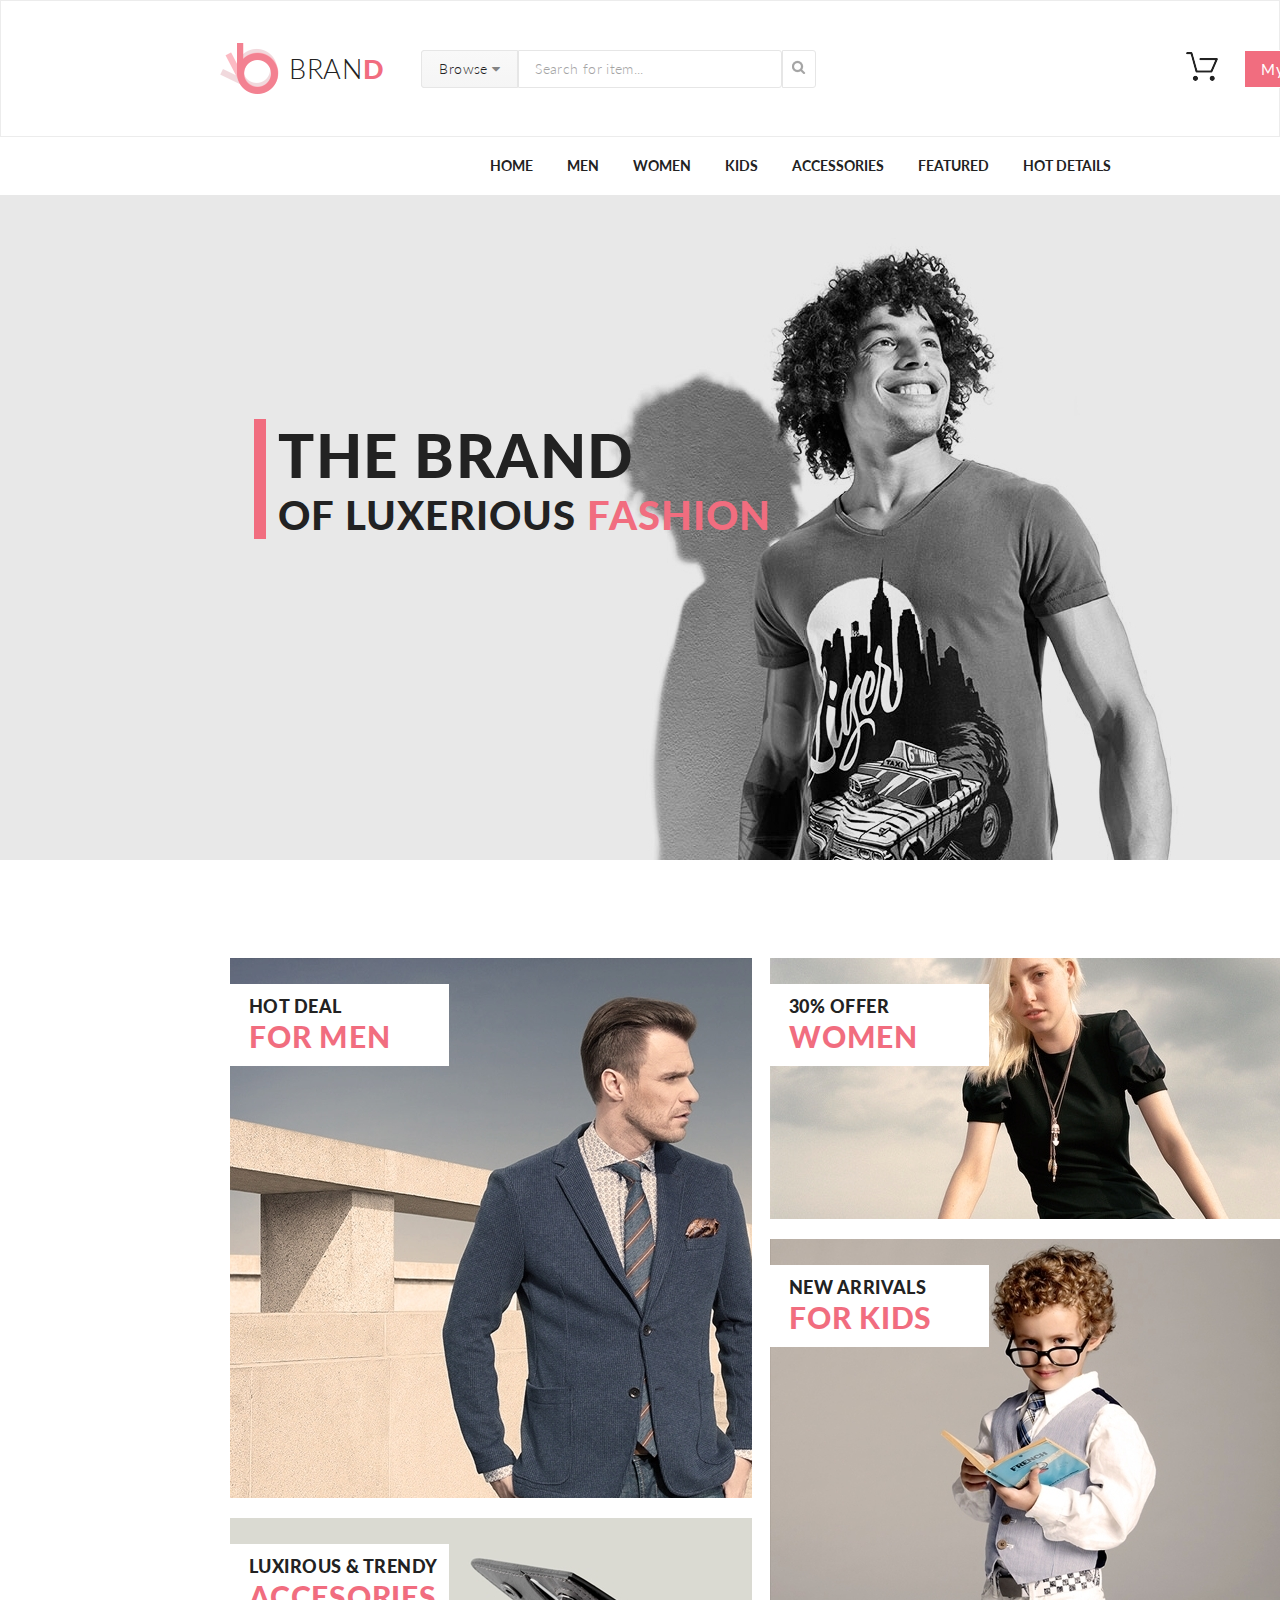
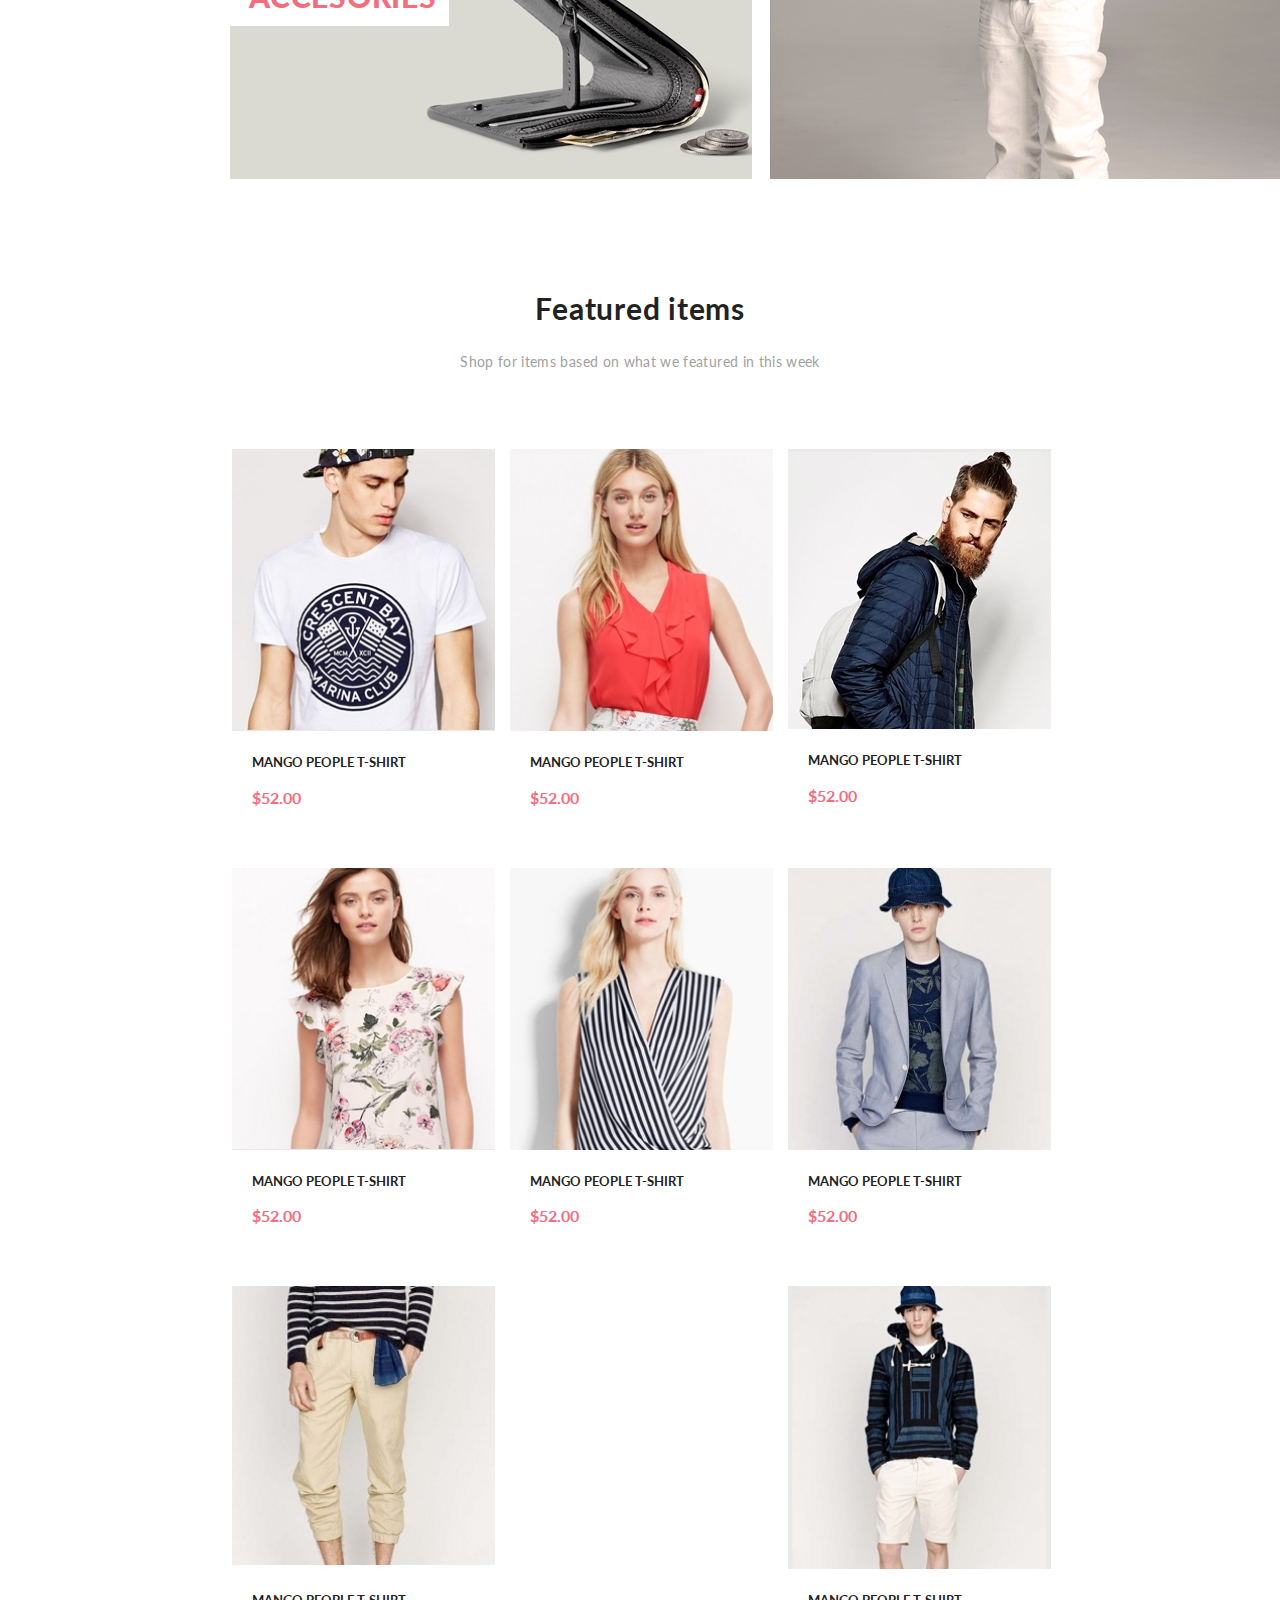
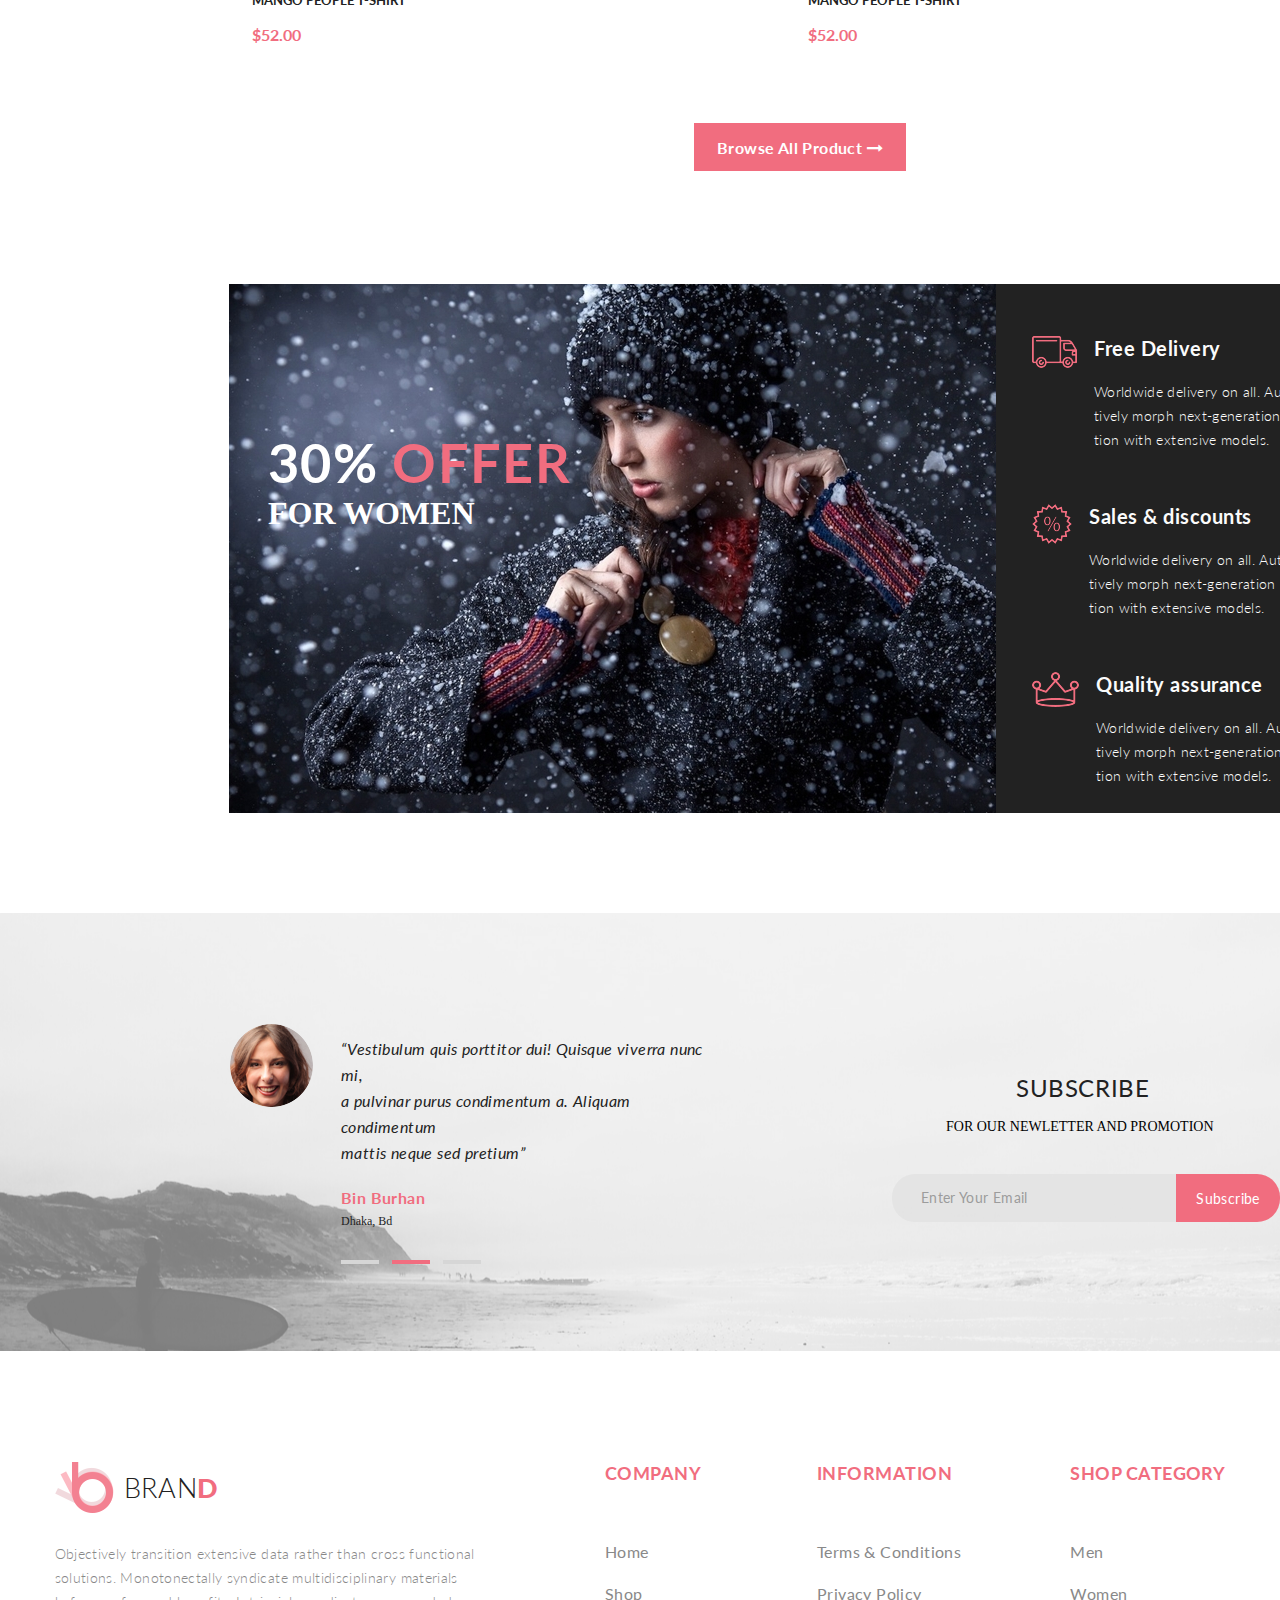
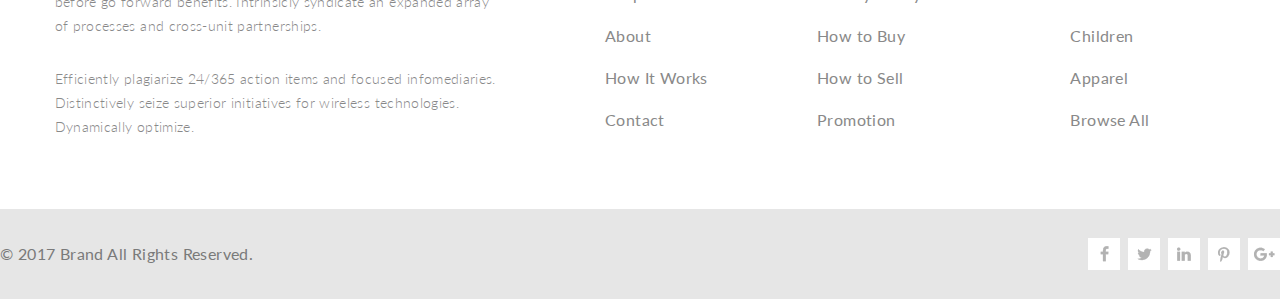
<file: index.html>
<!DOCTYPE html>
<html lang="en">

<head>
    <meta charset="UTF-8">
    <meta http-equiv="X-UA-Compatible" content="IE=edge">
    <meta name="viewport" content="width=device-width, initial-scale=1.0">
    <title>BRAND Main</title>
    <link rel="stylesheet" href="style.css">
    <link rel="preconnect" href="https://fonts.googleapis.com">
    <link rel="preconnect" href="https://fonts.gstatic.com" crossorigin>
    <link
        href="https://fonts.googleapis.com/css2?family=Lato:ital,wght@0,100;0,300;0,400;0,700;0,900;1,100;1,300;1,400;1,700;1,900&display=swap"
        rel="stylesheet">
    <link rel="stylesheet" href="https://maxcdn.bootstrapcdn.com/font-awesome/4.5.0/css/font-awesome.min.css">
</head>

<body>
    <header class="header">
        <div class="container">
            <div class="header__flex">
                <a href="index.html">
                    <div class="header__logo">
                        <img src="img/header_logo.png" alt="">
                        <span class="header__logo-inscription">BRAN<span
                                class="header__logo-inscription__colored">D</span></span>
                    </div>
                </a>
                <button class="header__browseButton header__browseButtonText"> <span> Browse <i
                            class="fa fa-caret-down"></i></span>
                    <div class="browseBox">
                        <div class="mega-item mega-item__browse">
                            <h3 class="mega-title">WOMEN</h3>
                            <a href="#" class="mega-link">Dresses</a>
                            <a href="#" class="mega-link">Tops</a>
                            <a href="#" class="mega-link">Sweaters/Knits</a>
                            <a href="#" class="mega-link">Jackets/Coats</a>
                            <a href="#" class="mega-link">Blazers</a>
                            <a href="#" class="mega-link">Denim</a>
                            <a href="#" class="mega-link">Leggins/Pants</a>
                            <a href="#" class="mega-link">Skirts/Shorts</a>
                            <a href="#" class="mega-link">Accessories</a>
                            <h3 class="mega-title mega-title_middlePadding">MEN</h3>
                            <a href="#" class="mega-link">Tees/Tank tops</a>
                            <a href="#" class="mega-link">Shirts/Polos</a>
                            <a href="#" class="mega-link">Sweaters</a>
                            <a href="#" class="mega-link">Sweatshirts/Hoodies</a>
                            <a href="#" class="mega-link">Blazers</a>
                            <a href="#" class="mega-link">Jackets/Vests</a>
                        </div>
                    </div>
                </button>
                <input class="header__inputField" type="search" value="Search for item...">
                <a href="#">
                    <div class="header__lupaBG"><img src="img/loupe.png" alt="lupa"></div>
                </a>
                <div class="header__cartPointAtMe"><a href="#"><a href="shopping_cart.html"><img
                                src="img/header_cart.png" alt=""></a>
                        <div class="cartBox">
                            <div class="mega-item">
                                <!-- <a class="cartBox__shiftToItem" href="single_page.html">
                                    <div class="cartBox__product">
                                        <div class="cartBox__productImg"><img src="img/cartProduct1.png" alt=""></div>
                                        <div class="cartBox__productDescription">
                                            <h3 class="cartBox__itemName">REBOX ZANE</h3>
                                            <img src="img/cartStars.png" alt="">
                                            <span class="cartBox__itemPrice">1 <span
                                                    class="products__itemPrice_x">x</span>
                                                $250</span>
                                        </div>
                                    </div>
                                </a>
                                <a class="cartBox__shiftToItem" href="single_page.html">
                                    <div class="cartBox__product">
                                        <div class="cartBox__productImg"><img src="img/cartProduct2.png" alt=""></div>
                                        <div class="cartBox__productDescription">
                                            <h3 class="cartBox__itemName">REBOX ZANE</h3>
                                            <img src="img/cartStars.png" alt="">
                                            <span class="cartBox__itemPrice">1 <span
                                                    class="products__itemPrice_x">x</span>
                                                $250</span>
                                        </div>
                                    </div>
                                </a> -->
                                <div class="cartBox__totalSumFlex">
                                    <span class="cartBox__totalSum">Total</span>
                                    <span class="cartBox__totalSum cartBox__totalSumVal">$00.00</span>
                                </div>
                                <div class="cartBox__buttonsFlex">
                                    <a href="checkout.html"><button class="cartBox__button">Checkout</button></a>
                                    <a href="shopping_cart.html"><button class="cartBox__button">Go to cart</button></a>
                                </div>
                            </div>
                        </div>
                    </a>
                </div>
                <button class="header__button">My Account <i
                        class="fa fa-caret-down fa-caret-down__my-acc-header"></i></button>
            </div>
        </div>
    </header>



    <nav class="nav">
        <div class="container">
            <div class="nav__flex">
                <li class="menu-list"><a class="nav__element nav__link" href="index.html">Home</a></li>
                <li class="menu-list"><a class="nav__element nav__link" href="#">Men</a>
                    <div class="mega-box">
                        <div class="mega-item">
                            <h3 class="mega-title">MEN</h3>
                            <a href="#" class="mega-link">Dresses</a>
                            <a href="#" class="mega-link">Tops</a>
                            <a href="#" class="mega-link">Sweaters/Knits</a>
                            <a href="#" class="mega-link">Jackets/Coats</a>
                            <a href="#" class="mega-link">Blazers</a>
                            <a href="#" class="mega-link">Denim</a>
                            <a href="#" class="mega-link">Leggins/Pants</a>
                            <a href="#" class="mega-link">Skirts/Shorts</a>
                            <a href="#" class="mega-link">Accessories</a>
                        </div>
                        <div class="mega-item">
                            <h3 class="mega-title">MEN</h3>
                            <a href="#" class="mega-link">Dresses</a>
                            <a href="#" class="mega-link">Tops</a>
                            <a href="#" class="mega-link">Sweaters/Knits</a>
                            <a href="#" class="mega-link">Jackets/Coats</a>
                            <h3 class="mega-title mega-title_middlePadding">MEN</h3>
                            <a href="#" class="mega-link">Dresses</a>
                            <a href="#" class="mega-link">Tops</a>
                            <a href="#" class="mega-link">Sweaters/Knits</a>
                        </div>
                        <div class="mega-item">
                            <h3 class="mega-title">MEN</h3>
                            <a href="#" class="mega-link">Dresses</a>
                            <a href="#" class="mega-link">Tops</a>
                            <a href="#" class="mega-link">Sweaters/Knits</a>
                            <a href="#" class="mega-link">Jackets/Coats</a>
                            <div class="mega-picture mega-inscription-flex"><span
                                    class="mega-inscription">Super</span><span
                                    class="mega-inscription mega-inscription_last">sale!</span></div>
                        </div>
                    </div>
                </li>
                <li class="menu-list"><a class="nav__element nav__link" href="#">Women</a>
                    <div class="mega-box">
                        <div class="mega-item">
                            <h3 class="mega-title">WOMEN</h3>
                            <a href="#" class="mega-link">Dresses</a>
                            <a href="#" class="mega-link">Tops</a>
                            <a href="#" class="mega-link">Sweaters/Knits</a>
                            <a href="#" class="mega-link">Jackets/Coats</a>
                            <a href="#" class="mega-link">Blazers</a>
                            <a href="#" class="mega-link">Denim</a>
                            <a href="#" class="mega-link">Leggins/Pants</a>
                            <a href="#" class="mega-link">Skirts/Shorts</a>
                            <a href="#" class="mega-link">Accessories</a>
                        </div>
                        <div class="mega-item">
                            <h3 class="mega-title">WOMEN</h3>
                            <a href="#" class="mega-link">Dresses</a>
                            <a href="#" class="mega-link">Tops</a>
                            <a href="#" class="mega-link">Sweaters/Knits</a>
                            <a href="#" class="mega-link">Jackets/Coats</a>
                            <h3 class="mega-title mega-title_middlePadding">WOMEN</h3>
                            <a href="#" class="mega-link">Dresses</a>
                            <a href="#" class="mega-link">Tops</a>
                            <a href="#" class="mega-link">Sweaters/Knits</a>
                        </div>
                        <div class="mega-item">
                            <h3 class="mega-title">WOMEN</h3>
                            <a href="#" class="mega-link">Dresses</a>
                            <a href="#" class="mega-link">Tops</a>
                            <a href="#" class="mega-link">Sweaters/Knits</a>
                            <a href="#" class="mega-link">Jackets/Coats</a>
                            <div class="mega-picture mega-inscription-flex"><span
                                    class="mega-inscription">Super</span><span
                                    class="mega-inscription mega-inscription_last">sale!</span></div>
                        </div>
                    </div>
                </li>

                <li class="menu-list"><a class="nav__element nav__link" href="#">Kids</a>
                    <div class="mega-box">
                        <div class="mega-item">
                            <h3 class="mega-title">KIDS</h3>
                            <a href="#" class="mega-link">Dresses</a>
                            <a href="#" class="mega-link">Tops</a>
                            <a href="#" class="mega-link">Sweaters/Knits</a>
                            <a href="#" class="mega-link">Jackets/Coats</a>
                            <a href="#" class="mega-link">Blazers</a>
                            <a href="#" class="mega-link">Denim</a>
                            <a href="#" class="mega-link">Leggins/Pants</a>
                            <a href="#" class="mega-link">Skirts/Shorts</a>
                            <a href="#" class="mega-link">Accessories</a>
                        </div>
                        <div class="mega-item">
                            <h3 class="mega-title">KIDS</h3>
                            <a href="#" class="mega-link">Dresses</a>
                            <a href="#" class="mega-link">Tops</a>
                            <a href="#" class="mega-link">Sweaters/Knits</a>
                            <a href="#" class="mega-link">Jackets/Coats</a>
                            <h3 class="mega-title mega-title_middlePadding">KIDS</h3>
                            <a href="#" class="mega-link">Dresses</a>
                            <a href="#" class="mega-link">Tops</a>
                            <a href="#" class="mega-link">Sweaters/Knits</a>
                        </div>
                        <div class="mega-item">
                            <h3 class="mega-title">KIDS</h3>
                            <a href="#" class="mega-link">Dresses</a>
                            <a href="#" class="mega-link">Tops</a>
                            <a href="#" class="mega-link">Sweaters/Knits</a>
                            <a href="#" class="mega-link">Jackets/Coats</a>
                            <div class="mega-picture mega-inscription-flex"><span
                                    class="mega-inscription">Super</span><span
                                    class="mega-inscription mega-inscription_last">sale!</span></div>
                        </div>
                    </div>
                </li>
                <li class="menu-list last"><a class="nav__element nav__link" href="#">Accessories</a>
                    <div class="mega-box">
                        <div class="mega-item">
                            <h3 class="mega-title">ACCESSORIES</h3>
                            <a href="#" class="mega-link">Dresses</a>
                            <a href="#" class="mega-link">Tops</a>
                            <a href="#" class="mega-link">Sweaters/Knits</a>
                            <a href="#" class="mega-link">Jackets/Coats</a>
                            <a href="#" class="mega-link">Blazers</a>
                            <a href="#" class="mega-link">Denim</a>
                            <a href="#" class="mega-link">Leggins/Pants</a>
                            <a href="#" class="mega-link">Skirts/Shorts</a>
                            <a href="#" class="mega-link">Accessories</a>
                        </div>
                        <div class="mega-item">
                            <h3 class="mega-title ">ACCESSORIES</h3>
                            <a href="#" class="mega-link">Dresses</a>
                            <a href="#" class="mega-link">Tops</a>
                            <a href="#" class="mega-link">Sweaters/Knits</a>
                            <a href="#" class="mega-link">Jackets/Coats</a>
                            <h3 class="mega-title mega-title_middlePadding">ACCESSORIES</h3>
                            <a href="#" class="mega-link">Dresses</a>
                            <a href="#" class="mega-link">Tops</a>
                            <a href="#" class="mega-link">Sweaters/Knits</a>
                        </div>
                        <div class="mega-item">
                            <h3 class="mega-title">ACCESSORIES</h3>
                            <a href="#" class="mega-link">Dresses</a>
                            <a href="#" class="mega-link">Tops</a>
                            <a href="#" class="mega-link">Sweaters/Knits</a>
                            <a href="#" class="mega-link">Jackets/Coats</a>
                            <div class="mega-picture mega-inscription-flex"><span
                                    class="mega-inscription">Super</span><span
                                    class="mega-inscription mega-inscription_last">sale!</span></div>
                        </div>
                    </div>
                </li>
                <li class="menu-list last"><a class="nav__element nav__link" href="#">Featured</a>
                    <div class="mega-box">
                        <div class="mega-item">
                            <h3 class="mega-title">FEATURED</h3>
                            <a href="#" class="mega-link">Dresses</a>
                            <a href="#" class="mega-link">Tops</a>
                            <a href="#" class="mega-link">Sweaters/Knits</a>
                            <a href="#" class="mega-link">Jackets/Coats</a>
                            <a href="#" class="mega-link">Blazers</a>
                            <a href="#" class="mega-link">Denim</a>
                            <a href="#" class="mega-link">Leggins/Pants</a>
                            <a href="#" class="mega-link">Skirts/Shorts</a>
                            <a href="#" class="mega-link">Accessories</a>
                        </div>
                        <div class="mega-item">
                            <h3 class="mega-title">FEATURED</h3>
                            <a href="#" class="mega-link">Dresses</a>
                            <a href="#" class="mega-link">Tops</a>
                            <a href="#" class="mega-link">Sweaters/Knits</a>
                            <a href="#" class="mega-link">Jackets/Coats</a>
                            <h3 class="mega-title mega-title_middlePadding">FEATURED</h3>
                            <a href="#" class="mega-link">Dresses</a>
                            <a href="#" class="mega-link">Tops</a>
                            <a href="#" class="mega-link">Sweaters/Knits</a>
                        </div>
                        <div class="mega-item">
                            <h3 class="mega-title">FEATURED</h3>
                            <a href="#" class="mega-link">Dresses</a>
                            <a href="#" class="mega-link">Tops</a>
                            <a href="#" class="mega-link">Sweaters/Knits</a>
                            <a href="#" class="mega-link">Jackets/Coats</a>
                            <div class="mega-picture mega-inscription-flex"><span
                                    class="mega-inscription">Super</span><span
                                    class="mega-inscription mega-inscription_last">sale!</span></div>
                        </div>
                    </div>
                </li>
                <li class="menu-list last"><a class="nav__element nav__link" href="#">Hot Details</a>
                    <div class="mega-box">
                        <div class="mega-item">
                            <h3 class="mega-title">HOT DEALS</h3>
                            <a href="#" class="mega-link">Dresses</a>
                            <a href="#" class="mega-link">Tops</a>
                            <a href="#" class="mega-link">Sweaters/Knits</a>
                            <a href="#" class="mega-link">Jackets/Coats</a>
                            <a href="#" class="mega-link">Blazers</a>
                            <a href="#" class="mega-link">Denim</a>
                            <a href="#" class="mega-link">Leggins/Pants</a>
                            <a href="#" class="mega-link">Skirts/Shorts</a>
                            <a href="#" class="mega-link">Accessories</a>
                        </div>
                        <div class="mega-item">
                            <h3 class="mega-title">HOT DEALS</h3>
                            <a href="#" class="mega-link">Dresses</a>
                            <a href="#" class="mega-link">Tops</a>
                            <a href="#" class="mega-link">Sweaters/Knits</a>
                            <a href="#" class="mega-link">Jackets/Coats</a>
                            <h3 class="mega-title mega-title_middlePadding">HOT DEALS</h3>
                            <a href="#" class="mega-link">Dresses</a>
                            <a href="#" class="mega-link">Tops</a>
                            <a href="#" class="mega-link">Sweaters/Knits</a>
                        </div>
                        <div class="mega-item">
                            <h3 class="mega-title">HOT DEALS</h3>
                            <a href="#" class="mega-link">Dresses</a>
                            <a href="#" class="mega-link">Tops</a>
                            <a href="#" class="mega-link">Sweaters/Knits</a>
                            <a href="#" class="mega-link">Jackets/Coats</a>
                            <div class="mega-picture mega-inscription-flex"><span
                                    class="mega-inscription">Super</span><span
                                    class="mega-inscription mega-inscription_last">sale!</span></div>
                        </div>
                    </div>
                </li>
            </div>
        </div>
    </nav>

    <section class="slider">
        <div class="container">
            <div class="slider__flex">
                <div class="slider__inscriptions">
                    <span class="slider__upperInscription">THE BRAND</span>
                    <span class="slider__inscriptionSmaller">OF LUXERIOUS <span
                            class="slider__inscriptionSmallerColored">FASHION</span></span>
                </div>
            </div>
        </div>
    </section>

    <section class="categories">
        <div class="container">
            <div class="categories__gridOrFlex">
                <div class="categories__gridOrFlex-left">
                    <a href="#" class="categories__category1Box">
                        <div class="categories__inscriptionsBG">
                            <span class="categories__upperInscription">hot deal</span>
                            <span class="categories__lowerInscription">for men</span>
                        </div>
                    </a>
                    <a href="#" class="categories__category3Box">
                        <div class="categories__inscriptionsBG">
                            <span class="categories__upperInscription">LUXIROUS & trendy</span>
                            <span class="categories__lowerInscription">ACCESORIES</span>
                        </div>
                    </a>
                </div>
                <div class="categories__gridOrFlex-right">
                    <a href="#" class="categories__category2Box">
                        <div class="categories__inscriptionsBG">
                            <span class="categories__upperInscription">30% offer</span>
                            <span class="categories__lowerInscription">women</span>
                        </div>
                    </a>
                    <a href="#" class="categories__category4Box">
                        <div class="categories__inscriptionsBG">
                            <span class="categories__upperInscription">new arrivals</span>
                            <span class="categories__lowerInscription">FOR kids</span>
                        </div>
                    </a>
                </div>
            </div>
        </div>
    </section>

    <section class="products">
        <div class="container">
            <h1 class="products__title">Featured items</h1>
            <p class="products__description">Shop for items based on what we featured in this week</p>
            <div class="products__box">
                <div class="products__item">
                    <a class="products__item__link" href="single_page.html">
                        <img class="products__item__image" src="img/product1.jpg" alt="товар1">
                        <div class="products__item__textbox">
                            <h3 class="products__item__name">Mango People T-shirt</h3>
                            <span class="products__item__price">$52.00</span>
                        </div>
                    </a>
                    <div class="products__add__box">
                        <a class="products__add__flex" href="shopping_cart.html">
                            <img class="products__add__image" src="img/addCart.png" alt="корзина">
                            <p class="products__add__text">Add to Cart</p>
                        </a>
                    </div>
                </div>
                <div class="products__item">
                    <a class="products__item__link" href="single_page.html">
                        <img class="products__item__image" src="img/product2.jpg" alt="товар2">
                        <div class="products__item__textbox">
                            <h3 class="products__item__name">Mango People T-shirt</h3>
                            <span class="products__item__price">$52.00</span>
                        </div>
                    </a>
                    <div class="products__add__box">
                        <a class="products__add__flex" href="shopping_cart.html">
                            <img class="products__add__image" src="img/addCart.png" alt="корзина">
                            <p class="products__add__text">Add to Cart</p>
                        </a>
                    </div>
                </div>
                <div class="products__item">
                    <a class="products__item__link" href="single_page.html">
                        <img class="products__item__image" src="img/product3.jpg" alt="товар3">
                        <div class="products__item__textbox">
                            <h3 class="products__item__name">Mango People T-shirt</h3>
                            <span class="products__item__price">$52.00</span>
                        </div>
                    </a>
                    <div class="products__add__box">
                        <a class="products__add__flex" href="shopping_cart.html">
                            <img class="products__add__image" src="img/addCart.png" alt="корзина">
                            <p class="products__add__text">Add to Cart</p>
                        </a>
                    </div>
                </div>
                <div class="products__item">
                    <a class="products__item__link" href="single_page.html">
                        <img class="products__item__image" src="img/product4.jpg" alt="товар4">
                        <div class="products__item__textbox">
                            <h3 class="products__item__name">Mango People T-shirt</h3>
                            <span class="products__item__price">$52.00</span>
                        </div>
                    </a>
                    <div class="products__add__box">
                        <a class="products__add__flex" href="shopping_cart.html">
                            <img class="products__add__image" src="img/addCart.png" alt="корзина">
                            <p class="products__add__text">Add to Cart</p>
                        </a>
                    </div>
                </div>
                <div class="products__item">
                    <a class="products__item__link" href="single_page.html">
                        <img class="products__item__image" src="img/product5.jpg" alt="товар5">
                        <div class="products__item__textbox">
                            <h3 class="products__item__name">Mango People T-shirt</h3>
                            <span class="products__item__price">$52.00</span>
                        </div>
                    </a>
                    <div class="products__add__box">
                        <a class="products__add__flex" href="shopping_cart.html">
                            <img class="products__add__image" src="img/addCart.png" alt="корзина">
                            <p class="products__add__text">Add to Cart</p>
                        </a>
                    </div>
                </div>
                <div class="products__item">
                    <a class="products__item__link" href="single_page.html">
                        <img class="products__item__image" src="img/product6.jpg" alt="товар6">
                        <div class="products__item__textbox">
                            <h3 class="products__item__name">Mango People T-shirt</h3>
                            <span class="products__item__price">$52.00</span>
                        </div>
                    </a>
                    <div class="products__add__box">
                        <a class="products__add__flex" href="shopping_cart.html">
                            <img class="products__add__image" src="img/addCart.png" alt="корзина">
                            <p class="products__add__text">Add to Cart</p>
                        </a>
                    </div>
                </div>
                <div class="products__item">
                    <a class="products__item__link" href="single_page.html">
                        <img class="products__item__image" src="img/product7.jpg" alt="товар7">
                        <div class="products__item__textbox">
                            <h3 class="products__item__name">Mango People T-shirt</h3>
                            <span class="products__item__price">$52.00</span>
                        </div>
                    </a>
                    <div class="products__add__box">
                        <a class="products__add__flex" href="shopping_cart.html">
                            <img class="products__add__image" src="img/addCart.png" alt="корзина">
                            <p class="products__add__text">Add to Cart</p>
                        </a>
                    </div>
                </div>
                <div class="products__item">
                    <a class="products__item__link" href="single_page.html">
                        <img class="products__item__image" src="img/product8.jpg" alt="товар8">
                        <div class="products__item__textbox">
                            <h3 class="products__item__name">Mango People T-shirt</h3>
                            <span class="products__item__price">$52.00</span>
                        </div>
                    </a>
                    <div class="products__add__box">
                        <a class="products__add__flex" href="shopping_cart.html">
                            <img class="products__add__image" src="img/addCart.png" alt="корзина">
                            <p class="products__add__text">Add to Cart</p>
                        </a>
                    </div>
                </div>
            </div>
            <a href="product.html"><button class="products__button">Browse All Product <i
                        class="fa fa-long-arrow-right"></i></button></a>
        </div>
    </section>

    <section class="feature">
        <div class="container">
            <div class="feature__grid">
                <div class="feature__gridLeft">
                    <div class="feature__flex">
                        <h1 class="feature__title">30% <span class="feature__titleColored">OFFER</span></h1>
                        <h2 class="feature__titleLower">FOR WOMEN</h2>
                    </div>
                </div>
                <div class="feature__gridRight">
                    <article class="feature__article">
                        <img class="feature__logo" src="img/featureIcon1.png" alt="feature1">
                        <div class="feature__articleText">
                            <h2 class="feature__articleTitle">Free Delivery</h2>
                            <p class="feature__articleDescription">Worldwide delivery on all. Authorit tively morph
                                next-generation
                                innov tion with extensive models.</p>
                        </div>
                    </article>
                    <article class="feature__article">
                        <img class="feature__logo" src="img/featureIcon2.png" alt="feature1">
                        <div class="feature__articleText">
                            <h2 class="feature__articleTitle">Sales & discounts</h2>
                            <p class="feature__articleDescription">Worldwide delivery on all. Authorit tively morph
                                next-generation innov tion with extensive models.</p>
                        </div>
                    </article>
                    <article class="feature__article">
                        <img class="feature__logo" src="img/featureIcon3.png" alt="feature1">
                        <div class="feature__articleText">
                            <h2 class="feature__articleTitle">Quality assurance</h2>
                            <p class="feature__articleDescription">Worldwide delivery on all. Authorit tively morph
                                next-generation innov tion with extensive models.</p>
                        </div>
                    </article>
                </div>
            </div>
        </div>
    </section>

    <section class="subscribe">
        <div class="container">
            <div class="subscribe__flex">
                <figure class="subscribe__left">
                    <img class="subscribe__portrait" src="img/subscribePortrait.png" alt="woman">
                    <figcaption class="subscribe__figcaption">
                        <p class="subscribe__quote">“Vestibulum quis porttitor dui! Quisque viverra nunc mi,<br>
                            a pulvinar purus condimentum a. Aliquam condimentum<br> mattis neque sed pretium”</p>
                        <span class="subscribe__name">Bin Burhan<br></span>
                        <span class="subscribe__location">Dhaka, Bd</span>
                        <div class="subscribe__rectangle-flex">
                            <a href="#">
                                <div class="subscribe__rectangle"></div>
                            </a>
                            <a href="#">
                                <div class="subscribe__rectangle_colored"></div>
                            </a>
                            <a href="#">
                                <div class="subscribe__rectangle"></div>
                            </a>
                        </div>
                    </figcaption>
                </figure>
                <div class="subscribe__right">
                    <h2 class="subscribe__title">Subscribe</h2>
                    <span class="subscribe__smallerTitle">FOR OUR NEWLETTER AND
                        PROMOTION <br></span>
                    <form class="subscribe__emailForm" action="#">
                        <input class="subscribe__field" type="email" placeholder="Enter Your Email">
                        <button class="subscribe__button">Subscribe</button>
                    </form>
                </div>
            </div>
        </div>
    </section>

    <footer class="footer">
        <div class="container">
            <div class="footer__brand">
                <div class="footer__column">
                    <a href="index.html">
                        <div class="header__logo">
                            <img src="img/header_logo.png" alt="">
                            <span class="header__logo-inscription">BRAN<span
                                    class="header__logo-inscription__colored">D</span></span>
                        </div>
                    </a>
                    <p class="footer__paragraph">Objectively transition extensive data rather than cross functional<br>
                        solutions. Monotonectally syndicate multidisciplinary materials<br> before go forward benefits.
                        Intrinsicly syndicate an expanded array<br> of processes and cross-unit partnerships.</p>
                    <p class="footer__paragraph">Efficiently plagiarize 24/365 action items and focused
                        infomediaries.<br>
                        Distinctively seize superior initiatives for wireless technologies.<br> Dynamically optimize.
                    </p>
                </div>
                <div class="footer__column">
                    <span class="footer__coloredSection">COMPANY</span>
                    <a href="index.html" class="footer__uncoloredSection footer__link">Home</a>
                    <a href="#" class="footer__uncoloredSection footer__link">Shop</a>
                    <a href="#" class="footer__uncoloredSection footer__link">About</a>
                    <a href="#" class="footer__uncoloredSection footer__link">How It Works</a>
                    <a href="#" class="footer__uncoloredSection footer__link">Contact</a>
                </div>
                <div class="footer__column">
                    <span class="footer__coloredSection">INFORMATION</span>
                    <a href="#" class="footer__uncoloredSection footer__link">Terms & Conditions</a>
                    <a href="#" class="footer__uncoloredSection footer__link">Privacy Policy</a>
                    <a href="#" class="footer__uncoloredSection footer__link">How to Buy</a>
                    <a href="#" class="footer__uncoloredSection footer__link">How to Sell</a>
                    <a href="#" class="footer__uncoloredSection footer__link">Promotion</a>
                </div>
                <div class="footer__column">
                    <span class="footer__coloredSection">SHOP CATEGORY</span>
                    <a href="#" class="footer__uncoloredSection footer__link">Men</a>
                    <a href="#" class="footer__uncoloredSection footer__link">Women</a>
                    <a href="#" class="footer__uncoloredSection footer__link">Children</a>
                    <a href="#" class="footer__uncoloredSection footer__link">Apparel</a>
                    <a href="#" class="footer__uncoloredSection footer__link">Browse All</a>
                </div>
            </div>
        </div>
    </footer>

    <div class="copyright">
        <div class="container">
            <div class="copyright__content">
                <span class="copyright__content__description">© 2017 Brand All Rights Reserved.</span>
                <div class="copyright__socialMedia">
                    <a href="#">
                        <div class="copyright__socialMediaBox">
                            <img class="copyright__socialMediaImg" src="img/facebook.png" alt="">
                        </div>
                    </a>
                    <a href="#">
                        <div class="copyright__socialMediaBox">
                            <img class="copyright__socialMediaImg" src="img/twitter.png" alt="">
                        </div>
                    </a>
                    <a href="#">
                        <div class="copyright__socialMediaBox">
                            <img class="copyright__socialMediaImg" src="img/linkedin.png" alt="">
                        </div>
                    </a>
                    <a href="#">
                        <div class="copyright__socialMediaBox">
                            <img class="copyright__socialMediaImg" src="img/pinterest.png" alt="">
                        </div>
                    </a>
                    <a href="#">
                        <div class="copyright__socialMediaBox">
                            <img class="copyright__socialMediaImg" src="img/googleplus.png" alt="">
                        </div>
                    </a>
                </div>
            </div>
        </div>
    </div>

    <script src="script.js"></script>
</body>

</html>
</file>
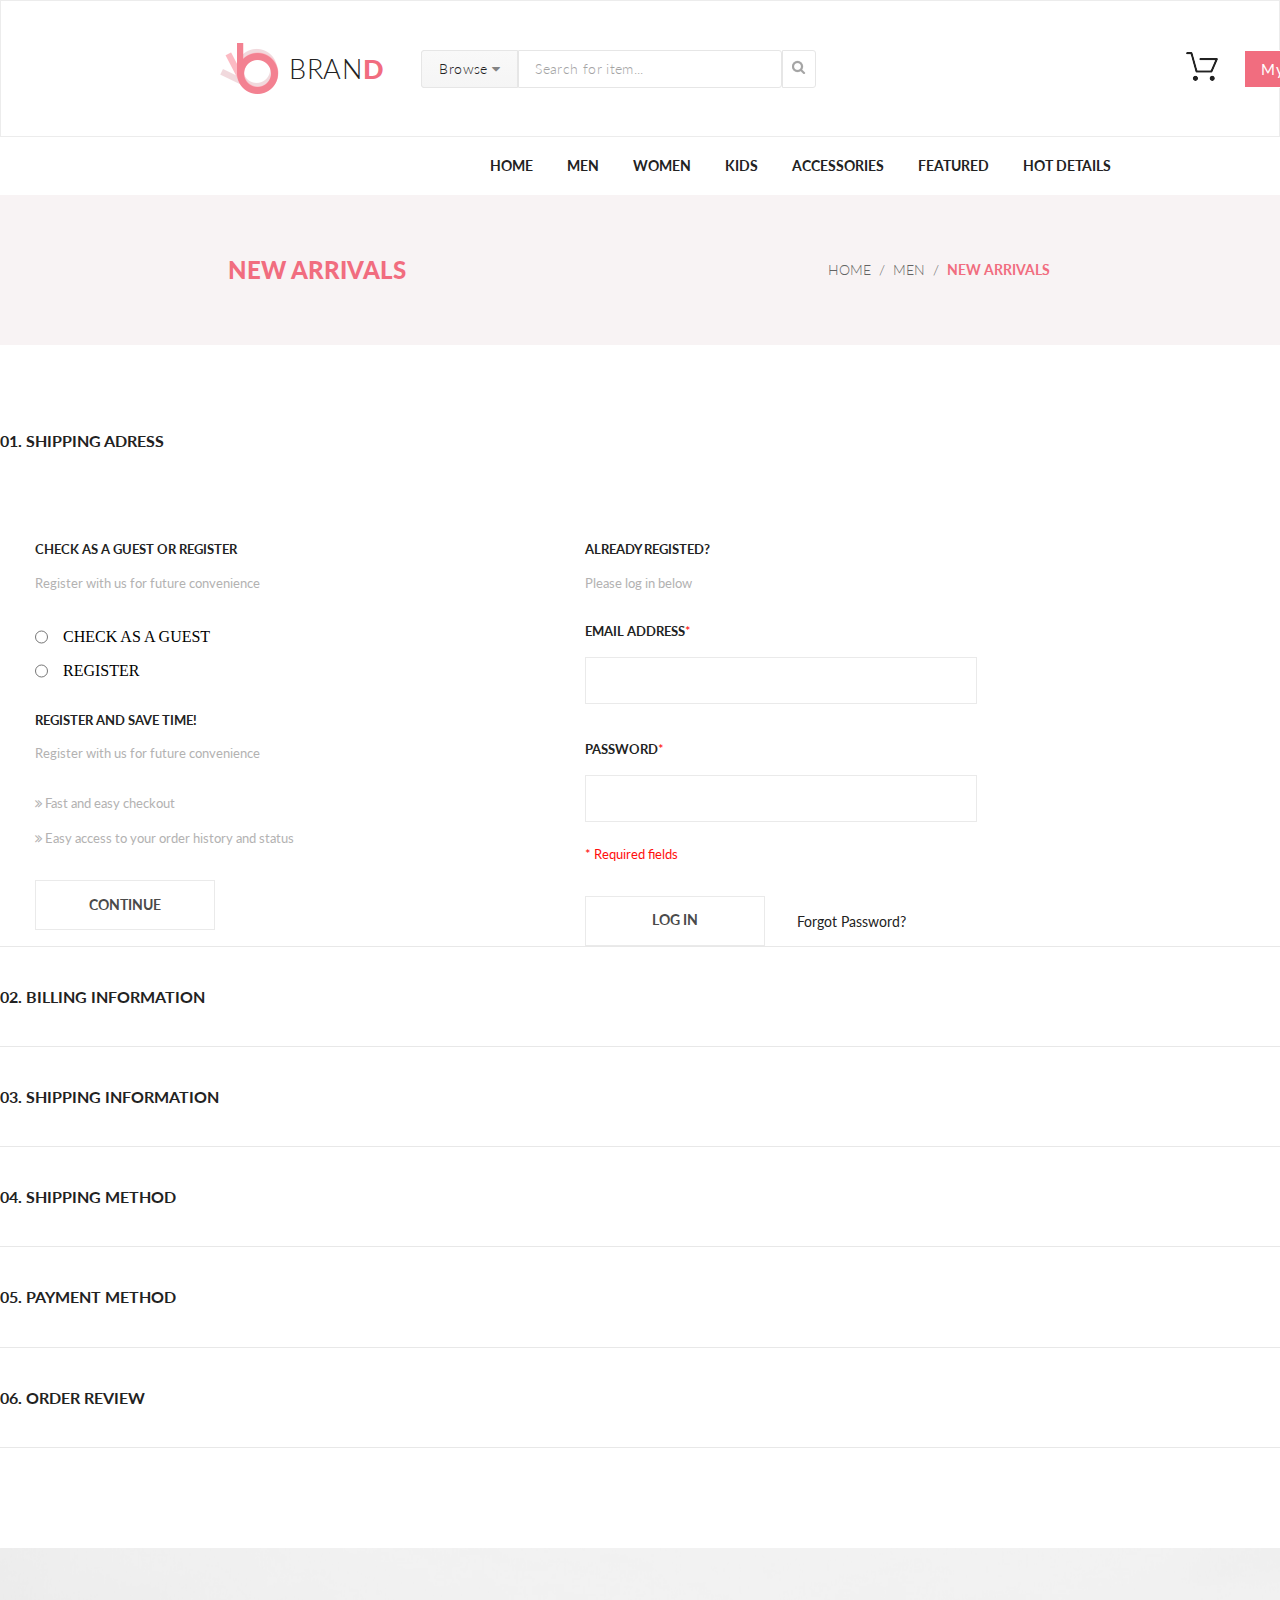
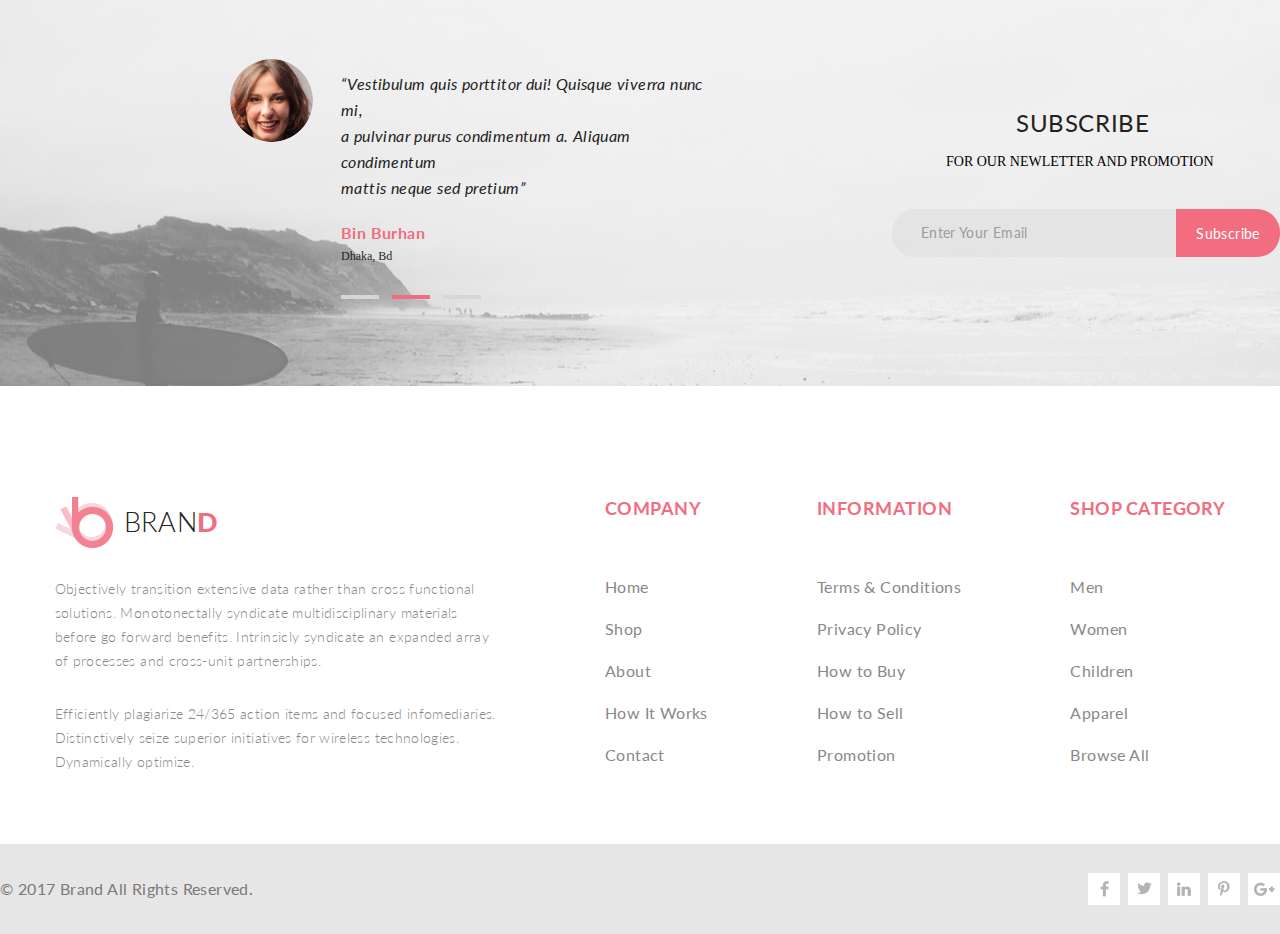
<file: checkout.html>
<!DOCTYPE html>
<html lang="en">

<head>
    <meta charset="UTF-8">
    <meta http-equiv="X-UA-Compatible" content="IE=edge">
    <meta name="viewport" content="width=device-width, initial-scale=1.0">
    <title>BRAND Checkout</title>
    <link rel="stylesheet" href="style.css">
    <link rel="preconnect" href="https://fonts.googleapis.com">
    <link rel="preconnect" href="https://fonts.gstatic.com" crossorigin>
    <link
        href="https://fonts.googleapis.com/css2?family=Lato:ital,wght@0,100;0,300;0,400;0,700;0,900;1,100;1,300;1,400;1,700;1,900&display=swap"
        rel="stylesheet">
    <link rel="stylesheet" href="https://maxcdn.bootstrapcdn.com/font-awesome/4.5.0/css/font-awesome.min.css">

</head>

<body>

    <header class="header">
        <div class="container">
            <div class="header__flex">
                <a href="index.html">
                    <div class="header__logo">
                        <img src="img/header_logo.png" alt="">
                        <span class="header__logo-inscription">BRAN<span
                                class="header__logo-inscription__colored">D</span></span>
                    </div>
                </a>
                <button class="header__browseButton header__browseButtonText"> <span> Browse <i
                            class="fa fa-caret-down"></i></span>
                    <div class="browseBox">
                        <div class="mega-item mega-item__browse">
                            <h3 class="mega-title">WOMEN</h3>
                            <a href="#" class="mega-link">Dresses</a>
                            <a href="#" class="mega-link">Tops</a>
                            <a href="#" class="mega-link">Sweaters/Knits</a>
                            <a href="#" class="mega-link">Jackets/Coats</a>
                            <a href="#" class="mega-link">Blazers</a>
                            <a href="#" class="mega-link">Denim</a>
                            <a href="#" class="mega-link">Leggins/Pants</a>
                            <a href="#" class="mega-link">Skirts/Shorts</a>
                            <a href="#" class="mega-link">Accessories</a>
                            <h3 class="mega-title mega-title_middlePadding">MEN</h3>
                            <a href="#" class="mega-link">Tees/Tank tops</a>
                            <a href="#" class="mega-link">Shirts/Polos</a>
                            <a href="#" class="mega-link">Sweaters</a>
                            <a href="#" class="mega-link">Sweatshirts/Hoodies</a>
                            <a href="#" class="mega-link">Blazers</a>
                            <a href="#" class="mega-link">Jackets/Vests</a>
                        </div>
                    </div>
                </button>
                <input class="header__inputField" type="search" value="Search for item...">
                <a href="#">
                    <div class="header__lupaBG"><img src="img/loupe.png" alt="lupa"></div>
                </a>
                <div class="header__cartPointAtMe"><a href="#"><a href="shopping_cart.html"><img
                                src="img/header_cart.png" alt=""></a>
                        <div class="cartBox">
                            <div class="mega-item">
                                <!-- <a class="cartBox__shiftToItem" href="single_page.html">
                                    <div class="cartBox__product">
                                        <div class="cartBox__productImg"><img src="img/cartProduct1.png" alt=""></div>
                                        <div class="cartBox__productDescription">
                                            <h3 class="cartBox__itemName">REBOX ZANE</h3>
                                            <img src="img/cartStars.png" alt="">
                                            <span class="cartBox__itemPrice">1 <span
                                                    class="products__itemPrice_x">x</span>
                                                $250</span>
                                        </div>
                                    </div>
                                </a>
                                <a class="cartBox__shiftToItem" href="single_page.html">
                                    <div class="cartBox__product">
                                        <div class="cartBox__productImg"><img src="img/cartProduct2.png" alt=""></div>
                                        <div class="cartBox__productDescription">
                                            <h3 class="cartBox__itemName">REBOX ZANE</h3>
                                            <img src="img/cartStars.png" alt="">
                                            <span class="cartBox__itemPrice">1 <span
                                                    class="products__itemPrice_x">x</span>
                                                $250</span>
                                        </div>
                                    </div>
                                </a> -->
                                <div class="cartBox__totalSumFlex">
                                    <span class="cartBox__totalSum">Total</span>
                                    <span class="cartBox__totalSum cartBox__totalSumVal">$00.00</span>
                                </div>
                                <div class="cartBox__buttonsFlex">
                                    <a href="checkout.html"><button class="cartBox__button">Checkout</button></a>
                                    <a href="shopping_cart.html"><button class="cartBox__button">Go to cart</button></a>
                                </div>
                            </div>
                        </div>
                    </a>
                </div>
                <button class="header__button">My Account <i
                        class="fa fa-caret-down fa-caret-down__my-acc-header"></i></button>
            </div>
        </div>
    </header>

    <nav class="nav">
        <div class="container">
            <div class="nav__flex">
                <li class="menu-list"><a class="nav__element nav__link" href="index.html">Home</a></li>
                <li class="menu-list"><a class="nav__element nav__link" href="#">Men</a>
                    <div class="mega-box">
                        <div class="mega-item">
                            <h3 class="mega-title">MEN</h3>
                            <a href="#" class="mega-link">Dresses</a>
                            <a href="#" class="mega-link">Tops</a>
                            <a href="#" class="mega-link">Sweaters/Knits</a>
                            <a href="#" class="mega-link">Jackets/Coats</a>
                            <a href="#" class="mega-link">Blazers</a>
                            <a href="#" class="mega-link">Denim</a>
                            <a href="#" class="mega-link">Leggins/Pants</a>
                            <a href="#" class="mega-link">Skirts/Shorts</a>
                            <a href="#" class="mega-link">Accessories</a>
                        </div>
                        <div class="mega-item">
                            <h3 class="mega-title">MEN</h3>
                            <a href="#" class="mega-link">Dresses</a>
                            <a href="#" class="mega-link">Tops</a>
                            <a href="#" class="mega-link">Sweaters/Knits</a>
                            <a href="#" class="mega-link">Jackets/Coats</a>
                            <h3 class="mega-title mega-title_middlePadding">MEN</h3>
                            <a href="#" class="mega-link">Dresses</a>
                            <a href="#" class="mega-link">Tops</a>
                            <a href="#" class="mega-link">Sweaters/Knits</a>
                        </div>
                        <div class="mega-item">
                            <h3 class="mega-title">MEN</h3>
                            <a href="#" class="mega-link">Dresses</a>
                            <a href="#" class="mega-link">Tops</a>
                            <a href="#" class="mega-link">Sweaters/Knits</a>
                            <a href="#" class="mega-link">Jackets/Coats</a>
                            <div class="mega-picture mega-inscription-flex"><span
                                    class="mega-inscription">Super</span><span
                                    class="mega-inscription mega-inscription_last">sale!</span></div>
                        </div>
                    </div>
                </li>
                <li class="menu-list"><a class="nav__element nav__link" href="#">Women</a>
                    <div class="mega-box">
                        <div class="mega-item">
                            <h3 class="mega-title">WOMEN</h3>
                            <a href="#" class="mega-link">Dresses</a>
                            <a href="#" class="mega-link">Tops</a>
                            <a href="#" class="mega-link">Sweaters/Knits</a>
                            <a href="#" class="mega-link">Jackets/Coats</a>
                            <a href="#" class="mega-link">Blazers</a>
                            <a href="#" class="mega-link">Denim</a>
                            <a href="#" class="mega-link">Leggins/Pants</a>
                            <a href="#" class="mega-link">Skirts/Shorts</a>
                            <a href="#" class="mega-link">Accessories</a>
                        </div>
                        <div class="mega-item">
                            <h3 class="mega-title">WOMEN</h3>
                            <a href="#" class="mega-link">Dresses</a>
                            <a href="#" class="mega-link">Tops</a>
                            <a href="#" class="mega-link">Sweaters/Knits</a>
                            <a href="#" class="mega-link">Jackets/Coats</a>
                            <h3 class="mega-title mega-title_middlePadding">WOMEN</h3>
                            <a href="#" class="mega-link">Dresses</a>
                            <a href="#" class="mega-link">Tops</a>
                            <a href="#" class="mega-link">Sweaters/Knits</a>
                        </div>
                        <div class="mega-item">
                            <h3 class="mega-title">WOMEN</h3>
                            <a href="#" class="mega-link">Dresses</a>
                            <a href="#" class="mega-link">Tops</a>
                            <a href="#" class="mega-link">Sweaters/Knits</a>
                            <a href="#" class="mega-link">Jackets/Coats</a>
                            <div class="mega-picture mega-inscription-flex"><span
                                    class="mega-inscription">Super</span><span
                                    class="mega-inscription mega-inscription_last">sale!</span></div>
                        </div>
                    </div>
                </li>

                <li class="menu-list"><a class="nav__element nav__link" href="#">Kids</a>
                    <div class="mega-box">
                        <div class="mega-item">
                            <h3 class="mega-title">KIDS</h3>
                            <a href="#" class="mega-link">Dresses</a>
                            <a href="#" class="mega-link">Tops</a>
                            <a href="#" class="mega-link">Sweaters/Knits</a>
                            <a href="#" class="mega-link">Jackets/Coats</a>
                            <a href="#" class="mega-link">Blazers</a>
                            <a href="#" class="mega-link">Denim</a>
                            <a href="#" class="mega-link">Leggins/Pants</a>
                            <a href="#" class="mega-link">Skirts/Shorts</a>
                            <a href="#" class="mega-link">Accessories</a>
                        </div>
                        <div class="mega-item">
                            <h3 class="mega-title">KIDS</h3>
                            <a href="#" class="mega-link">Dresses</a>
                            <a href="#" class="mega-link">Tops</a>
                            <a href="#" class="mega-link">Sweaters/Knits</a>
                            <a href="#" class="mega-link">Jackets/Coats</a>
                            <h3 class="mega-title mega-title_middlePadding">KIDS</h3>
                            <a href="#" class="mega-link">Dresses</a>
                            <a href="#" class="mega-link">Tops</a>
                            <a href="#" class="mega-link">Sweaters/Knits</a>
                        </div>
                        <div class="mega-item">
                            <h3 class="mega-title">KIDS</h3>
                            <a href="#" class="mega-link">Dresses</a>
                            <a href="#" class="mega-link">Tops</a>
                            <a href="#" class="mega-link">Sweaters/Knits</a>
                            <a href="#" class="mega-link">Jackets/Coats</a>
                            <div class="mega-picture mega-inscription-flex"><span
                                    class="mega-inscription">Super</span><span
                                    class="mega-inscription mega-inscription_last">sale!</span></div>
                        </div>
                    </div>
                </li>
                <li class="menu-list last"><a class="nav__element nav__link" href="#">Accessories</a>
                    <div class="mega-box">
                        <div class="mega-item">
                            <h3 class="mega-title">ACCESSORIES</h3>
                            <a href="#" class="mega-link">Dresses</a>
                            <a href="#" class="mega-link">Tops</a>
                            <a href="#" class="mega-link">Sweaters/Knits</a>
                            <a href="#" class="mega-link">Jackets/Coats</a>
                            <a href="#" class="mega-link">Blazers</a>
                            <a href="#" class="mega-link">Denim</a>
                            <a href="#" class="mega-link">Leggins/Pants</a>
                            <a href="#" class="mega-link">Skirts/Shorts</a>
                            <a href="#" class="mega-link">Accessories</a>
                        </div>
                        <div class="mega-item">
                            <h3 class="mega-title ">ACCESSORIES</h3>
                            <a href="#" class="mega-link">Dresses</a>
                            <a href="#" class="mega-link">Tops</a>
                            <a href="#" class="mega-link">Sweaters/Knits</a>
                            <a href="#" class="mega-link">Jackets/Coats</a>
                            <h3 class="mega-title mega-title_middlePadding">ACCESSORIES</h3>
                            <a href="#" class="mega-link">Dresses</a>
                            <a href="#" class="mega-link">Tops</a>
                            <a href="#" class="mega-link">Sweaters/Knits</a>
                        </div>
                        <div class="mega-item">
                            <h3 class="mega-title">ACCESSORIES</h3>
                            <a href="#" class="mega-link">Dresses</a>
                            <a href="#" class="mega-link">Tops</a>
                            <a href="#" class="mega-link">Sweaters/Knits</a>
                            <a href="#" class="mega-link">Jackets/Coats</a>
                            <div class="mega-picture mega-inscription-flex"><span
                                    class="mega-inscription">Super</span><span
                                    class="mega-inscription mega-inscription_last">sale!</span></div>
                        </div>
                    </div>
                </li>
                <li class="menu-list last"><a class="nav__element nav__link" href="#">Featured</a>
                    <div class="mega-box">
                        <div class="mega-item">
                            <h3 class="mega-title">FEATURED</h3>
                            <a href="#" class="mega-link">Dresses</a>
                            <a href="#" class="mega-link">Tops</a>
                            <a href="#" class="mega-link">Sweaters/Knits</a>
                            <a href="#" class="mega-link">Jackets/Coats</a>
                            <a href="#" class="mega-link">Blazers</a>
                            <a href="#" class="mega-link">Denim</a>
                            <a href="#" class="mega-link">Leggins/Pants</a>
                            <a href="#" class="mega-link">Skirts/Shorts</a>
                            <a href="#" class="mega-link">Accessories</a>
                        </div>
                        <div class="mega-item">
                            <h3 class="mega-title">FEATURED</h3>
                            <a href="#" class="mega-link">Dresses</a>
                            <a href="#" class="mega-link">Tops</a>
                            <a href="#" class="mega-link">Sweaters/Knits</a>
                            <a href="#" class="mega-link">Jackets/Coats</a>
                            <h3 class="mega-title mega-title_middlePadding">FEATURED</h3>
                            <a href="#" class="mega-link">Dresses</a>
                            <a href="#" class="mega-link">Tops</a>
                            <a href="#" class="mega-link">Sweaters/Knits</a>
                        </div>
                        <div class="mega-item">
                            <h3 class="mega-title">FEATURED</h3>
                            <a href="#" class="mega-link">Dresses</a>
                            <a href="#" class="mega-link">Tops</a>
                            <a href="#" class="mega-link">Sweaters/Knits</a>
                            <a href="#" class="mega-link">Jackets/Coats</a>
                            <div class="mega-picture mega-inscription-flex"><span
                                    class="mega-inscription">Super</span><span
                                    class="mega-inscription mega-inscription_last">sale!</span></div>
                        </div>
                    </div>
                </li>
                <li class="menu-list last"><a class="nav__element nav__link" href="#">Hot Details</a>
                    <div class="mega-box">
                        <div class="mega-item">
                            <h3 class="mega-title">HOT DEALS</h3>
                            <a href="#" class="mega-link">Dresses</a>
                            <a href="#" class="mega-link">Tops</a>
                            <a href="#" class="mega-link">Sweaters/Knits</a>
                            <a href="#" class="mega-link">Jackets/Coats</a>
                            <a href="#" class="mega-link">Blazers</a>
                            <a href="#" class="mega-link">Denim</a>
                            <a href="#" class="mega-link">Leggins/Pants</a>
                            <a href="#" class="mega-link">Skirts/Shorts</a>
                            <a href="#" class="mega-link">Accessories</a>
                        </div>
                        <div class="mega-item">
                            <h3 class="mega-title">HOT DEALS</h3>
                            <a href="#" class="mega-link">Dresses</a>
                            <a href="#" class="mega-link">Tops</a>
                            <a href="#" class="mega-link">Sweaters/Knits</a>
                            <a href="#" class="mega-link">Jackets/Coats</a>
                            <h3 class="mega-title mega-title_middlePadding">HOT DEALS</h3>
                            <a href="#" class="mega-link">Dresses</a>
                            <a href="#" class="mega-link">Tops</a>
                            <a href="#" class="mega-link">Sweaters/Knits</a>
                        </div>
                        <div class="mega-item">
                            <h3 class="mega-title">HOT DEALS</h3>
                            <a href="#" class="mega-link">Dresses</a>
                            <a href="#" class="mega-link">Tops</a>
                            <a href="#" class="mega-link">Sweaters/Knits</a>
                            <a href="#" class="mega-link">Jackets/Coats</a>
                            <div class="mega-picture mega-inscription-flex"><span
                                    class="mega-inscription">Super</span><span
                                    class="mega-inscription mega-inscription_last">sale!</span></div>
                        </div>
                    </div>
                </li>
            </div>
        </div>
    </nav>

    <nav class="catalogue__nav">
        <div class="container">
            <div class="catalogue__nav__info">
                <h1 class="catalogue__nav__title">New Arrivals</h1>
                <ul class="catalogue__nav__breadcrumbs-ul">
                    <li class="catalogue__nav__breadcrumbs-li"><a class="catalogue__nav__breadcrumbs-link"
                            href="#">Home</a></li>
                    <li class="catalogue__nav__breadcrumbs-li"><a class="catalogue__nav__breadcrumbs-link"
                            href="#">Men</a></li>
                    <li class="catalogue__nav__breadcrumbs-li"><a class="catalogue__nav__breadcrumbs-link" href="#">New
                            arrivals</a></li>
                </ul>
            </div>
        </div>
    </nav>

    <section class="checkout">
        <div class="container">
            <div class="checkout__flexline">
                <details class="checkout__details" open>
                    <summary class="checkout__summary">01. Shipping Adress</summary>
                    <div class="checkout__ship-adr__flex">
                        <div class="checkout__ship-adr__flex-left">
                            <p class="checkout__text">Check as a guest or register</p>
                            <p class="checkout__instructions">Register with us for future convenience</p>
                            <form action="submit_form">
                                <div class="checkout__radio-flex">
                                    <label class="checkout__radio" for=""><input type="radio" name="radAnswer"
                                            id="1"><span class="checkour__radio-text">CHECK AS
                                            A GUEST</span></label>
                                    <label class="checkout__radio" for=""><input type="radio" name="radAnswer"
                                            id="1"><span>REGISTER</span></label>
                                </div>
                                <p class="checkout__text">register and save time!</p>
                                <p class="checkout__instructions">Register with us for future convenience</p>

                                <p class="checkout__fa-instructions"><i class="fa fa-angle-double-right"></i> Fast and
                                    easy
                                    checkout
                                </p>
                                <p class="checkout__fa-instructions"><i class="fa fa-angle-double-right"></i> Easy
                                    access to
                                    your
                                    order history and status</p>

                                <button class="checkout__button">Continue</button>
                            </form>
                        </div>

                        <div class="checkout__ship-adr__flex-right">
                            <p class="checkout__text">Already registed?</p>
                            <p class="checkout__instructions">Please log in below</p>
                            <form action="submit_form">
                                <p class="checkout__text">EMAIL ADDRESS<span class="checkout__requiredText">*</span></p>
                                <input class="checkout__input" type="email" value="" required>
                                <p class="checkout__text">PASSWORD<span class="checkout__requiredText">*</span></p>
                                <input class="checkout__input" type="password" value="" required>
                                <p class="checkout__requiredText">* Required fields</p>
                                <div class="checkout__login-forgot">
                                    <button class="checkout__button" type="submit">log in</button>
                                    <a href="#">
                                        <p class="checkout__forgotlink">Forgot Password?</p>
                                    </a>
                                </div>
                            </form>

                        </div>
                    </div>
                </details>
            </div>
            <div class="checkout__flexline">
                <details class="checkout__details">
                    <summary class="checkout__summary">02. BILLING INFORMATION</summary>
                    <p class="checkout__instructions">Information to be updated in this section...</p>
                </details>
            </div>
            <div class="checkout__flexline">
                <details class="checkout__details">
                    <summary class="checkout__summary">03. Shipping information</summary>
                    <p class="checkout__instructions">Information to be updated in this section...</p>
                </details>
            </div>
            <div class="checkout__flexline">
                <details class="checkout__details">
                    <summary class="checkout__summary">04. Shipping Method</summary>
                    <p class="checkout__instructions">Information to be updated in this section...</p>
                </details>
            </div>
            <div class="checkout__flexline">
                <details class="checkout__details">
                    <summary class="checkout__summary">05. Payment method</summary>
                    <p class="checkout__instructions">Information to be updated in this section...</p>
                </details>
            </div>
            <div class="checkout__flexline">
                <details class="checkout__details">
                    <summary class="checkout__summary">06. Order review</summary>
                    <p class="checkout__instructions">Information to be updated in this section...</p>
                </details>
            </div>
        </div>
    </section>

    <section class="subscribe">
        <div class="container">
            <div class="subscribe__flex">
                <figure class="subscribe__left">
                    <img class="subscribe__portrait" src="img/subscribePortrait.png" alt="woman">
                    <figcaption class="subscribe__figcaption">
                        <p class="subscribe__quote">“Vestibulum quis porttitor dui! Quisque viverra nunc mi,<br>
                            a pulvinar purus condimentum a. Aliquam condimentum<br> mattis neque sed pretium”</p>
                        <span class="subscribe__name">Bin Burhan<br></span>
                        <span class="subscribe__location">Dhaka, Bd</span>
                        <div class="subscribe__rectangle-flex">
                            <a href="#">
                                <div class="subscribe__rectangle"></div>
                            </a>
                            <a href="#">
                                <div class="subscribe__rectangle_colored"></div>
                            </a>
                            <a href="#">
                                <div class="subscribe__rectangle"></div>
                            </a>
                        </div>
                    </figcaption>
                </figure>
                <div class="subscribe__right">
                    <h2 class="subscribe__title">Subscribe</h2>
                    <span class="subscribe__smallerTitle">FOR OUR NEWLETTER AND
                        PROMOTION <br></span>
                    <form class="subscribe__emailForm" action="#">
                        <input class="subscribe__field" type="email" placeholder="Enter Your Email">
                        <button class="subscribe__button">Subscribe</button>
                    </form>
                </div>
            </div>
        </div>
    </section>

    <footer class="footer">
        <div class="container">
            <div class="footer__brand">
                <div class="footer__column">
                    <a href="index.html">
                        <div class="header__logo">
                            <img src="img/header_logo.png" alt="">
                            <span class="header__logo-inscription">BRAN<span
                                    class="header__logo-inscription__colored">D</span></span>
                        </div>
                    </a>
                    <p class="footer__paragraph">Objectively transition extensive data rather than cross functional<br>
                        solutions. Monotonectally syndicate multidisciplinary materials<br> before go forward benefits.
                        Intrinsicly syndicate an expanded array<br> of processes and cross-unit partnerships.</p>
                    <p class="footer__paragraph">Efficiently plagiarize 24/365 action items and focused
                        infomediaries.<br>
                        Distinctively seize superior initiatives for wireless technologies.<br> Dynamically optimize.
                    </p>
                </div>
                <div class="footer__column">
                    <span class="footer__coloredSection">COMPANY</span>
                    <a href="index.html" class="footer__uncoloredSection footer__link">Home</a>
                    <a href="#" class="footer__uncoloredSection footer__link">Shop</a>
                    <a href="#" class="footer__uncoloredSection footer__link">About</a>
                    <a href="#" class="footer__uncoloredSection footer__link">How It Works</a>
                    <a href="#" class="footer__uncoloredSection footer__link">Contact</a>
                </div>
                <div class="footer__column">
                    <span class="footer__coloredSection">INFORMATION</span>
                    <a href="#" class="footer__uncoloredSection footer__link">Terms & Conditions</a>
                    <a href="#" class="footer__uncoloredSection footer__link">Privacy Policy</a>
                    <a href="#" class="footer__uncoloredSection footer__link">How to Buy</a>
                    <a href="#" class="footer__uncoloredSection footer__link">How to Sell</a>
                    <a href="#" class="footer__uncoloredSection footer__link">Promotion</a>
                </div>
                <div class="footer__column">
                    <span class="footer__coloredSection">SHOP CATEGORY</span>
                    <a href="#" class="footer__uncoloredSection footer__link">Men</a>
                    <a href="#" class="footer__uncoloredSection footer__link">Women</a>
                    <a href="#" class="footer__uncoloredSection footer__link">Children</a>
                    <a href="#" class="footer__uncoloredSection footer__link">Apparel</a>
                    <a href="#" class="footer__uncoloredSection footer__link">Browse All</a>
                </div>
            </div>
        </div>
    </footer>

    <div class="copyright">
        <div class="container">
            <div class="copyright__content">
                <span class="copyright__content__description">© 2017 Brand All Rights Reserved.</span>
                <div class="copyright__socialMedia">
                    <a href="#">
                        <div class="copyright__socialMediaBox">
                            <img class="copyright__socialMediaImg" src="img/facebook.png" alt="">
                        </div>
                    </a>
                    <a href="#">
                        <div class="copyright__socialMediaBox">
                            <img class="copyright__socialMediaImg" src="img/twitter.png" alt="">
                        </div>
                    </a>
                    <a href="#">
                        <div class="copyright__socialMediaBox">
                            <img class="copyright__socialMediaImg" src="img/linkedin.png" alt="">
                        </div>
                    </a>
                    <a href="#">
                        <div class="copyright__socialMediaBox">
                            <img class="copyright__socialMediaImg" src="img/pinterest.png" alt="">
                        </div>
                    </a>
                    <a href="#">
                        <div class="copyright__socialMediaBox">
                            <img class="copyright__socialMediaImg" src="img/googleplus.png" alt="">
                        </div>
                    </a>
                </div>
            </div>
        </div>
    </div>

    <script src="script.js"></script>
</body>

</html>
</file>
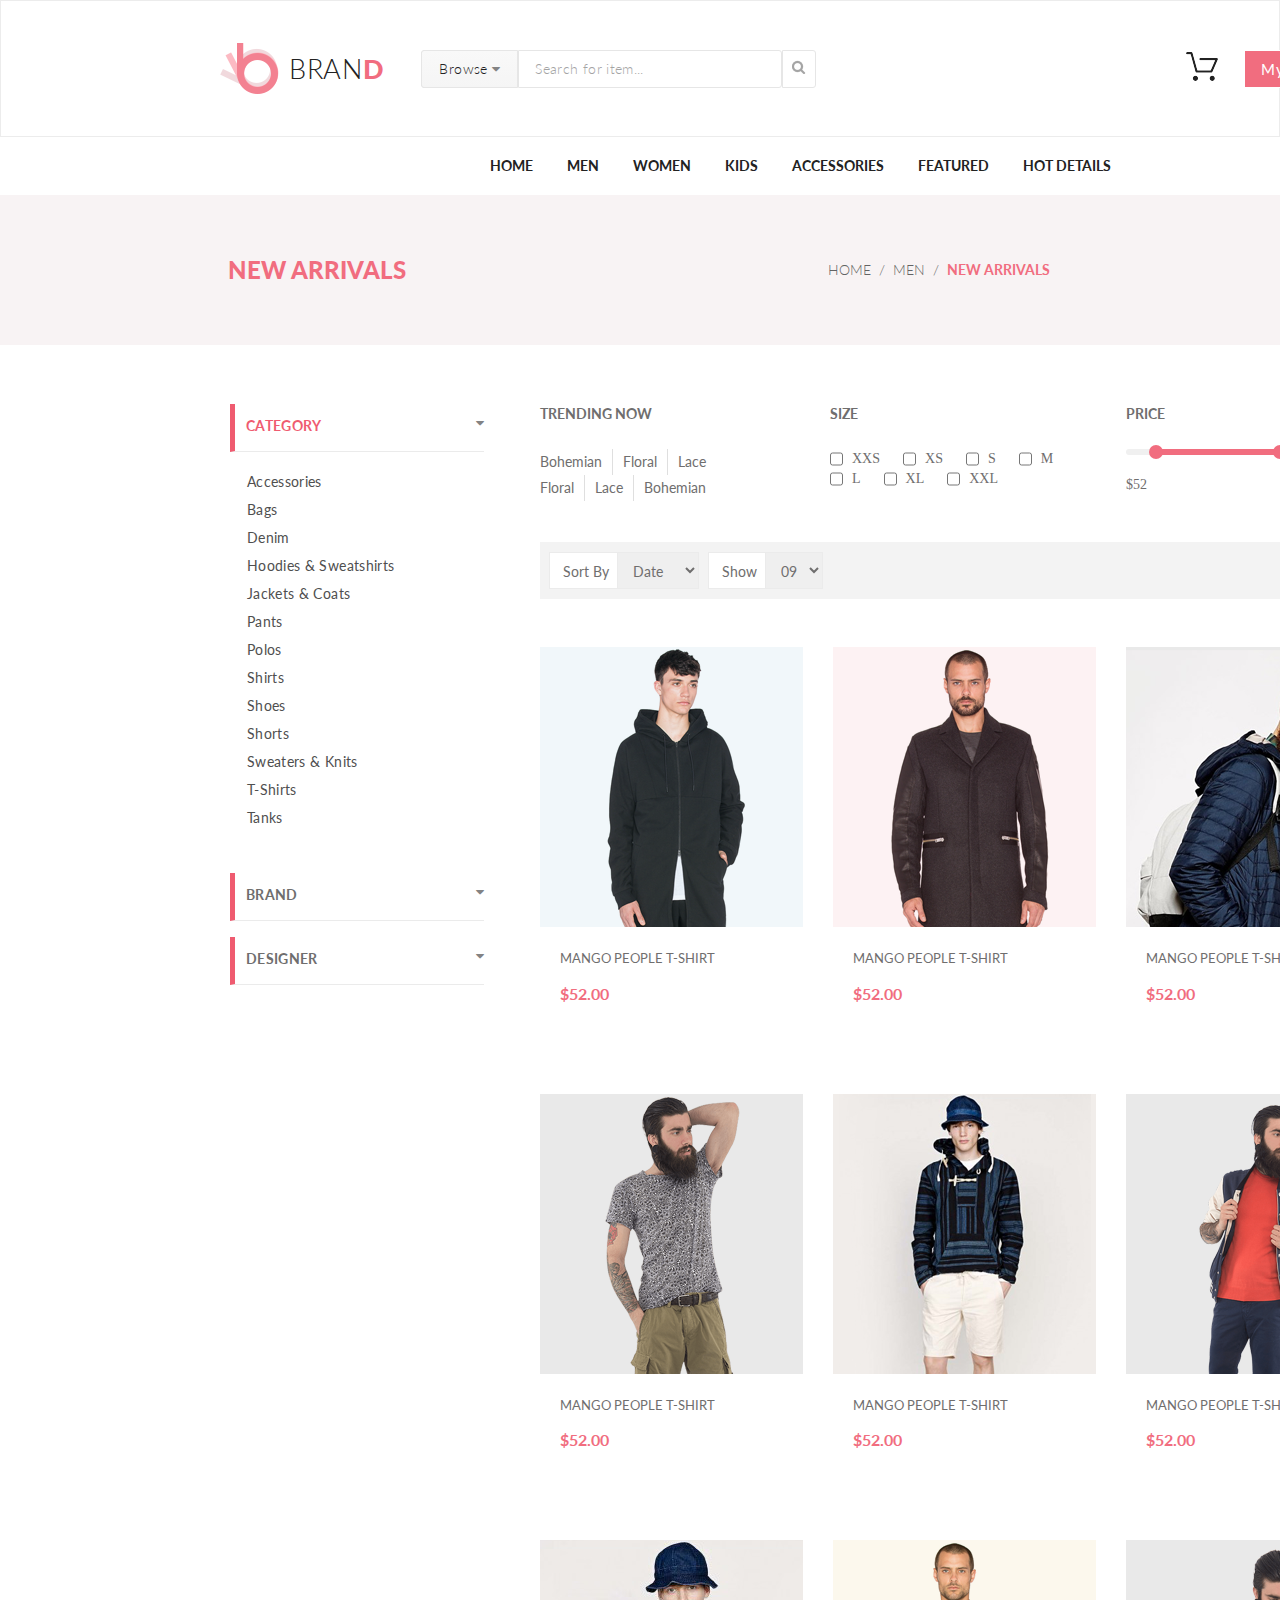
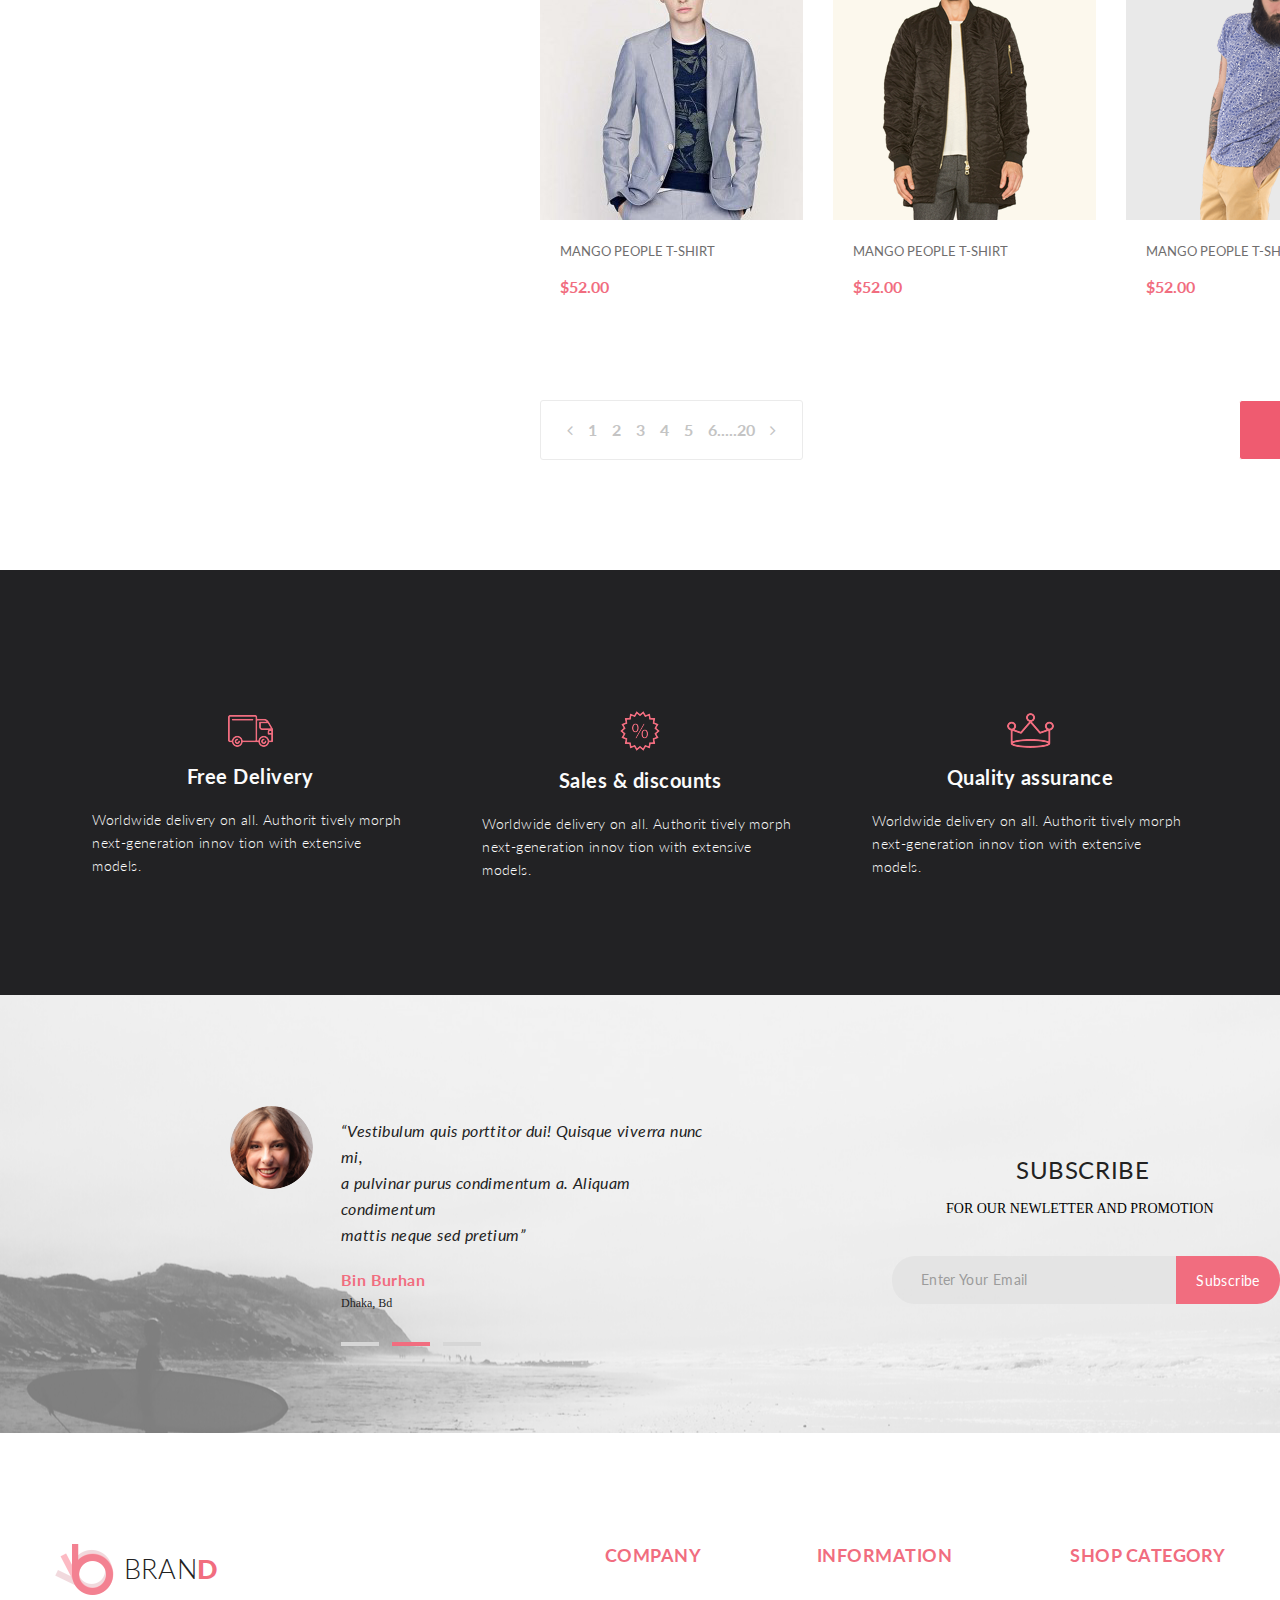
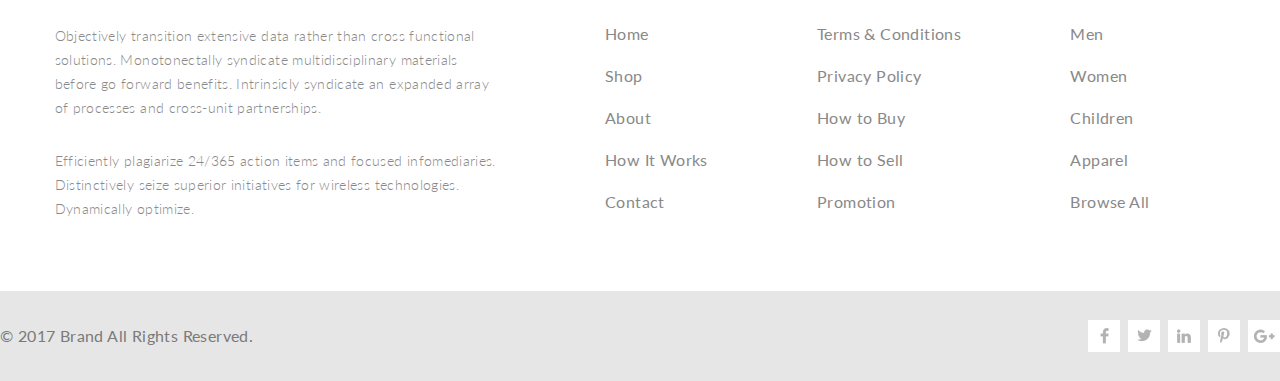
<file: product.html>
<!DOCTYPE html>
<html lang="en">

<head>
    <meta charset="UTF-8">
    <meta http-equiv="X-UA-Compatible" content="IE=edge">
    <meta name="viewport" content="width=device-width, initial-scale=1.0">
    <title>BRAND Product</title>
    <link rel="stylesheet" href="style.css">
    <link rel="preconnect" href="https://fonts.googleapis.com">
    <link rel="preconnect" href="https://fonts.gstatic.com" crossorigin>
    <link
        href="https://fonts.googleapis.com/css2?family=Lato:ital,wght@0,100;0,300;0,400;0,700;0,900;1,100;1,300;1,400;1,700;1,900&display=swap"
        rel="stylesheet">
    <link rel="stylesheet" href="https://maxcdn.bootstrapcdn.com/font-awesome/4.5.0/css/font-awesome.min.css">

</head>

<body>

    <header class="header">
        <div class="container">
            <div class="header__flex">
                <a href="index.html">
                    <div class="header__logo">
                        <img src="img/header_logo.png" alt="">
                        <span class="header__logo-inscription">BRAN<span
                                class="header__logo-inscription__colored">D</span></span>
                    </div>
                </a>
                <button class="header__browseButton header__browseButtonText"> <span> Browse <i
                            class="fa fa-caret-down"></i></span>
                    <div class="browseBox">
                        <div class="mega-item mega-item__browse">
                            <h3 class="mega-title">WOMEN</h3>
                            <a href="#" class="mega-link">Dresses</a>
                            <a href="#" class="mega-link">Tops</a>
                            <a href="#" class="mega-link">Sweaters/Knits</a>
                            <a href="#" class="mega-link">Jackets/Coats</a>
                            <a href="#" class="mega-link">Blazers</a>
                            <a href="#" class="mega-link">Denim</a>
                            <a href="#" class="mega-link">Leggins/Pants</a>
                            <a href="#" class="mega-link">Skirts/Shorts</a>
                            <a href="#" class="mega-link">Accessories</a>
                            <h3 class="mega-title mega-title_middlePadding">MEN</h3>
                            <a href="#" class="mega-link">Tees/Tank tops</a>
                            <a href="#" class="mega-link">Shirts/Polos</a>
                            <a href="#" class="mega-link">Sweaters</a>
                            <a href="#" class="mega-link">Sweatshirts/Hoodies</a>
                            <a href="#" class="mega-link">Blazers</a>
                            <a href="#" class="mega-link">Jackets/Vests</a>
                        </div>
                    </div>
                </button>
                <input class="header__inputField" type="search" value="Search for item...">
                <a href="#">
                    <div class="header__lupaBG"><img src="img/loupe.png" alt="lupa"></div>
                </a>
                <div class="header__cartPointAtMe"><a href="#"><a href="shopping_cart.html"><img
                                src="img/header_cart.png" alt=""></a>
                        <div class="cartBox">
                            <div class="mega-item">
                                <!-- <a class="cartBox__shiftToItem" href="single_page.html">
                                    <div class="cartBox__product">
                                        <div class="cartBox__productImg"><img src="img/cartProduct1.png" alt=""></div>
                                        <div class="cartBox__productDescription">
                                            <h3 class="cartBox__itemName">REBOX ZANE</h3>
                                            <img src="img/cartStars.png" alt="">
                                            <span class="cartBox__itemPrice">1 <span
                                                    class="products__itemPrice_x">x</span>
                                                $250</span>
                                        </div>
                                    </div>
                                </a>
                                <a class="cartBox__shiftToItem" href="single_page.html">
                                    <div class="cartBox__product">
                                        <div class="cartBox__productImg"><img src="img/cartProduct2.png" alt=""></div>
                                        <div class="cartBox__productDescription">
                                            <h3 class="cartBox__itemName">REBOX ZANE</h3>
                                            <img src="img/cartStars.png" alt="">
                                            <span class="cartBox__itemPrice">1 <span
                                                    class="products__itemPrice_x">x</span>
                                                $250</span>
                                        </div>
                                    </div>
                                </a> -->
                                <div class="cartBox__totalSumFlex">
                                    <span class="cartBox__totalSum">Total</span>
                                    <span class="cartBox__totalSum cartBox__totalSumVal">$00.00</span>
                                </div>
                                <div class="cartBox__buttonsFlex">
                                    <a href="checkout.html"><button class="cartBox__button">Checkout</button></a>
                                    <a href="shopping_cart.html"><button class="cartBox__button">Go to cart</button></a>
                                </div>
                            </div>
                        </div>
                    </a>
                </div>
                <button class="header__button">My Account <i
                        class="fa fa-caret-down fa-caret-down__my-acc-header"></i></button>
            </div>
        </div>
    </header>

    <nav class="nav">
        <div class="container">
            <div class="nav__flex">
                <li class="menu-list"><a class="nav__element nav__link" href="index.html">Home</a></li>
                <li class="menu-list"><a class="nav__element nav__link" href="#">Men</a>
                    <div class="mega-box">
                        <div class="mega-item">
                            <h3 class="mega-title">MEN</h3>
                            <a href="#" class="mega-link">Dresses</a>
                            <a href="#" class="mega-link">Tops</a>
                            <a href="#" class="mega-link">Sweaters/Knits</a>
                            <a href="#" class="mega-link">Jackets/Coats</a>
                            <a href="#" class="mega-link">Blazers</a>
                            <a href="#" class="mega-link">Denim</a>
                            <a href="#" class="mega-link">Leggins/Pants</a>
                            <a href="#" class="mega-link">Skirts/Shorts</a>
                            <a href="#" class="mega-link">Accessories</a>
                        </div>
                        <div class="mega-item">
                            <h3 class="mega-title">MEN</h3>
                            <a href="#" class="mega-link">Dresses</a>
                            <a href="#" class="mega-link">Tops</a>
                            <a href="#" class="mega-link">Sweaters/Knits</a>
                            <a href="#" class="mega-link">Jackets/Coats</a>
                            <h3 class="mega-title mega-title_middlePadding">MEN</h3>
                            <a href="#" class="mega-link">Dresses</a>
                            <a href="#" class="mega-link">Tops</a>
                            <a href="#" class="mega-link">Sweaters/Knits</a>
                        </div>
                        <div class="mega-item">
                            <h3 class="mega-title">MEN</h3>
                            <a href="#" class="mega-link">Dresses</a>
                            <a href="#" class="mega-link">Tops</a>
                            <a href="#" class="mega-link">Sweaters/Knits</a>
                            <a href="#" class="mega-link">Jackets/Coats</a>
                            <div class="mega-picture mega-inscription-flex"><span
                                    class="mega-inscription">Super</span><span
                                    class="mega-inscription mega-inscription_last">sale!</span></div>
                        </div>
                    </div>
                </li>
                <li class="menu-list"><a class="nav__element nav__link" href="#">Women</a>
                    <div class="mega-box">
                        <div class="mega-item">
                            <h3 class="mega-title">WOMEN</h3>
                            <a href="#" class="mega-link">Dresses</a>
                            <a href="#" class="mega-link">Tops</a>
                            <a href="#" class="mega-link">Sweaters/Knits</a>
                            <a href="#" class="mega-link">Jackets/Coats</a>
                            <a href="#" class="mega-link">Blazers</a>
                            <a href="#" class="mega-link">Denim</a>
                            <a href="#" class="mega-link">Leggins/Pants</a>
                            <a href="#" class="mega-link">Skirts/Shorts</a>
                            <a href="#" class="mega-link">Accessories</a>
                        </div>
                        <div class="mega-item">
                            <h3 class="mega-title">WOMEN</h3>
                            <a href="#" class="mega-link">Dresses</a>
                            <a href="#" class="mega-link">Tops</a>
                            <a href="#" class="mega-link">Sweaters/Knits</a>
                            <a href="#" class="mega-link">Jackets/Coats</a>
                            <h3 class="mega-title mega-title_middlePadding">WOMEN</h3>
                            <a href="#" class="mega-link">Dresses</a>
                            <a href="#" class="mega-link">Tops</a>
                            <a href="#" class="mega-link">Sweaters/Knits</a>
                        </div>
                        <div class="mega-item">
                            <h3 class="mega-title">WOMEN</h3>
                            <a href="#" class="mega-link">Dresses</a>
                            <a href="#" class="mega-link">Tops</a>
                            <a href="#" class="mega-link">Sweaters/Knits</a>
                            <a href="#" class="mega-link">Jackets/Coats</a>
                            <div class="mega-picture mega-inscription-flex"><span
                                    class="mega-inscription">Super</span><span
                                    class="mega-inscription mega-inscription_last">sale!</span></div>
                        </div>
                    </div>
                </li>

                <li class="menu-list"><a class="nav__element nav__link" href="#">Kids</a>
                    <div class="mega-box">
                        <div class="mega-item">
                            <h3 class="mega-title">KIDS</h3>
                            <a href="#" class="mega-link">Dresses</a>
                            <a href="#" class="mega-link">Tops</a>
                            <a href="#" class="mega-link">Sweaters/Knits</a>
                            <a href="#" class="mega-link">Jackets/Coats</a>
                            <a href="#" class="mega-link">Blazers</a>
                            <a href="#" class="mega-link">Denim</a>
                            <a href="#" class="mega-link">Leggins/Pants</a>
                            <a href="#" class="mega-link">Skirts/Shorts</a>
                            <a href="#" class="mega-link">Accessories</a>
                        </div>
                        <div class="mega-item">
                            <h3 class="mega-title">KIDS</h3>
                            <a href="#" class="mega-link">Dresses</a>
                            <a href="#" class="mega-link">Tops</a>
                            <a href="#" class="mega-link">Sweaters/Knits</a>
                            <a href="#" class="mega-link">Jackets/Coats</a>
                            <h3 class="mega-title mega-title_middlePadding">KIDS</h3>
                            <a href="#" class="mega-link">Dresses</a>
                            <a href="#" class="mega-link">Tops</a>
                            <a href="#" class="mega-link">Sweaters/Knits</a>
                        </div>
                        <div class="mega-item">
                            <h3 class="mega-title">KIDS</h3>
                            <a href="#" class="mega-link">Dresses</a>
                            <a href="#" class="mega-link">Tops</a>
                            <a href="#" class="mega-link">Sweaters/Knits</a>
                            <a href="#" class="mega-link">Jackets/Coats</a>
                            <div class="mega-picture mega-inscription-flex"><span
                                    class="mega-inscription">Super</span><span
                                    class="mega-inscription mega-inscription_last">sale!</span></div>
                        </div>
                    </div>
                </li>
                <li class="menu-list last"><a class="nav__element nav__link" href="#">Accessories</a>
                    <div class="mega-box">
                        <div class="mega-item">
                            <h3 class="mega-title">ACCESSORIES</h3>
                            <a href="#" class="mega-link">Dresses</a>
                            <a href="#" class="mega-link">Tops</a>
                            <a href="#" class="mega-link">Sweaters/Knits</a>
                            <a href="#" class="mega-link">Jackets/Coats</a>
                            <a href="#" class="mega-link">Blazers</a>
                            <a href="#" class="mega-link">Denim</a>
                            <a href="#" class="mega-link">Leggins/Pants</a>
                            <a href="#" class="mega-link">Skirts/Shorts</a>
                            <a href="#" class="mega-link">Accessories</a>
                        </div>
                        <div class="mega-item">
                            <h3 class="mega-title ">ACCESSORIES</h3>
                            <a href="#" class="mega-link">Dresses</a>
                            <a href="#" class="mega-link">Tops</a>
                            <a href="#" class="mega-link">Sweaters/Knits</a>
                            <a href="#" class="mega-link">Jackets/Coats</a>
                            <h3 class="mega-title mega-title_middlePadding">ACCESSORIES</h3>
                            <a href="#" class="mega-link">Dresses</a>
                            <a href="#" class="mega-link">Tops</a>
                            <a href="#" class="mega-link">Sweaters/Knits</a>
                        </div>
                        <div class="mega-item">
                            <h3 class="mega-title">ACCESSORIES</h3>
                            <a href="#" class="mega-link">Dresses</a>
                            <a href="#" class="mega-link">Tops</a>
                            <a href="#" class="mega-link">Sweaters/Knits</a>
                            <a href="#" class="mega-link">Jackets/Coats</a>
                            <div class="mega-picture mega-inscription-flex"><span
                                    class="mega-inscription">Super</span><span
                                    class="mega-inscription mega-inscription_last">sale!</span></div>
                        </div>
                    </div>
                </li>
                <li class="menu-list last"><a class="nav__element nav__link" href="#">Featured</a>
                    <div class="mega-box">
                        <div class="mega-item">
                            <h3 class="mega-title">FEATURED</h3>
                            <a href="#" class="mega-link">Dresses</a>
                            <a href="#" class="mega-link">Tops</a>
                            <a href="#" class="mega-link">Sweaters/Knits</a>
                            <a href="#" class="mega-link">Jackets/Coats</a>
                            <a href="#" class="mega-link">Blazers</a>
                            <a href="#" class="mega-link">Denim</a>
                            <a href="#" class="mega-link">Leggins/Pants</a>
                            <a href="#" class="mega-link">Skirts/Shorts</a>
                            <a href="#" class="mega-link">Accessories</a>
                        </div>
                        <div class="mega-item">
                            <h3 class="mega-title">FEATURED</h3>
                            <a href="#" class="mega-link">Dresses</a>
                            <a href="#" class="mega-link">Tops</a>
                            <a href="#" class="mega-link">Sweaters/Knits</a>
                            <a href="#" class="mega-link">Jackets/Coats</a>
                            <h3 class="mega-title mega-title_middlePadding">FEATURED</h3>
                            <a href="#" class="mega-link">Dresses</a>
                            <a href="#" class="mega-link">Tops</a>
                            <a href="#" class="mega-link">Sweaters/Knits</a>
                        </div>
                        <div class="mega-item">
                            <h3 class="mega-title">FEATURED</h3>
                            <a href="#" class="mega-link">Dresses</a>
                            <a href="#" class="mega-link">Tops</a>
                            <a href="#" class="mega-link">Sweaters/Knits</a>
                            <a href="#" class="mega-link">Jackets/Coats</a>
                            <div class="mega-picture mega-inscription-flex"><span
                                    class="mega-inscription">Super</span><span
                                    class="mega-inscription mega-inscription_last">sale!</span></div>
                        </div>
                    </div>
                </li>
                <li class="menu-list last"><a class="nav__element nav__link" href="#">Hot Details</a>
                    <div class="mega-box">
                        <div class="mega-item">
                            <h3 class="mega-title">HOT DEALS</h3>
                            <a href="#" class="mega-link">Dresses</a>
                            <a href="#" class="mega-link">Tops</a>
                            <a href="#" class="mega-link">Sweaters/Knits</a>
                            <a href="#" class="mega-link">Jackets/Coats</a>
                            <a href="#" class="mega-link">Blazers</a>
                            <a href="#" class="mega-link">Denim</a>
                            <a href="#" class="mega-link">Leggins/Pants</a>
                            <a href="#" class="mega-link">Skirts/Shorts</a>
                            <a href="#" class="mega-link">Accessories</a>
                        </div>
                        <div class="mega-item">
                            <h3 class="mega-title">HOT DEALS</h3>
                            <a href="#" class="mega-link">Dresses</a>
                            <a href="#" class="mega-link">Tops</a>
                            <a href="#" class="mega-link">Sweaters/Knits</a>
                            <a href="#" class="mega-link">Jackets/Coats</a>
                            <h3 class="mega-title mega-title_middlePadding">HOT DEALS</h3>
                            <a href="#" class="mega-link">Dresses</a>
                            <a href="#" class="mega-link">Tops</a>
                            <a href="#" class="mega-link">Sweaters/Knits</a>
                        </div>
                        <div class="mega-item">
                            <h3 class="mega-title">HOT DEALS</h3>
                            <a href="#" class="mega-link">Dresses</a>
                            <a href="#" class="mega-link">Tops</a>
                            <a href="#" class="mega-link">Sweaters/Knits</a>
                            <a href="#" class="mega-link">Jackets/Coats</a>
                            <div class="mega-picture mega-inscription-flex"><span
                                    class="mega-inscription">Super</span><span
                                    class="mega-inscription mega-inscription_last">sale!</span></div>
                        </div>
                    </div>
                </li>
            </div>
        </div>
    </nav>

    <nav class="catalogue__nav">
        <div class="container">
            <div class="catalogue__nav__info">
                <h1 class="catalogue__nav__title">New Arrivals</h1>
                <ul class="catalogue__nav__breadcrumbs-ul">
                    <li class="catalogue__nav__breadcrumbs-li"><a class="catalogue__nav__breadcrumbs-link"
                            href="#">Home</a></li>
                    <li class="catalogue__nav__breadcrumbs-li"><a class="catalogue__nav__breadcrumbs-link"
                            href="#">Men</a></li>
                    <li class="catalogue__nav__breadcrumbs-li"><a class="catalogue__nav__breadcrumbs-link" href="#">New
                            arrivals</a></li>
                </ul>
            </div>
        </div>
    </nav>


    <section class="prod-catalogue">
        <div class="container">
            <div class="prod-catalogue__content">
                <div class="prod-catalogue__left">
                    <details class="prod-catalogue__details" open>
                        <summary class="prod-catalogue__summary mega-title">Category <i
                                class="fa fa-caret-down fa-caret-down__prod-catalogue"></i></summary>
                        <a href="#" class="mega-link prod-catalogue__mega-link">Accessories</a>
                        <a href="#" class="mega-link prod-catalogue__mega-link">Bags</a>
                        <a href="#" class="mega-link prod-catalogue__mega-link">Denim</a>
                        <a href="#" class="mega-link prod-catalogue__mega-link">Hoodies & Sweatshirts</a>
                        <a href="#" class="mega-link prod-catalogue__mega-link">Jackets & Coats</a>
                        <a href="#" class="mega-link prod-catalogue__mega-link">Pants</a>
                        <a href="#" class="mega-link prod-catalogue__mega-link">Polos</a>
                        <a href="#" class="mega-link prod-catalogue__mega-link">Shirts</a>
                        <a href="#" class="mega-link prod-catalogue__mega-link">Shoes</a>
                        <a href="#" class="mega-link prod-catalogue__mega-link">Shorts</a>
                        <a href="#" class="mega-link prod-catalogue__mega-link">Sweaters & Knits</a>
                        <a href="#" class="mega-link prod-catalogue__mega-link">T-Shirts</a>
                        <a href="#" class="mega-link prod-catalogue__mega-link">Tanks</a>
                    </details>
                    <details class="prod-catalogue__details">
                        <summary class="prod-catalogue__summary mega-title">Brand<i
                                class="fa fa-caret-down fa-caret-down__prod-catalogue"></i></summary>
                        <a href="#" class="mega-link prod-catalogue__mega-link">Accessories</a>
                        <a href="#" class="mega-link prod-catalogue__mega-link">Bags</a>
                        <a href="#" class="mega-link prod-catalogue__mega-link">Denim</a>
                        <a href="#" class="mega-link prod-catalogue__mega-link">Hoodies & Sweatshirts</a>
                        <a href="#" class="mega-link prod-catalogue__mega-link">Jackets & Coats</a>
                        <a href="#" class="mega-link prod-catalogue__mega-link">Pants</a>
                        <a href="#" class="mega-link prod-catalogue__mega-link">Polos</a>
                        <a href="#" class="mega-link prod-catalogue__mega-link">Shirts</a>
                        <a href="#" class="mega-link prod-catalogue__mega-link">Shoes</a>
                        <a href="#" class="mega-link prod-catalogue__mega-link">Shorts</a>
                        <a href="#" class="mega-link prod-catalogue__mega-link">Sweaters & Knits</a>
                        <a href="#" class="mega-link prod-catalogue__mega-link">T-Shirts</a>
                        <a href="#" class="mega-link prod-catalogue__mega-link">Tanks</a>
                    </details>
                    <details class="prod-catalogue__details">
                        <summary class="prod-catalogue__summary mega-title">Designer<i
                                class="fa fa-caret-down fa-caret-down__prod-catalogue"></i></summary>
                        <a href="#" class="mega-link prod-catalogue__mega-link">Accessories</a>
                        <a href="#" class="mega-link prod-catalogue__mega-link">Bags</a>
                        <a href="#" class="mega-link prod-catalogue__mega-link">Denim</a>
                        <a href="#" class="mega-link prod-catalogue__mega-link">Hoodies & Sweatshirts</a>
                        <a href="#" class="mega-link prod-catalogue__mega-link">Jackets & Coats</a>
                        <a href="#" class="mega-link prod-catalogue__mega-link">Pants</a>
                        <a href="#" class="mega-link prod-catalogue__mega-link">Polos</a>
                        <a href="#" class="mega-link prod-catalogue__mega-link">Shirts</a>
                        <a href="#" class="mega-link prod-catalogue__mega-link">Shoes</a>
                        <a href="#" class="mega-link prod-catalogue__mega-link">Shorts</a>
                        <a href="#" class="mega-link prod-catalogue__mega-link">Sweaters & Knits</a>
                        <a href="#" class="mega-link prod-catalogue__mega-link">T-Shirts</a>
                        <a href="#" class="mega-link prod-catalogue__mega-link">Tanks</a>
                    </details>
                </div>
                <div class="prod-catalogue__right">
                    <div class="prod-catalogue__parameters">
                        <div class="prod-catalogue__trending">
                            <h2 class="prod-catalogue__heading">Trending now</h2>
                            <div class="prod-catalogue__text-flex">
                                <a href="#" class="prod-catalogue__text prod-catalogue__text-link">Bohemian</a>
                                <a href="#" class="prod-catalogue__text prod-catalogue__text-link">Floral</a>
                                <a href="#" class="prod-catalogue__text prod-catalogue__text-link">Lace</a>
                                <a href="#" class="prod-catalogue__text prod-catalogue__text-link">Floral</a>
                                <a href="#" class="prod-catalogue__text prod-catalogue__text-link">Lace</a>
                                <a href="#" class="prod-catalogue__text prod-catalogue__text-link">Bohemian</a>
                            </div>
                        </div>
                        <div class="prod-catalogue__size">
                            <h2 class="prod-catalogue__heading">Size</h2>
                            <div class="prod-catalogue__size-flex">
                                <div class="prod-catalogue__checkbox-flex">
                                    <input name="Size" type="checkbox">
                                    <label for="Size" class="prod-catalogue__checkbox">XXS</label>
                                </div>
                                <div class="prod-catalogue__checkbox-flex">
                                    <input name="Size" type="checkbox">
                                    <label for="Size" class="prod-catalogue__checkbox">XS</label>
                                </div>
                                <div class="prod-catalogue__checkbox-flex">
                                    <input name="Size" type="checkbox">
                                    <label for="Size" class="prod-catalogue__checkbox">S</label>
                                </div>
                                <div class="prod-catalogue__checkbox-flex">
                                    <input name="Size" type="checkbox">
                                    <label for="Size" class="prod-catalogue__checkbox">M</label>
                                </div>
                                <div class="prod-catalogue__checkbox-flex">
                                    <input name="Size" type="checkbox">
                                    <label for="Size" class="prod-catalogue__checkbox">L</label>
                                </div>
                                <div class="prod-catalogue__checkbox-flex">
                                    <input name="Size" type="checkbox">
                                    <label for="Size" class="prod-catalogue__checkbox">XL</label>
                                </div>
                                <div class="prod-catalogue__checkbox-flex">
                                    <input name="Size" type="checkbox">
                                    <label for="Size" class="prod-catalogue__checkbox">XXL</label>
                                </div>
                            </div>
                        </div>
                        <div class="prod-catalogue__price">
                            <h2 class="prod-catalogue__heading">Price</h2>
                            <div class="prod-catalogue__range">
                                <div class="prod-catalogue__range-circle"></div>
                                <div class="prod-catalogue__range-between"></div>
                                <div class="prod-catalogue__range-circle"></div>
                            </div>
                            <div class="prod-catalogue__prices"><span>$52</span>
                                <span>$400</span>
                            </div>


                        </div>
                    </div>
                    <div class="prod-catalogue__under-params">
                        <div class="prod-catalogue__sort">
                            <div><span class="prod-catalogue__select-text">Sort By</span>
                                <select class="prod-catalogue__select" name="" id="">
                                    <option selected="selected">Name</option>
                                    <option selected="selected">Size</option>
                                    <option selected="selected">Price</option>
                                    <option selected="selected">Rating</option>
                                    <option selected="selected">Date</option>
                                </select>
                            </div>
                        </div>
                        <div class="prod-catalogue__sort">
                            <div><span class="prod-catalogue__select-text">Show</span>
                                <select class="prod-catalogue__select" name="" id="">
                                    <option selected="selected">09</option>
                                </select>
                            </div>
                        </div>
                    </div>
                    <div class="prod-catalogue__items-box">
                        <div class="products__item">
                            <a class="products__item__link" href="single_page.html">
                                <img class="products__item__image" src="img/prod_catalog_item1.png" alt="товар1">
                                <div class="products__item__textbox">
                                    <h3 class="products__item__name prod-catalogue__products__item__name">Mango People
                                        T-shirt
                                    </h3>
                                    <span class="products__item__price">$52.00</span>
                                </div>
                            </a>
                            <div class="products__add__box">
                                <a class="products__add__flex" href="shopping_cart.html">
                                    <img class="products__add__image" src="img/addCart.png" alt="корзина">
                                    <p class="products__add__text">Add to Cart</p>
                                </a>
                            </div>
                            <div class="products__add__box-lower">
                                <div class="products__add__horizontal-flex">
                                    <a class="products__add__renew-arrows" href="#">
                                        <img class="products__add__image-arrows" src="img/renew_arrows.png"
                                            alt="стрелочки обновить">
                                    </a>
                                    <a class="products__add__like" href="#">
                                        <img class="products__add__image-like" src="img/like_heart.png"
                                            alt="добавить в избранное сердечко">
                                    </a>
                                </div>
                            </div>
                        </div>
                        <div class="products__item">
                            <a class="products__item__link" href="single_page.html">
                                <img class="products__item__image" src="img/prod_catalog_item2.png" alt="товар2">
                                <div class="products__item__textbox">
                                    <h3 class="products__item__name prod-catalogue__products__item__name">Mango People
                                        T-shirt
                                    </h3>
                                    <span class="products__item__price">$52.00</span>
                                </div>
                            </a>
                            <div class="products__add__box">
                                <a class="products__add__flex" href="shopping_cart.html">
                                    <img class="products__add__image" src="img/addCart.png" alt="корзина">
                                    <p class="products__add__text">Add to Cart</p>
                                </a>
                            </div>
                            <div class="products__add__box-lower">
                                <div class="products__add__horizontal-flex">
                                    <a class="products__add__renew-arrows" href="#">
                                        <img class="products__add__image-arrows" src="img/renew_arrows.png"
                                            alt="стрелочки обновить">
                                    </a>
                                    <a class="products__add__like" href="#">
                                        <img class="products__add__image-like" src="img/like_heart.png"
                                            alt="добавить в избранное сердечко">
                                    </a>
                                </div>
                            </div>
                        </div>
                        <div class="products__item">
                            <a class="products__item__link" href="single_page.html">
                                <img class="products__item__image" src="img/prod_catalog_item3.png" alt="товар2">
                                <div class="products__item__textbox">
                                    <h3 class="products__item__name prod-catalogue__products__item__name">Mango People
                                        T-shirt
                                    </h3>
                                    <span class="products__item__price">$52.00</span>
                                </div>
                            </a>
                            <div class="products__add__box">
                                <a class="products__add__flex" href="shopping_cart.html">
                                    <img class="products__add__image" src="img/addCart.png" alt="корзина">
                                    <p class="products__add__text">Add to Cart</p>
                                </a>
                            </div>
                            <div class="products__add__box-lower">
                                <div class="products__add__horizontal-flex">
                                    <a class="products__add__renew-arrows" href="#">
                                        <img class="products__add__image-arrows" src="img/renew_arrows.png"
                                            alt="стрелочки обновить">
                                    </a>
                                    <a class="products__add__like" href="#">
                                        <img class="products__add__image-like" src="img/like_heart.png"
                                            alt="добавить в избранное сердечко">
                                    </a>
                                </div>
                            </div>
                        </div>
                        <div class="products__item">
                            <a class="products__item__link" href="single_page.html">
                                <img class="products__item__image" src="img/prod_catalog_item4.png" alt="товар2">
                                <div class="products__item__textbox">
                                    <h3 class="products__item__name prod-catalogue__products__item__name">Mango People
                                        T-shirt
                                    </h3>
                                    <span class="products__item__price">$52.00</span>
                                </div>
                            </a>
                            <div class="products__add__box">
                                <a class="products__add__flex" href="shopping_cart.html">
                                    <img class="products__add__image" src="img/addCart.png" alt="корзина">
                                    <p class="products__add__text">Add to Cart</p>
                                </a>
                            </div>
                            <div class="products__add__box-lower">
                                <div class="products__add__horizontal-flex">
                                    <a class="products__add__renew-arrows" href="#">
                                        <img class="products__add__image-arrows" src="img/renew_arrows.png"
                                            alt="стрелочки обновить">
                                    </a>
                                    <a class="products__add__like" href="#">
                                        <img class="products__add__image-like" src="img/like_heart.png"
                                            alt="добавить в избранное сердечко">
                                    </a>
                                </div>
                            </div>
                        </div>
                        <div class="products__item">
                            <a class="products__item__link" href="single_page.html">
                                <img class="products__item__image" src="img/prod_catalog_item5.png" alt="товар2">
                                <div class="products__item__textbox">
                                    <h3 class="products__item__name prod-catalogue__products__item__name">Mango People
                                        T-shirt
                                    </h3>
                                    <span class="products__item__price">$52.00</span>
                                </div>
                            </a>
                            <div class="products__add__box">
                                <a class="products__add__flex" href="shopping_cart.html">
                                    <img class="products__add__image" src="img/addCart.png" alt="корзина">
                                    <p class="products__add__text">Add to Cart</p>
                                </a>
                            </div>
                            <div class="products__add__box-lower">
                                <div class="products__add__horizontal-flex">
                                    <a class="products__add__renew-arrows" href="#">
                                        <img class="products__add__image-arrows" src="img/renew_arrows.png"
                                            alt="стрелочки обновить">
                                    </a>
                                    <a class="products__add__like" href="#">
                                        <img class="products__add__image-like" src="img/like_heart.png"
                                            alt="добавить в избранное сердечко">
                                    </a>
                                </div>
                            </div>
                        </div>
                        <div class="products__item">
                            <a class="products__item__link" href="single_page.html">
                                <img class="products__item__image" src="img/prod_catalog_item6.png" alt="товар2">
                                <div class="products__item__textbox">
                                    <h3 class="products__item__name prod-catalogue__products__item__name">Mango People
                                        T-shirt
                                    </h3>
                                    <span class="products__item__price">$52.00</span>
                                </div>
                            </a>
                            <div class="products__add__box">
                                <a class="products__add__flex" href="shopping_cart.html">
                                    <img class="products__add__image" src="img/addCart.png" alt="корзина">
                                    <p class="products__add__text">Add to Cart</p>
                                </a>
                            </div>
                            <div class="products__add__box-lower">
                                <div class="products__add__horizontal-flex">
                                    <a class="products__add__renew-arrows" href="#">
                                        <img class="products__add__image-arrows" src="img/renew_arrows.png"
                                            alt="стрелочки обновить">
                                    </a>
                                    <a class="products__add__like" href="#">
                                        <img class="products__add__image-like" src="img/like_heart.png"
                                            alt="добавить в избранное сердечко">
                                    </a>
                                </div>
                            </div>
                        </div>
                        <div class="products__item">
                            <a class="products__item__link" href="single_page.html">
                                <img class="products__item__image" src="img/prod_catalog_item7.png" alt="товар2">
                                <div class="products__item__textbox">
                                    <h3 class="products__item__name prod-catalogue__products__item__name">Mango People
                                        T-shirt
                                    </h3>
                                    <span class="products__item__price">$52.00</span>
                                </div>
                            </a>
                            <div class="products__add__box">
                                <a class="products__add__flex" href="shopping_cart.html">
                                    <img class="products__add__image" src="img/addCart.png" alt="корзина">
                                    <p class="products__add__text">Add to Cart</p>
                                </a>
                            </div>
                            <div class="products__add__box-lower">
                                <div class="products__add__horizontal-flex">
                                    <a class="products__add__renew-arrows" href="#">
                                        <img class="products__add__image-arrows" src="img/renew_arrows.png"
                                            alt="стрелочки обновить">
                                    </a>
                                    <a class="products__add__like" href="#">
                                        <img class="products__add__image-like" src="img/like_heart.png"
                                            alt="добавить в избранное сердечко">
                                    </a>
                                </div>
                            </div>
                        </div>
                        <div class="products__item">
                            <a class="products__item__link" href="single_page.html">
                                <img class="products__item__image" src="img/prod_catalog_item8.png" alt="товар2">
                                <div class="products__item__textbox">
                                    <h3 class="products__item__name prod-catalogue__products__item__name">Mango People
                                        T-shirt
                                    </h3>
                                    <span class="products__item__price">$52.00</span>
                                </div>
                            </a>
                            <div class="products__add__box">
                                <a class="products__add__flex" href="shopping_cart.html">
                                    <img class="products__add__image" src="img/addCart.png" alt="корзина">
                                    <p class="products__add__text">Add to Cart</p>
                                </a>
                            </div>
                            <div class="products__add__box-lower">
                                <div class="products__add__horizontal-flex">
                                    <a class="products__add__renew-arrows" href="#">
                                        <img class="products__add__image-arrows" src="img/renew_arrows.png"
                                            alt="стрелочки обновить">
                                    </a>
                                    <a class="products__add__like" href="#">
                                        <img class="products__add__image-like" src="img/like_heart.png"
                                            alt="добавить в избранное сердечко">
                                    </a>
                                </div>
                            </div>
                        </div>
                        <div class="products__item">
                            <a class="products__item__link" href="single_page.html">
                                <img class="products__item__image" src="img/prod_catalog_item9.png" alt="товар2">
                                <div class="products__item__textbox">
                                    <h3 class="products__item__name prod-catalogue__products__item__name">Mango People
                                        T-shirt
                                    </h3>
                                    <span class="products__item__price">$52.00</span>
                                </div>
                            </a>
                            <div class="products__add__box">
                                <a class="products__add__flex" href="shopping_cart.html">
                                    <img class="products__add__image" src="img/addCart.png" alt="корзина">
                                    <p class="products__add__text">Add to Cart</p>
                                </a>
                            </div>
                            <div class="products__add__box-lower">
                                <div class="products__add__horizontal-flex">
                                    <a class="products__add__renew-arrows" href="#">
                                        <img class="products__add__image-arrows" src="img/renew_arrows.png"
                                            alt="стрелочки обновить">
                                    </a>
                                    <a class="products__add__like" href="#">
                                        <img class="products__add__image-like" src="img/like_heart.png"
                                            alt="добавить в избранное сердечко">
                                    </a>
                                </div>
                            </div>
                        </div>
                    </div>
                    <nav class="prod-catalogue__under-items">
                        <div class="prod-catalogue__pages-select">
                            <a href="#" class="prod-catalogue__pages-select__link"><i class="fa fa-angle-left"></i></a>
                            <a href="#" class="prod-catalogue__pages-select__link">1</a>
                            <a href="#" class="prod-catalogue__pages-select__link">2</a>
                            <a href="#" class="prod-catalogue__pages-select__link">3</a>
                            <a href="#" class="prod-catalogue__pages-select__link">4</a>
                            <a href="#" class="prod-catalogue__pages-select__link">5</a>
                            <a href="#" class="prod-catalogue__pages-select__link">6.....20</a>
                            <a href="#" class="prod-catalogue__pages-select__link"><i class="fa fa-angle-right"></i></a>
                        </div>
                        <button class="prod-catalogue__button">View All</button>
                    </nav>
                </div>
            </div>
        </div>
    </section>

    <section class="feature-prod-catalog">
        <div class="container">
            <div class="prod-catalogue__sales">
                <article class="feature__article  prod-catalogue__feature-article">
                    <img class="feature__logo" src="img/featureIcon1.png" alt="feature1">
                    <div class="feature__articleText prod-catalogue__feature-article-text">
                        <h2 class="feature__articleTitle">Free Delivery</h2>
                        <p class="feature__articleDescription feature__articleDescription__prod-cat-pos">Worldwide
                            delivery
                            on
                            all. Authorit tively morph
                            next-generation
                            innov tion with extensive models.</p>
                    </div>
                </article>
                <article class="feature__article  prod-catalogue__feature-article">
                    <img class="feature__logo" src="img/featureIcon2.png" alt="feature1">
                    <div class="feature__articleText prod-catalogue__feature-article-text">
                        <h2 class="feature__articleTitle">Sales & discounts</h2>
                        <p class="feature__articleDescription feature__articleDescription__prod-cat-pos">Worldwide
                            delivery
                            on
                            all. Authorit tively morph
                            next-generation innov tion with extensive models.</p>
                    </div>
                </article>
                <article class="feature__article prod-catalogue__feature-article">
                    <img class="feature__logo" src="img/featureIcon3.png" alt="feature1">
                    <div class="feature__articleText prod-catalogue__feature-article-text">
                        <h2 class="feature__articleTitle">Quality assurance</h2>
                        <p class="feature__articleDescription feature__articleDescription__prod-cat-pos">Worldwide
                            delivery
                            on
                            all. Authorit tively morph
                            next-generation innov tion with extensive models.</p>
                    </div>
                </article>
            </div>
        </div>
    </section>

    <section class="subscribe-prod-catalog">
        <div class="container">
            <div class="subscribe__flex">
                <figure class="subscribe__left">
                    <img class="subscribe__portrait" src="img/subscribePortrait.png" alt="woman">
                    <figcaption class="subscribe__figcaption">
                        <p class="subscribe__quote">“Vestibulum quis porttitor dui! Quisque viverra nunc mi,<br>
                            a pulvinar purus condimentum a. Aliquam condimentum<br> mattis neque sed pretium”</p>
                        <span class="subscribe__name">Bin Burhan<br></span>
                        <span class="subscribe__location">Dhaka, Bd</span>
                        <div class="subscribe__rectangle-flex">
                            <a href="#">
                                <div class="subscribe__rectangle"></div>
                            </a>
                            <a href="#">
                                <div class="subscribe__rectangle_colored"></div>
                            </a>
                            <a href="#">
                                <div class="subscribe__rectangle"></div>
                            </a>
                        </div>
                    </figcaption>
                </figure>
                <div class="subscribe__right">
                    <h2 class="subscribe__title">Subscribe</h2>
                    <span class="subscribe__smallerTitle">FOR OUR NEWLETTER AND
                        PROMOTION <br></span>
                    <form class="subscribe__emailForm" action="#">
                        <input class="subscribe__field" type="email" placeholder="Enter Your Email">
                        <button class="subscribe__button">Subscribe</button>
                    </form>
                </div>
            </div>
        </div>
    </section>

    <footer class="footer">
        <div class="container">
            <div class="footer__brand">
                <div class="footer__column">
                    <a href="index.html">
                        <div class="header__logo">
                            <img src="img/header_logo.png" alt="">
                            <span class="header__logo-inscription">BRAN<span
                                    class="header__logo-inscription__colored">D</span></span>
                        </div>
                    </a>
                    <p class="footer__paragraph">Objectively transition extensive data rather than cross functional<br>
                        solutions. Monotonectally syndicate multidisciplinary materials<br> before go forward benefits.
                        Intrinsicly syndicate an expanded array<br> of processes and cross-unit partnerships.</p>
                    <p class="footer__paragraph">Efficiently plagiarize 24/365 action items and focused
                        infomediaries.<br>
                        Distinctively seize superior initiatives for wireless technologies.<br> Dynamically optimize.
                    </p>
                </div>
                <div class="footer__column">
                    <span class="footer__coloredSection">COMPANY</span>
                    <a href="index.html" class="footer__uncoloredSection footer__link">Home</a>
                    <a href="#" class="footer__uncoloredSection footer__link">Shop</a>
                    <a href="#" class="footer__uncoloredSection footer__link">About</a>
                    <a href="#" class="footer__uncoloredSection footer__link">How It Works</a>
                    <a href="#" class="footer__uncoloredSection footer__link">Contact</a>
                </div>
                <div class="footer__column">
                    <span class="footer__coloredSection">INFORMATION</span>
                    <a href="#" class="footer__uncoloredSection footer__link">Terms & Conditions</a>
                    <a href="#" class="footer__uncoloredSection footer__link">Privacy Policy</a>
                    <a href="#" class="footer__uncoloredSection footer__link">How to Buy</a>
                    <a href="#" class="footer__uncoloredSection footer__link">How to Sell</a>
                    <a href="#" class="footer__uncoloredSection footer__link">Promotion</a>
                </div>
                <div class="footer__column">
                    <span class="footer__coloredSection">SHOP CATEGORY</span>
                    <a href="#" class="footer__uncoloredSection footer__link">Men</a>
                    <a href="#" class="footer__uncoloredSection footer__link">Women</a>
                    <a href="#" class="footer__uncoloredSection footer__link">Children</a>
                    <a href="#" class="footer__uncoloredSection footer__link">Apparel</a>
                    <a href="#" class="footer__uncoloredSection footer__link">Browse All</a>
                </div>
            </div>
        </div>
    </footer>

    <div class="copyright">
        <div class="container">
            <div class="copyright__content">
                <span class="copyright__content__description">© 2017 Brand All Rights Reserved.</span>
                <div class="copyright__socialMedia">
                    <a href="#">
                        <div class="copyright__socialMediaBox">
                            <img class="copyright__socialMediaImg" src="img/facebook.png" alt="">
                        </div>
                    </a>
                    <a href="#">
                        <div class="copyright__socialMediaBox">
                            <img class="copyright__socialMediaImg" src="img/twitter.png" alt="">
                        </div>
                    </a>
                    <a href="#">
                        <div class="copyright__socialMediaBox">
                            <img class="copyright__socialMediaImg" src="img/linkedin.png" alt="">
                        </div>
                    </a>
                    <a href="#">
                        <div class="copyright__socialMediaBox">
                            <img class="copyright__socialMediaImg" src="img/pinterest.png" alt="">
                        </div>
                    </a>
                    <a href="#">
                        <div class="copyright__socialMediaBox">
                            <img class="copyright__socialMediaImg" src="img/googleplus.png" alt="">
                        </div>
                    </a>
                </div>
            </div>
        </div>
    </div>

    <script src="script.js"></script>
</body>

</html>
</file>
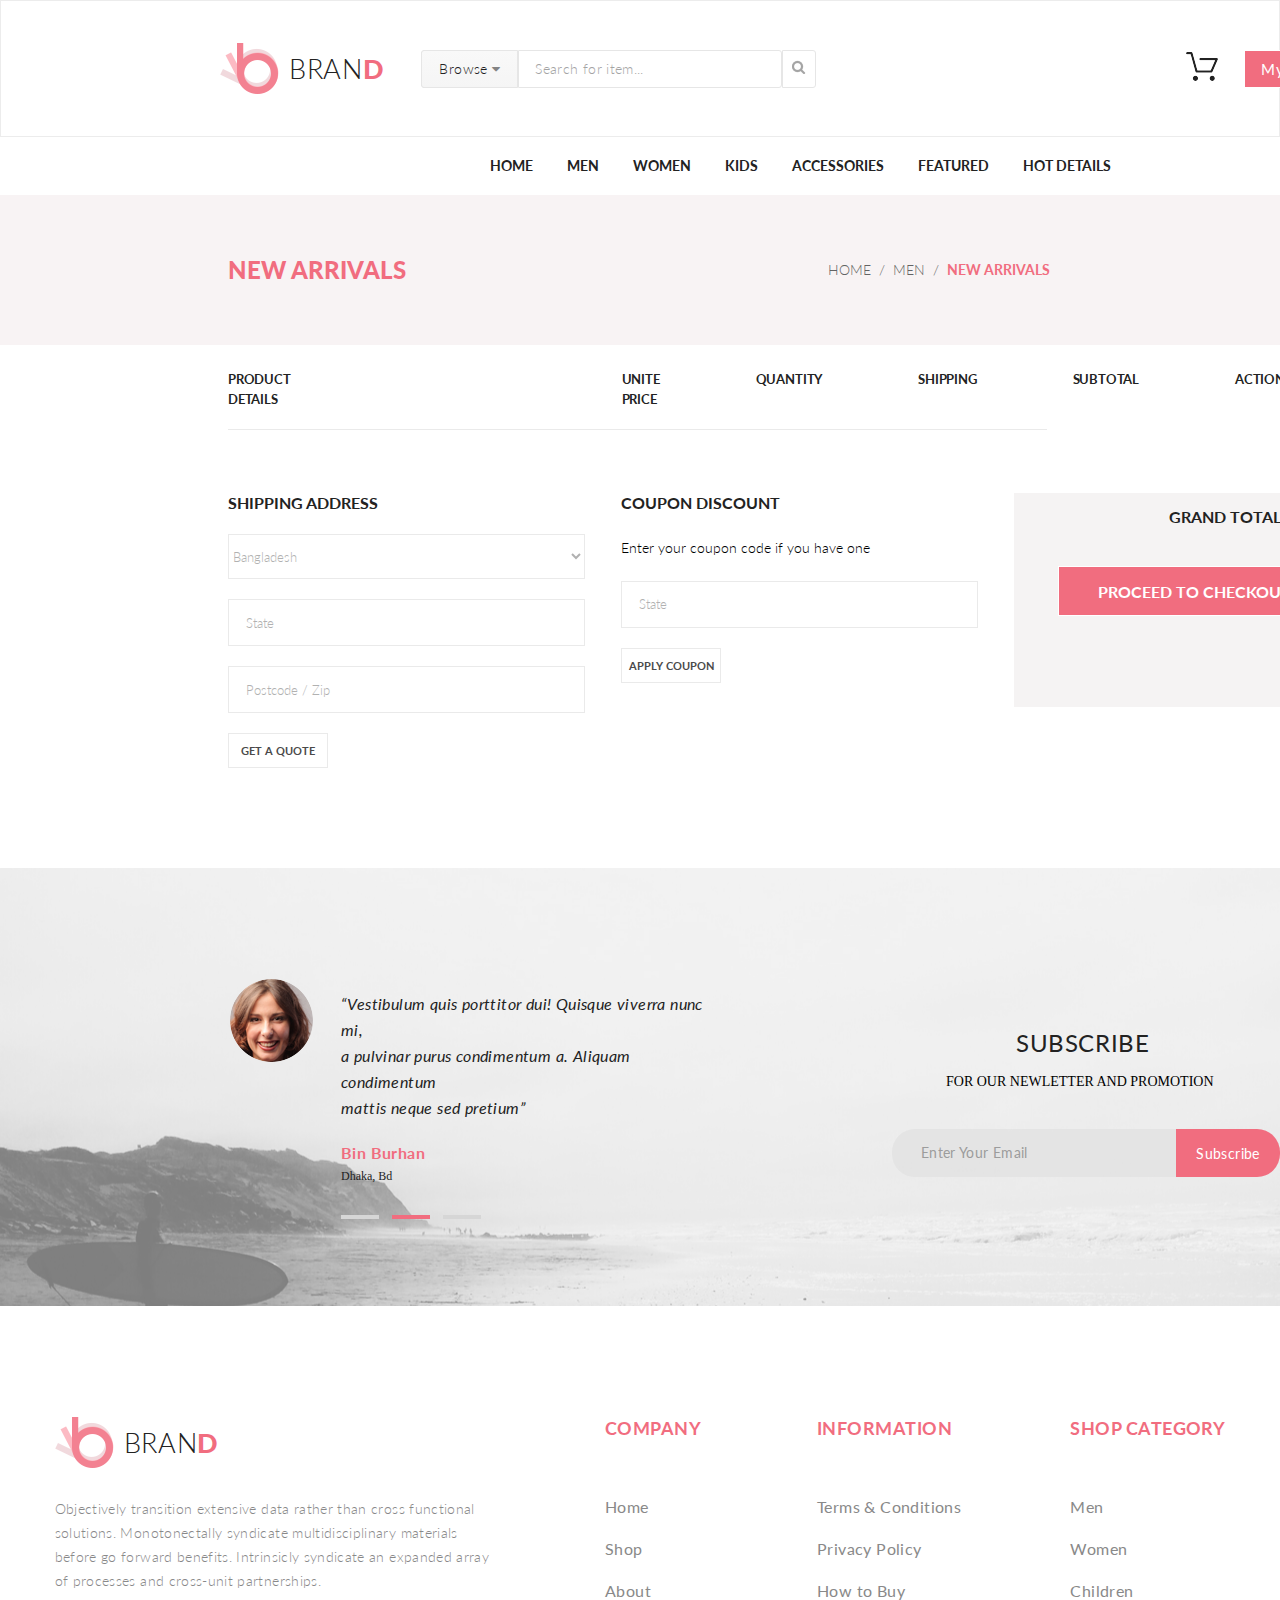
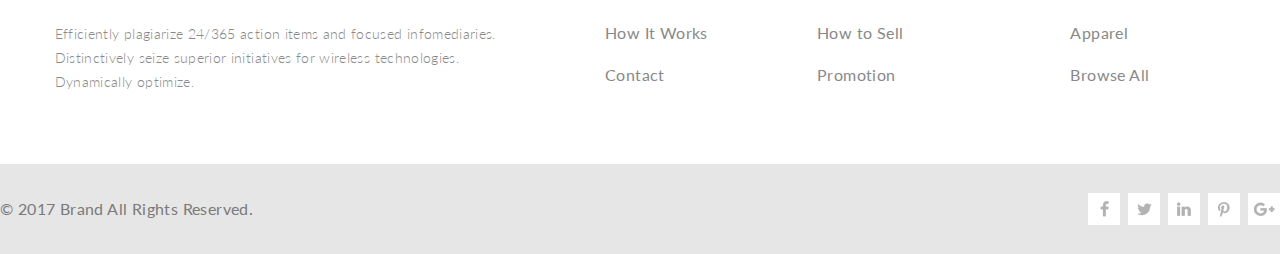
<file: shopping_cart.html>
<!DOCTYPE html>
<html lang="en">

<head>
    <meta charset="UTF-8">
    <meta http-equiv="X-UA-Compatible" content="IE=edge">
    <meta name="viewport" content="width=device-width, initial-scale=1.0">
    <title>BRAND Shopping Cart</title>
    <link rel="stylesheet" href="style.css">
    <link rel="preconnect" href="https://fonts.googleapis.com">
    <link rel="preconnect" href="https://fonts.gstatic.com" crossorigin>
    <link
        href="https://fonts.googleapis.com/css2?family=Lato:ital,wght@0,100;0,300;0,400;0,700;0,900;1,100;1,300;1,400;1,700;1,900&display=swap"
        rel="stylesheet">
    <link rel="stylesheet" href="https://maxcdn.bootstrapcdn.com/font-awesome/4.5.0/css/font-awesome.min.css">
</head>

<body>
    <header class="header">
        <div class="container">
            <div class="header__flex">
                <a href="index.html">
                    <div class="header__logo">
                        <img src="img/header_logo.png" alt="">
                        <span class="header__logo-inscription">BRAN<span
                                class="header__logo-inscription__colored">D</span></span>
                    </div>
                </a>
                <button class="header__browseButton header__browseButtonText"> <span> Browse <i
                            class="fa fa-caret-down"></i></span>
                    <div class="browseBox">
                        <div class="mega-item mega-item__browse">
                            <h3 class="mega-title">WOMEN</h3>
                            <a href="#" class="mega-link">Dresses</a>
                            <a href="#" class="mega-link">Tops</a>
                            <a href="#" class="mega-link">Sweaters/Knits</a>
                            <a href="#" class="mega-link">Jackets/Coats</a>
                            <a href="#" class="mega-link">Blazers</a>
                            <a href="#" class="mega-link">Denim</a>
                            <a href="#" class="mega-link">Leggins/Pants</a>
                            <a href="#" class="mega-link">Skirts/Shorts</a>
                            <a href="#" class="mega-link">Accessories</a>
                            <h3 class="mega-title mega-title_middlePadding">MEN</h3>
                            <a href="#" class="mega-link">Tees/Tank tops</a>
                            <a href="#" class="mega-link">Shirts/Polos</a>
                            <a href="#" class="mega-link">Sweaters</a>
                            <a href="#" class="mega-link">Sweatshirts/Hoodies</a>
                            <a href="#" class="mega-link">Blazers</a>
                            <a href="#" class="mega-link">Jackets/Vests</a>
                        </div>
                    </div>
                </button>
                <input class="header__inputField" type="search" value="Search for item...">
                <a href="#">
                    <div class="header__lupaBG"><img src="img/loupe.png" alt="lupa"></div>
                </a>
                <div class="header__cartPointAtMe"><a href="#"><a href="shopping_cart.html"><img
                                src="img/header_cart.png" alt=""></a>
                        <div class="cartBox">
                            <div class="mega-item">
                                <!-- <a class="cartBox__shiftToItem" href="single_page.html">
                                    <div class="cartBox__product">
                                        <div class="cartBox__productImg"><img src="img/cartProduct1.png" alt=""></div>
                                        <div class="cartBox__productDescription">
                                            <h3 class="cartBox__itemName">REBOX ZANE</h3>
                                            <img src="img/cartStars.png" alt="">
                                            <span class="cartBox__itemPrice">1 <span
                                                    class="products__itemPrice_x">x</span>
                                                $250</span>
                                        </div>
                                    </div>
                                </a>
                                <a class="cartBox__shiftToItem" href="single_page.html">
                                    <div class="cartBox__product">
                                        <div class="cartBox__productImg"><img src="img/cartProduct2.png" alt=""></div>
                                        <div class="cartBox__productDescription">
                                            <h3 class="cartBox__itemName">REBOX ZANE</h3>
                                            <img src="img/cartStars.png" alt="">
                                            <span class="cartBox__itemPrice">1 <span
                                                    class="products__itemPrice_x">x</span>
                                                $250</span>
                                        </div>
                                    </div>
                                </a> -->
                                <div class="cartBox__totalSumFlex">
                                    <span class="cartBox__totalSum">Total</span>
                                    <span class="cartBox__totalSum cartBox__totalSumVal">$00.00</span>
                                </div>
                                <div class="cartBox__buttonsFlex">
                                    <a href="checkout.html"><button class="cartBox__button">Checkout</button></a>
                                    <a href="shopping_cart.html"><button class="cartBox__button">Go to cart</button></a>
                                </div>
                            </div>
                        </div>
                    </a>
                </div>
                <button class="header__button">My Account <i
                        class="fa fa-caret-down fa-caret-down__my-acc-header"></i></button>
            </div>
        </div>
    </header>



    <nav class="nav">
        <div class="container">
            <div class="nav__flex">
                <li class="menu-list"><a class="nav__element nav__link" href="index.html">Home</a></li>
                <li class="menu-list"><a class="nav__element nav__link" href="#">Men</a>
                    <div class="mega-box">
                        <div class="mega-item">
                            <h3 class="mega-title">MEN</h3>
                            <a href="#" class="mega-link">Dresses</a>
                            <a href="#" class="mega-link">Tops</a>
                            <a href="#" class="mega-link">Sweaters/Knits</a>
                            <a href="#" class="mega-link">Jackets/Coats</a>
                            <a href="#" class="mega-link">Blazers</a>
                            <a href="#" class="mega-link">Denim</a>
                            <a href="#" class="mega-link">Leggins/Pants</a>
                            <a href="#" class="mega-link">Skirts/Shorts</a>
                            <a href="#" class="mega-link">Accessories</a>
                        </div>
                        <div class="mega-item">
                            <h3 class="mega-title">MEN</h3>
                            <a href="#" class="mega-link">Dresses</a>
                            <a href="#" class="mega-link">Tops</a>
                            <a href="#" class="mega-link">Sweaters/Knits</a>
                            <a href="#" class="mega-link">Jackets/Coats</a>
                            <h3 class="mega-title mega-title_middlePadding">MEN</h3>
                            <a href="#" class="mega-link">Dresses</a>
                            <a href="#" class="mega-link">Tops</a>
                            <a href="#" class="mega-link">Sweaters/Knits</a>
                        </div>
                        <div class="mega-item">
                            <h3 class="mega-title">MEN</h3>
                            <a href="#" class="mega-link">Dresses</a>
                            <a href="#" class="mega-link">Tops</a>
                            <a href="#" class="mega-link">Sweaters/Knits</a>
                            <a href="#" class="mega-link">Jackets/Coats</a>
                            <div class="mega-picture mega-inscription-flex"><span
                                    class="mega-inscription">Super</span><span
                                    class="mega-inscription mega-inscription_last">sale!</span></div>
                        </div>
                    </div>
                </li>
                <li class="menu-list"><a class="nav__element nav__link" href="#">Women</a>
                    <div class="mega-box">
                        <div class="mega-item">
                            <h3 class="mega-title">WOMEN</h3>
                            <a href="#" class="mega-link">Dresses</a>
                            <a href="#" class="mega-link">Tops</a>
                            <a href="#" class="mega-link">Sweaters/Knits</a>
                            <a href="#" class="mega-link">Jackets/Coats</a>
                            <a href="#" class="mega-link">Blazers</a>
                            <a href="#" class="mega-link">Denim</a>
                            <a href="#" class="mega-link">Leggins/Pants</a>
                            <a href="#" class="mega-link">Skirts/Shorts</a>
                            <a href="#" class="mega-link">Accessories</a>
                        </div>
                        <div class="mega-item">
                            <h3 class="mega-title">WOMEN</h3>
                            <a href="#" class="mega-link">Dresses</a>
                            <a href="#" class="mega-link">Tops</a>
                            <a href="#" class="mega-link">Sweaters/Knits</a>
                            <a href="#" class="mega-link">Jackets/Coats</a>
                            <h3 class="mega-title mega-title_middlePadding">WOMEN</h3>
                            <a href="#" class="mega-link">Dresses</a>
                            <a href="#" class="mega-link">Tops</a>
                            <a href="#" class="mega-link">Sweaters/Knits</a>
                        </div>
                        <div class="mega-item">
                            <h3 class="mega-title">WOMEN</h3>
                            <a href="#" class="mega-link">Dresses</a>
                            <a href="#" class="mega-link">Tops</a>
                            <a href="#" class="mega-link">Sweaters/Knits</a>
                            <a href="#" class="mega-link">Jackets/Coats</a>
                            <div class="mega-picture mega-inscription-flex"><span
                                    class="mega-inscription">Super</span><span
                                    class="mega-inscription mega-inscription_last">sale!</span></div>
                        </div>
                    </div>
                </li>

                <li class="menu-list"><a class="nav__element nav__link" href="#">Kids</a>
                    <div class="mega-box">
                        <div class="mega-item">
                            <h3 class="mega-title">KIDS</h3>
                            <a href="#" class="mega-link">Dresses</a>
                            <a href="#" class="mega-link">Tops</a>
                            <a href="#" class="mega-link">Sweaters/Knits</a>
                            <a href="#" class="mega-link">Jackets/Coats</a>
                            <a href="#" class="mega-link">Blazers</a>
                            <a href="#" class="mega-link">Denim</a>
                            <a href="#" class="mega-link">Leggins/Pants</a>
                            <a href="#" class="mega-link">Skirts/Shorts</a>
                            <a href="#" class="mega-link">Accessories</a>
                        </div>
                        <div class="mega-item">
                            <h3 class="mega-title">KIDS</h3>
                            <a href="#" class="mega-link">Dresses</a>
                            <a href="#" class="mega-link">Tops</a>
                            <a href="#" class="mega-link">Sweaters/Knits</a>
                            <a href="#" class="mega-link">Jackets/Coats</a>
                            <h3 class="mega-title mega-title_middlePadding">KIDS</h3>
                            <a href="#" class="mega-link">Dresses</a>
                            <a href="#" class="mega-link">Tops</a>
                            <a href="#" class="mega-link">Sweaters/Knits</a>
                        </div>
                        <div class="mega-item">
                            <h3 class="mega-title">KIDS</h3>
                            <a href="#" class="mega-link">Dresses</a>
                            <a href="#" class="mega-link">Tops</a>
                            <a href="#" class="mega-link">Sweaters/Knits</a>
                            <a href="#" class="mega-link">Jackets/Coats</a>
                            <div class="mega-picture mega-inscription-flex"><span
                                    class="mega-inscription">Super</span><span
                                    class="mega-inscription mega-inscription_last">sale!</span></div>
                        </div>
                    </div>
                </li>
                <li class="menu-list last"><a class="nav__element nav__link" href="#">Accessories</a>
                    <div class="mega-box">
                        <div class="mega-item">
                            <h3 class="mega-title">ACCESSORIES</h3>
                            <a href="#" class="mega-link">Dresses</a>
                            <a href="#" class="mega-link">Tops</a>
                            <a href="#" class="mega-link">Sweaters/Knits</a>
                            <a href="#" class="mega-link">Jackets/Coats</a>
                            <a href="#" class="mega-link">Blazers</a>
                            <a href="#" class="mega-link">Denim</a>
                            <a href="#" class="mega-link">Leggins/Pants</a>
                            <a href="#" class="mega-link">Skirts/Shorts</a>
                            <a href="#" class="mega-link">Accessories</a>
                        </div>
                        <div class="mega-item">
                            <h3 class="mega-title ">ACCESSORIES</h3>
                            <a href="#" class="mega-link">Dresses</a>
                            <a href="#" class="mega-link">Tops</a>
                            <a href="#" class="mega-link">Sweaters/Knits</a>
                            <a href="#" class="mega-link">Jackets/Coats</a>
                            <h3 class="mega-title mega-title_middlePadding">ACCESSORIES</h3>
                            <a href="#" class="mega-link">Dresses</a>
                            <a href="#" class="mega-link">Tops</a>
                            <a href="#" class="mega-link">Sweaters/Knits</a>
                        </div>
                        <div class="mega-item">
                            <h3 class="mega-title">ACCESSORIES</h3>
                            <a href="#" class="mega-link">Dresses</a>
                            <a href="#" class="mega-link">Tops</a>
                            <a href="#" class="mega-link">Sweaters/Knits</a>
                            <a href="#" class="mega-link">Jackets/Coats</a>
                            <div class="mega-picture mega-inscription-flex"><span
                                    class="mega-inscription">Super</span><span
                                    class="mega-inscription mega-inscription_last">sale!</span></div>
                        </div>
                    </div>
                </li>
                <li class="menu-list last"><a class="nav__element nav__link" href="#">Featured</a>
                    <div class="mega-box">
                        <div class="mega-item">
                            <h3 class="mega-title">FEATURED</h3>
                            <a href="#" class="mega-link">Dresses</a>
                            <a href="#" class="mega-link">Tops</a>
                            <a href="#" class="mega-link">Sweaters/Knits</a>
                            <a href="#" class="mega-link">Jackets/Coats</a>
                            <a href="#" class="mega-link">Blazers</a>
                            <a href="#" class="mega-link">Denim</a>
                            <a href="#" class="mega-link">Leggins/Pants</a>
                            <a href="#" class="mega-link">Skirts/Shorts</a>
                            <a href="#" class="mega-link">Accessories</a>
                        </div>
                        <div class="mega-item">
                            <h3 class="mega-title">FEATURED</h3>
                            <a href="#" class="mega-link">Dresses</a>
                            <a href="#" class="mega-link">Tops</a>
                            <a href="#" class="mega-link">Sweaters/Knits</a>
                            <a href="#" class="mega-link">Jackets/Coats</a>
                            <h3 class="mega-title mega-title_middlePadding">FEATURED</h3>
                            <a href="#" class="mega-link">Dresses</a>
                            <a href="#" class="mega-link">Tops</a>
                            <a href="#" class="mega-link">Sweaters/Knits</a>
                        </div>
                        <div class="mega-item">
                            <h3 class="mega-title">FEATURED</h3>
                            <a href="#" class="mega-link">Dresses</a>
                            <a href="#" class="mega-link">Tops</a>
                            <a href="#" class="mega-link">Sweaters/Knits</a>
                            <a href="#" class="mega-link">Jackets/Coats</a>
                            <div class="mega-picture mega-inscription-flex"><span
                                    class="mega-inscription">Super</span><span
                                    class="mega-inscription mega-inscription_last">sale!</span></div>
                        </div>
                    </div>
                </li>
                <li class="menu-list last"><a class="nav__element nav__link" href="#">Hot Details</a>
                    <div class="mega-box">
                        <div class="mega-item">
                            <h3 class="mega-title">HOT DEALS</h3>
                            <a href="#" class="mega-link">Dresses</a>
                            <a href="#" class="mega-link">Tops</a>
                            <a href="#" class="mega-link">Sweaters/Knits</a>
                            <a href="#" class="mega-link">Jackets/Coats</a>
                            <a href="#" class="mega-link">Blazers</a>
                            <a href="#" class="mega-link">Denim</a>
                            <a href="#" class="mega-link">Leggins/Pants</a>
                            <a href="#" class="mega-link">Skirts/Shorts</a>
                            <a href="#" class="mega-link">Accessories</a>
                        </div>
                        <div class="mega-item">
                            <h3 class="mega-title">HOT DEALS</h3>
                            <a href="#" class="mega-link">Dresses</a>
                            <a href="#" class="mega-link">Tops</a>
                            <a href="#" class="mega-link">Sweaters/Knits</a>
                            <a href="#" class="mega-link">Jackets/Coats</a>
                            <h3 class="mega-title mega-title_middlePadding">HOT DEALS</h3>
                            <a href="#" class="mega-link">Dresses</a>
                            <a href="#" class="mega-link">Tops</a>
                            <a href="#" class="mega-link">Sweaters/Knits</a>
                        </div>
                        <div class="mega-item">
                            <h3 class="mega-title">HOT DEALS</h3>
                            <a href="#" class="mega-link">Dresses</a>
                            <a href="#" class="mega-link">Tops</a>
                            <a href="#" class="mega-link">Sweaters/Knits</a>
                            <a href="#" class="mega-link">Jackets/Coats</a>
                            <div class="mega-picture mega-inscription-flex"><span
                                    class="mega-inscription">Super</span><span
                                    class="mega-inscription mega-inscription_last">sale!</span></div>
                        </div>
                    </div>
                </li>
            </div>
        </div>
    </nav>

    <nav class="catalogue__nav">
        <div class="container">
            <div class="catalogue__nav__info">
                <h1 class="catalogue__nav__title">New Arrivals</h1>
                <ul class="catalogue__nav__breadcrumbs-ul">
                    <li class="catalogue__nav__breadcrumbs-li"><a class="catalogue__nav__breadcrumbs-link"
                            href="#">Home</a></li>
                    <li class="catalogue__nav__breadcrumbs-li"><a class="catalogue__nav__breadcrumbs-link"
                            href="#">Men</a></li>
                    <li class="catalogue__nav__breadcrumbs-li"><a class="catalogue__nav__breadcrumbs-link" href="#">New
                            arrivals</a></li>
                </ul>
            </div>
        </div>
    </nav>

    <section class="sh__cart__main">
        <div class="container">
            <div class="sh__cart__table">
                <div class="sh__cart__table__collumnNames">
                    <h2 class="sh__cart__table__collumnName sh__cart__table__collumnName__first">Product Details</h2>
                    <h2 class="sh__cart__table__collumnName">Unite Price</h2>
                    <h2 class="sh__cart__table__collumnName">Quantity</h2>
                    <h2 class="sh__cart__table__collumnName">Shipping</h2>
                    <h2 class="sh__cart__table__collumnName">Subtotal</h2>
                    <h2 class="sh__cart__table__collumnName">Action</h2>
                </div>
                <!-- <div class="sh__cart__table__productLine">
                    <div class="sh__cart__table__productDetails">
                        <a class="sh__cart__table__productImg" href="single_page.html"><img
                                src="img/shoppingCartProduct1.png" alt=""></a>
                        <div class="sh__cart__table__productText">
                            <h3 class="sh__cart__table__productName">Mango People T-shirt</h3>
                            <span class="sh__cart__table__productColorSize">Color: <span
                                    class="sh__cart__table__productColorSize__data">Red</span><br>
                                Size: <span class="sh__cart__table__productColorSize__data">Xll</span></span>
                        </div>
                    </div>
                    <span class="sh__cart__table__productPrice">$150</span>
                    <input class="sh__cart__table__inputField" type="number" name="" id="" value="2" min="1">
                    <span class="sh__cart__table__productShipping">FREE</span>
                    <span class="sh__cart__table__productSubtotal">$300</span>
                    <a class="sh__cart__table__productAction" href="#"><img src="img/remove_icon.png"
                            alt="крестик-удалить"></a>
                </div>
                <div class="sh__cart__table__productLine">
                    <div class="sh__cart__table__productDetails">
                        <a class="sh__cart__table__productImg" href="single_page.html"><img
                                src="img/shoppingCartProduct2.png" alt=""></a>
                        <div class="sh__cart__table__productText">
                            <h3 class="sh__cart__table__productName">Mango People T-shirt</h3>
                            <span class="sh__cart__table__productColorSize">Color: <span
                                    class="sh__cart__table__productColorSize__data">Red</span><br>
                                Size: <span class="sh__cart__table__productColorSize__data">Xll</span></span>
                        </div>
                    </div>
                    <span class="sh__cart__table__productPrice">$150</span>
                    <input class="sh__cart__table__inputField" type="number" name="" id="" value="2" min="1">
                    <span class="sh__cart__table__productShipping">FREE</span>
                    <span class="sh__cart__table__productSubtotal">$300</span>
                    <a class="sh__cart__table__productAction" href="#"><img src="img/remove_icon.png"
                            alt="крестик-удалить"></a>
                </div>
                <div class="sh__cart__table__productLine">
                    <div class="sh__cart__table__productDetails">
                        <a class="sh__cart__table__productImg" href="single_page.html"><img
                                src="img/shoppingCartProduct3.png" alt=""></a>
                        <div class="sh__cart__table__productText">
                            <h3 class="sh__cart__table__productName">Mango People T-shirt</h3>
                            <span class="sh__cart__table__productColorSize">Color: <span
                                    class="sh__cart__table__productColorSize__data">Red</span><br>
                                Size: <span class="sh__cart__table__productColorSize__data">Xll</span></span>
                        </div>
                    </div>
                    <span class="sh__cart__table__productPrice">$150</span>
                    <input class="sh__cart__table__inputField" type="number" name="" id="" value="2" min="1">
                    <span class="sh__cart__table__productShipping">FREE</span>
                    <span class="sh__cart__table__productSubtotal">$300</span>
                    <a class="sh__cart__table__productAction" href="#"><img src="img/remove_icon.png"
                            alt="крестик-удалить"></a>
                </div>
                <div class="sh__cart__table__buttons">
                    <button class="sh__cart__table__button">cLEAR SHOPPING CART</button>
                    <button class="sh__cart__table__button">cONTINUE sHOPPING</button>
                </div> -->
            </div>
            <div class="sh__cart__orderForm">
                <div class="sh__cart__orderForm__column">
                    <h2 class="sh__cart__orderForm__title">
                        Shipping Address</h2>
                    <select class="sh__cart__orderForm__input_select" name="" id="">
                        <option selected="selected">Bangladesh</option>
                    </select>
                    <input class="sh__cart__orderForm__input" type="text" value="State">
                    <input class="sh__cart__orderForm__input" type="int" value="Postcode / Zip">
                    <button class="sh__cart__orderForm__button">Get a Quote</button>
                </div>
                <div class="sh__cart__orderForm__column">
                    <h2 class="sh__cart__orderForm__title">
                        Coupon Discount</h2>
                    <span class="sh__cart__orderForm__instruction">Enter your coupon code if you have one</span>
                    <input class="sh__cart__orderForm__input" type="text" value="State">
                    <button class="sh__cart__orderForm__button">Apply coupon</button>
                </div>
                <div class="sh__cart__orderForm__column_last">
                    <!-- <span class="sh__cart__orderForm__price sh__cart__orderForm__price_little">Sub
                        total&nbsp;&nbsp;&nbsp;&nbsp;&nbsp;&nbsp;&nbsp;$900</span> -->
                    <span class="sh__cart__orderForm__price sh__cart__orderForm__price_big">GRAND TOTAL
                        &nbsp;&nbsp;&nbsp;&nbsp;&nbsp;&nbsp;&nbsp;<span
                            class="sh__cart__orderForm__price_colored">$900</span>
                        <a href="checkout.html"><button
                                class="sh__cart__orderForm__button sh__cart__orderForm__button_big">Proceed to
                                checkout</button></a>
                </div>
            </div>
        </div>
    </section>

    <section class="subscribe">
        <div class="container">
            <div class="subscribe__flex">
                <figure class="subscribe__left">
                    <img class="subscribe__portrait" src="img/subscribePortrait.png" alt="woman">
                    <figcaption class="subscribe__figcaption">
                        <p class="subscribe__quote">“Vestibulum quis porttitor dui! Quisque viverra nunc mi,<br>
                            a pulvinar purus condimentum a. Aliquam condimentum<br> mattis neque sed pretium”</p>
                        <span class="subscribe__name">Bin Burhan<br></span>
                        <span class="subscribe__location">Dhaka, Bd</span>
                        <div class="subscribe__rectangle-flex">
                            <a href="#">
                                <div class="subscribe__rectangle"></div>
                            </a>
                            <a href="#">
                                <div class="subscribe__rectangle_colored"></div>
                            </a>
                            <a href="#">
                                <div class="subscribe__rectangle"></div>
                            </a>
                        </div>
                    </figcaption>
                </figure>
                <div class="subscribe__right">
                    <h2 class="subscribe__title">Subscribe</h2>
                    <span class="subscribe__smallerTitle">FOR OUR NEWLETTER AND
                        PROMOTION <br></span>
                    <form class="subscribe__emailForm" action="#">
                        <input class="subscribe__field" type="email" placeholder="Enter Your Email">
                        <button class="subscribe__button">Subscribe</button>
                    </form>
                </div>
            </div>
        </div>
    </section>

    <footer class="footer">
        <div class="container">
            <div class="footer__brand">
                <div class="footer__column">
                    <a href="index.html">
                        <div class="header__logo">
                            <img src="img/header_logo.png" alt="">
                            <span class="header__logo-inscription">BRAN<span
                                    class="header__logo-inscription__colored">D</span></span>
                        </div>
                    </a>
                    <p class="footer__paragraph">Objectively transition extensive data rather than cross functional<br>
                        solutions. Monotonectally syndicate multidisciplinary materials<br> before go forward benefits.
                        Intrinsicly syndicate an expanded array<br> of processes and cross-unit partnerships.</p>
                    <p class="footer__paragraph">Efficiently plagiarize 24/365 action items and focused
                        infomediaries.<br>
                        Distinctively seize superior initiatives for wireless technologies.<br> Dynamically optimize.
                    </p>
                </div>
                <div class="footer__column">
                    <span class="footer__coloredSection">COMPANY</span>
                    <a href="index.html" class="footer__uncoloredSection footer__link">Home</a>
                    <a href="#" class="footer__uncoloredSection footer__link">Shop</a>
                    <a href="#" class="footer__uncoloredSection footer__link">About</a>
                    <a href="#" class="footer__uncoloredSection footer__link">How It Works</a>
                    <a href="#" class="footer__uncoloredSection footer__link">Contact</a>
                </div>
                <div class="footer__column">
                    <span class="footer__coloredSection">INFORMATION</span>
                    <a href="#" class="footer__uncoloredSection footer__link">Terms & Conditions</a>
                    <a href="#" class="footer__uncoloredSection footer__link">Privacy Policy</a>
                    <a href="#" class="footer__uncoloredSection footer__link">How to Buy</a>
                    <a href="#" class="footer__uncoloredSection footer__link">How to Sell</a>
                    <a href="#" class="footer__uncoloredSection footer__link">Promotion</a>
                </div>
                <div class="footer__column">
                    <span class="footer__coloredSection">SHOP CATEGORY</span>
                    <a href="#" class="footer__uncoloredSection footer__link">Men</a>
                    <a href="#" class="footer__uncoloredSection footer__link">Women</a>
                    <a href="#" class="footer__uncoloredSection footer__link">Children</a>
                    <a href="#" class="footer__uncoloredSection footer__link">Apparel</a>
                    <a href="#" class="footer__uncoloredSection footer__link">Browse All</a>
                </div>
            </div>
        </div>
    </footer>

    <div class="copyright">
        <div class="container">
            <div class="copyright__content">
                <span class="copyright__content__description">© 2017 Brand All Rights Reserved.</span>
                <div class="copyright__socialMedia">
                    <a href="#">
                        <div class="copyright__socialMediaBox">
                            <img class="copyright__socialMediaImg" src="img/facebook.png" alt="">
                        </div>
                    </a>
                    <a href="#">
                        <div class="copyright__socialMediaBox">
                            <img class="copyright__socialMediaImg" src="img/twitter.png" alt="">
                        </div>
                    </a>
                    <a href="#">
                        <div class="copyright__socialMediaBox">
                            <img class="copyright__socialMediaImg" src="img/linkedin.png" alt="">
                        </div>
                    </a>
                    <a href="#">
                        <div class="copyright__socialMediaBox">
                            <img class="copyright__socialMediaImg" src="img/pinterest.png" alt="">
                        </div>
                    </a>
                    <a href="#">
                        <div class="copyright__socialMediaBox">
                            <img class="copyright__socialMediaImg" src="img/googleplus.png" alt="">
                        </div>
                    </a>
                </div>
            </div>
        </div>
    </div>

<script src="script.js"></script>
</body>

</html>
</file>
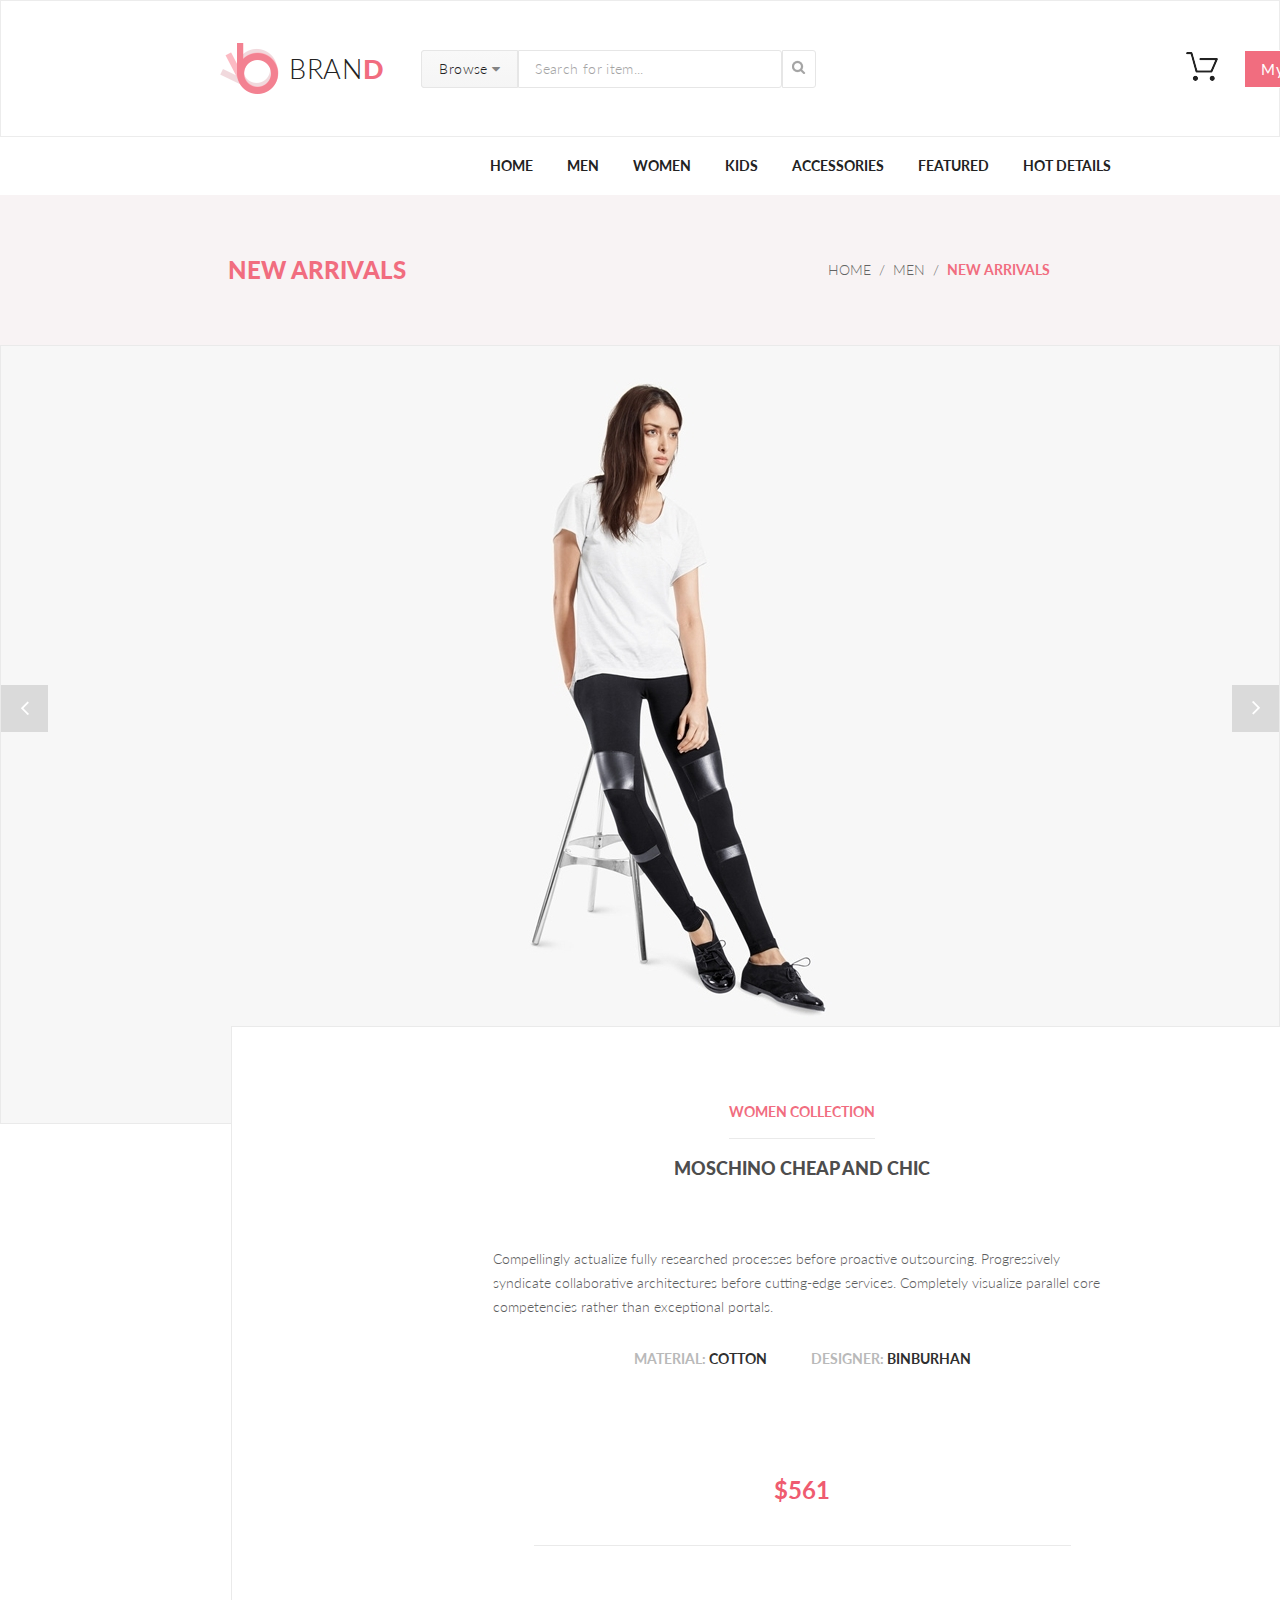
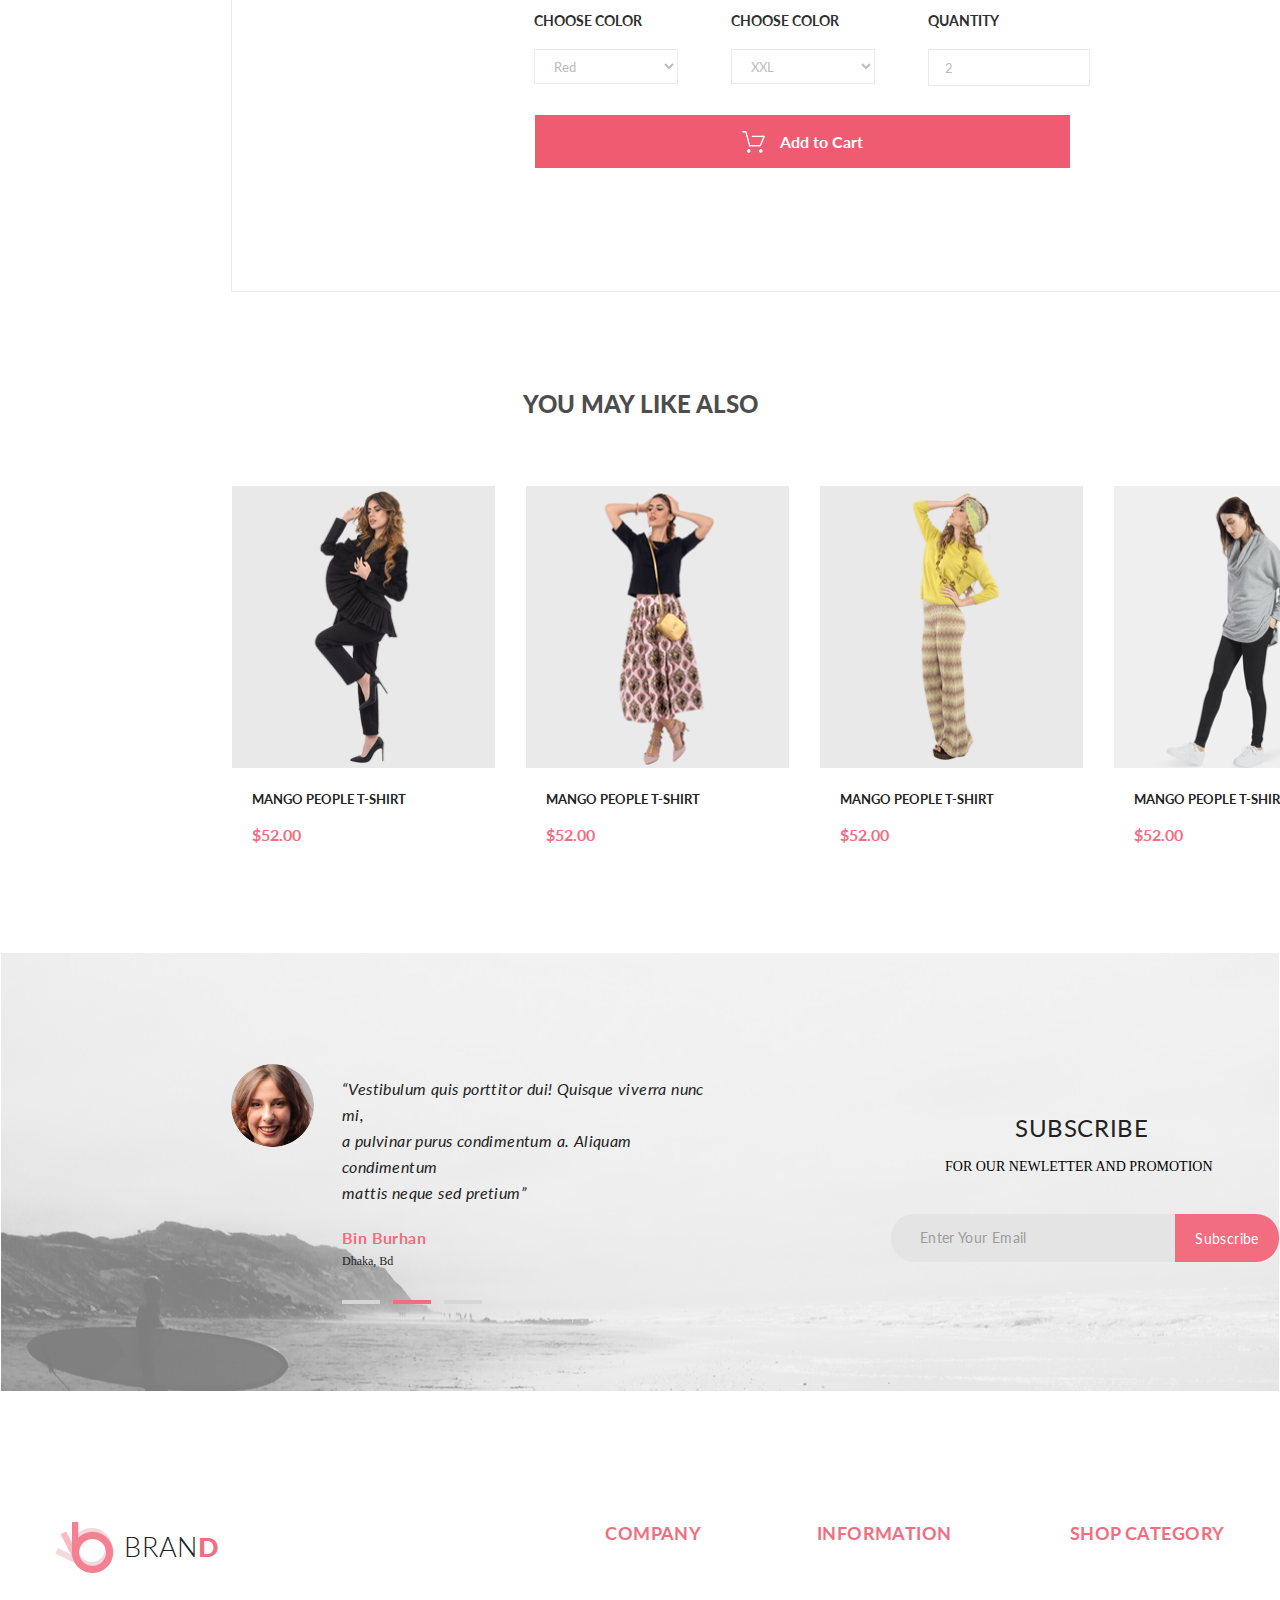
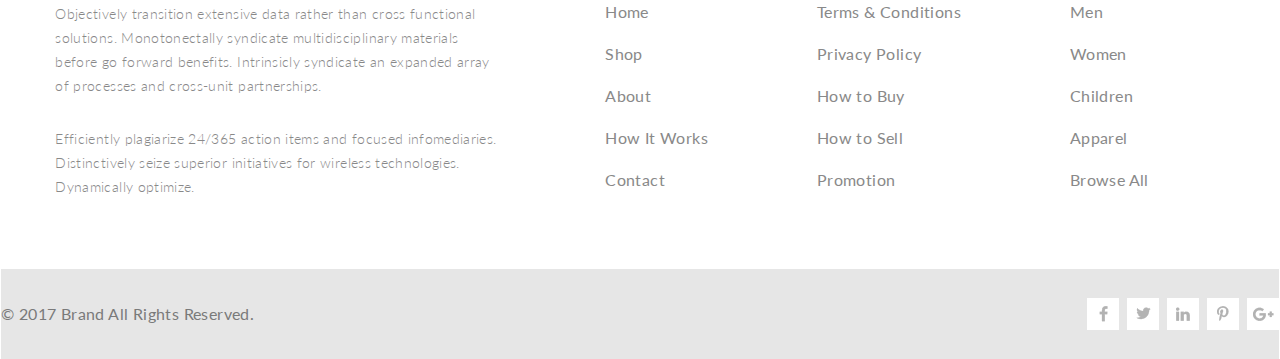
<file: single_page.html>
<!DOCTYPE html>
<html lang="en">

<head>
    <meta charset="UTF-8">
    <meta http-equiv="X-UA-Compatible" content="IE=edge">
    <meta name="viewport" content="width=device-width, initial-scale=1.0">
    <title>BRAND Single Page</title>
    <link rel="stylesheet" href="style.css">
    <link rel="preconnect" href="https://fonts.googleapis.com">
    <link rel="preconnect" href="https://fonts.gstatic.com" crossorigin>
    <link
        href="https://fonts.googleapis.com/css2?family=Lato:ital,wght@0,100;0,300;0,400;0,700;0,900;1,100;1,300;1,400;1,700;1,900&display=swap"
        rel="stylesheet">
    <link rel="stylesheet" href="https://maxcdn.bootstrapcdn.com/font-awesome/4.5.0/css/font-awesome.min.css">
</head>

<body>
    <header class="header">
        <div class="container">
            <div class="header__flex">
                <a href="index.html">
                    <div class="header__logo">
                        <img src="img/header_logo.png" alt="">
                        <span class="header__logo-inscription">BRAN<span
                                class="header__logo-inscription__colored">D</span></span>
                    </div>
                </a>
                <button class="header__browseButton header__browseButtonText"> <span> Browse <i
                            class="fa fa-caret-down"></i></span>
                    <div class="browseBox">
                        <div class="mega-item mega-item__browse">
                            <h3 class="mega-title">WOMEN</h3>
                            <a href="#" class="mega-link">Dresses</a>
                            <a href="#" class="mega-link">Tops</a>
                            <a href="#" class="mega-link">Sweaters/Knits</a>
                            <a href="#" class="mega-link">Jackets/Coats</a>
                            <a href="#" class="mega-link">Blazers</a>
                            <a href="#" class="mega-link">Denim</a>
                            <a href="#" class="mega-link">Leggins/Pants</a>
                            <a href="#" class="mega-link">Skirts/Shorts</a>
                            <a href="#" class="mega-link">Accessories</a>
                            <h3 class="mega-title mega-title_middlePadding">MEN</h3>
                            <a href="#" class="mega-link">Tees/Tank tops</a>
                            <a href="#" class="mega-link">Shirts/Polos</a>
                            <a href="#" class="mega-link">Sweaters</a>
                            <a href="#" class="mega-link">Sweatshirts/Hoodies</a>
                            <a href="#" class="mega-link">Blazers</a>
                            <a href="#" class="mega-link">Jackets/Vests</a>
                        </div>
                    </div>
                </button>
                <input class="header__inputField" type="search" value="Search for item...">
                <a href="#">
                    <div class="header__lupaBG"><img src="img/loupe.png" alt="lupa"></div>
                </a>
                <div class="header__cartPointAtMe"><a href="#"><a href="shopping_cart.html"><img
                                src="img/header_cart.png" alt=""></a>
                        <div class="cartBox">
                            <div class="mega-item">
                                <!-- <a class="cartBox__shiftToItem" href="single_page.html">
                                    <div class="cartBox__product">
                                        <div class="cartBox__productImg"><img src="img/cartProduct1.png" alt=""></div>
                                        <div class="cartBox__productDescription">
                                            <h3 class="cartBox__itemName">REBOX ZANE</h3>
                                            <img src="img/cartStars.png" alt="">
                                            <span class="cartBox__itemPrice">1 <span
                                                    class="products__itemPrice_x">x</span>
                                                $250</span>
                                        </div>
                                    </div>
                                </a>
                                <a class="cartBox__shiftToItem" href="single_page.html">
                                    <div class="cartBox__product">
                                        <div class="cartBox__productImg"><img src="img/cartProduct2.png" alt=""></div>
                                        <div class="cartBox__productDescription">
                                            <h3 class="cartBox__itemName">REBOX ZANE</h3>
                                            <img src="img/cartStars.png" alt="">
                                            <span class="cartBox__itemPrice">1 <span
                                                    class="products__itemPrice_x">x</span>
                                                $250</span>
                                        </div>
                                    </div>
                                </a> -->
                                <div class="cartBox__totalSumFlex">
                                    <span class="cartBox__totalSum">Total</span>
                                    <span class="cartBox__totalSum cartBox__totalSumVal">$00.00</span>
                                </div>
                                <div class="cartBox__buttonsFlex">
                                    <a href="checkout.html"><button class="cartBox__button">Checkout</button></a>
                                    <a href="shopping_cart.html"><button class="cartBox__button">Go to cart</button></a>
                                </div>
                            </div>
                        </div>
                    </a>
                </div>
                <button class="header__button">My Account <i
                        class="fa fa-caret-down fa-caret-down__my-acc-header"></i></button>
            </div>
        </div>
    </header>



    <nav class="nav">
        <div class="container">
            <div class="nav__flex">
                <li class="menu-list"><a class="nav__element nav__link" href="index.html">Home</a></li>
                <li class="menu-list"><a class="nav__element nav__link" href="#">Men</a>
                    <div class="mega-box">
                        <div class="mega-item">
                            <h3 class="mega-title">MEN</h3>
                            <a href="#" class="mega-link">Dresses</a>
                            <a href="#" class="mega-link">Tops</a>
                            <a href="#" class="mega-link">Sweaters/Knits</a>
                            <a href="#" class="mega-link">Jackets/Coats</a>
                            <a href="#" class="mega-link">Blazers</a>
                            <a href="#" class="mega-link">Denim</a>
                            <a href="#" class="mega-link">Leggins/Pants</a>
                            <a href="#" class="mega-link">Skirts/Shorts</a>
                            <a href="#" class="mega-link">Accessories</a>
                        </div>
                        <div class="mega-item">
                            <h3 class="mega-title">MEN</h3>
                            <a href="#" class="mega-link">Dresses</a>
                            <a href="#" class="mega-link">Tops</a>
                            <a href="#" class="mega-link">Sweaters/Knits</a>
                            <a href="#" class="mega-link">Jackets/Coats</a>
                            <h3 class="mega-title mega-title_middlePadding">MEN</h3>
                            <a href="#" class="mega-link">Dresses</a>
                            <a href="#" class="mega-link">Tops</a>
                            <a href="#" class="mega-link">Sweaters/Knits</a>
                        </div>
                        <div class="mega-item">
                            <h3 class="mega-title">MEN</h3>
                            <a href="#" class="mega-link">Dresses</a>
                            <a href="#" class="mega-link">Tops</a>
                            <a href="#" class="mega-link">Sweaters/Knits</a>
                            <a href="#" class="mega-link">Jackets/Coats</a>
                            <div class="mega-picture mega-inscription-flex"><span
                                    class="mega-inscription">Super</span><span
                                    class="mega-inscription mega-inscription_last">sale!</span></div>
                        </div>
                    </div>
                </li>
                <li class="menu-list"><a class="nav__element nav__link" href="#">Women</a>
                    <div class="mega-box">
                        <div class="mega-item">
                            <h3 class="mega-title">WOMEN</h3>
                            <a href="#" class="mega-link">Dresses</a>
                            <a href="#" class="mega-link">Tops</a>
                            <a href="#" class="mega-link">Sweaters/Knits</a>
                            <a href="#" class="mega-link">Jackets/Coats</a>
                            <a href="#" class="mega-link">Blazers</a>
                            <a href="#" class="mega-link">Denim</a>
                            <a href="#" class="mega-link">Leggins/Pants</a>
                            <a href="#" class="mega-link">Skirts/Shorts</a>
                            <a href="#" class="mega-link">Accessories</a>
                        </div>
                        <div class="mega-item">
                            <h3 class="mega-title">WOMEN</h3>
                            <a href="#" class="mega-link">Dresses</a>
                            <a href="#" class="mega-link">Tops</a>
                            <a href="#" class="mega-link">Sweaters/Knits</a>
                            <a href="#" class="mega-link">Jackets/Coats</a>
                            <h3 class="mega-title mega-title_middlePadding">WOMEN</h3>
                            <a href="#" class="mega-link">Dresses</a>
                            <a href="#" class="mega-link">Tops</a>
                            <a href="#" class="mega-link">Sweaters/Knits</a>
                        </div>
                        <div class="mega-item">
                            <h3 class="mega-title">WOMEN</h3>
                            <a href="#" class="mega-link">Dresses</a>
                            <a href="#" class="mega-link">Tops</a>
                            <a href="#" class="mega-link">Sweaters/Knits</a>
                            <a href="#" class="mega-link">Jackets/Coats</a>
                            <div class="mega-picture mega-inscription-flex"><span
                                    class="mega-inscription">Super</span><span
                                    class="mega-inscription mega-inscription_last">sale!</span></div>
                        </div>
                    </div>
                </li>

                <li class="menu-list"><a class="nav__element nav__link" href="#">Kids</a>
                    <div class="mega-box">
                        <div class="mega-item">
                            <h3 class="mega-title">KIDS</h3>
                            <a href="#" class="mega-link">Dresses</a>
                            <a href="#" class="mega-link">Tops</a>
                            <a href="#" class="mega-link">Sweaters/Knits</a>
                            <a href="#" class="mega-link">Jackets/Coats</a>
                            <a href="#" class="mega-link">Blazers</a>
                            <a href="#" class="mega-link">Denim</a>
                            <a href="#" class="mega-link">Leggins/Pants</a>
                            <a href="#" class="mega-link">Skirts/Shorts</a>
                            <a href="#" class="mega-link">Accessories</a>
                        </div>
                        <div class="mega-item">
                            <h3 class="mega-title">KIDS</h3>
                            <a href="#" class="mega-link">Dresses</a>
                            <a href="#" class="mega-link">Tops</a>
                            <a href="#" class="mega-link">Sweaters/Knits</a>
                            <a href="#" class="mega-link">Jackets/Coats</a>
                            <h3 class="mega-title mega-title_middlePadding">KIDS</h3>
                            <a href="#" class="mega-link">Dresses</a>
                            <a href="#" class="mega-link">Tops</a>
                            <a href="#" class="mega-link">Sweaters/Knits</a>
                        </div>
                        <div class="mega-item">
                            <h3 class="mega-title">KIDS</h3>
                            <a href="#" class="mega-link">Dresses</a>
                            <a href="#" class="mega-link">Tops</a>
                            <a href="#" class="mega-link">Sweaters/Knits</a>
                            <a href="#" class="mega-link">Jackets/Coats</a>
                            <div class="mega-picture mega-inscription-flex"><span
                                    class="mega-inscription">Super</span><span
                                    class="mega-inscription mega-inscription_last">sale!</span></div>
                        </div>
                    </div>
                </li>
                <li class="menu-list last"><a class="nav__element nav__link" href="#">Accessories</a>
                    <div class="mega-box">
                        <div class="mega-item">
                            <h3 class="mega-title">ACCESSORIES</h3>
                            <a href="#" class="mega-link">Dresses</a>
                            <a href="#" class="mega-link">Tops</a>
                            <a href="#" class="mega-link">Sweaters/Knits</a>
                            <a href="#" class="mega-link">Jackets/Coats</a>
                            <a href="#" class="mega-link">Blazers</a>
                            <a href="#" class="mega-link">Denim</a>
                            <a href="#" class="mega-link">Leggins/Pants</a>
                            <a href="#" class="mega-link">Skirts/Shorts</a>
                            <a href="#" class="mega-link">Accessories</a>
                        </div>
                        <div class="mega-item">
                            <h3 class="mega-title ">ACCESSORIES</h3>
                            <a href="#" class="mega-link">Dresses</a>
                            <a href="#" class="mega-link">Tops</a>
                            <a href="#" class="mega-link">Sweaters/Knits</a>
                            <a href="#" class="mega-link">Jackets/Coats</a>
                            <h3 class="mega-title mega-title_middlePadding">ACCESSORIES</h3>
                            <a href="#" class="mega-link">Dresses</a>
                            <a href="#" class="mega-link">Tops</a>
                            <a href="#" class="mega-link">Sweaters/Knits</a>
                        </div>
                        <div class="mega-item">
                            <h3 class="mega-title">ACCESSORIES</h3>
                            <a href="#" class="mega-link">Dresses</a>
                            <a href="#" class="mega-link">Tops</a>
                            <a href="#" class="mega-link">Sweaters/Knits</a>
                            <a href="#" class="mega-link">Jackets/Coats</a>
                            <div class="mega-picture mega-inscription-flex"><span
                                    class="mega-inscription">Super</span><span
                                    class="mega-inscription mega-inscription_last">sale!</span></div>
                        </div>
                    </div>
                </li>
                <li class="menu-list last"><a class="nav__element nav__link" href="#">Featured</a>
                    <div class="mega-box">
                        <div class="mega-item">
                            <h3 class="mega-title">FEATURED</h3>
                            <a href="#" class="mega-link">Dresses</a>
                            <a href="#" class="mega-link">Tops</a>
                            <a href="#" class="mega-link">Sweaters/Knits</a>
                            <a href="#" class="mega-link">Jackets/Coats</a>
                            <a href="#" class="mega-link">Blazers</a>
                            <a href="#" class="mega-link">Denim</a>
                            <a href="#" class="mega-link">Leggins/Pants</a>
                            <a href="#" class="mega-link">Skirts/Shorts</a>
                            <a href="#" class="mega-link">Accessories</a>
                        </div>
                        <div class="mega-item">
                            <h3 class="mega-title">FEATURED</h3>
                            <a href="#" class="mega-link">Dresses</a>
                            <a href="#" class="mega-link">Tops</a>
                            <a href="#" class="mega-link">Sweaters/Knits</a>
                            <a href="#" class="mega-link">Jackets/Coats</a>
                            <h3 class="mega-title mega-title_middlePadding">FEATURED</h3>
                            <a href="#" class="mega-link">Dresses</a>
                            <a href="#" class="mega-link">Tops</a>
                            <a href="#" class="mega-link">Sweaters/Knits</a>
                        </div>
                        <div class="mega-item">
                            <h3 class="mega-title">FEATURED</h3>
                            <a href="#" class="mega-link">Dresses</a>
                            <a href="#" class="mega-link">Tops</a>
                            <a href="#" class="mega-link">Sweaters/Knits</a>
                            <a href="#" class="mega-link">Jackets/Coats</a>
                            <div class="mega-picture mega-inscription-flex"><span
                                    class="mega-inscription">Super</span><span
                                    class="mega-inscription mega-inscription_last">sale!</span></div>
                        </div>
                    </div>
                </li>
                <li class="menu-list last"><a class="nav__element nav__link" href="#">Hot Details</a>
                    <div class="mega-box">
                        <div class="mega-item">
                            <h3 class="mega-title">HOT DEALS</h3>
                            <a href="#" class="mega-link">Dresses</a>
                            <a href="#" class="mega-link">Tops</a>
                            <a href="#" class="mega-link">Sweaters/Knits</a>
                            <a href="#" class="mega-link">Jackets/Coats</a>
                            <a href="#" class="mega-link">Blazers</a>
                            <a href="#" class="mega-link">Denim</a>
                            <a href="#" class="mega-link">Leggins/Pants</a>
                            <a href="#" class="mega-link">Skirts/Shorts</a>
                            <a href="#" class="mega-link">Accessories</a>
                        </div>
                        <div class="mega-item">
                            <h3 class="mega-title">HOT DEALS</h3>
                            <a href="#" class="mega-link">Dresses</a>
                            <a href="#" class="mega-link">Tops</a>
                            <a href="#" class="mega-link">Sweaters/Knits</a>
                            <a href="#" class="mega-link">Jackets/Coats</a>
                            <h3 class="mega-title mega-title_middlePadding">HOT DEALS</h3>
                            <a href="#" class="mega-link">Dresses</a>
                            <a href="#" class="mega-link">Tops</a>
                            <a href="#" class="mega-link">Sweaters/Knits</a>
                        </div>
                        <div class="mega-item">
                            <h3 class="mega-title">HOT DEALS</h3>
                            <a href="#" class="mega-link">Dresses</a>
                            <a href="#" class="mega-link">Tops</a>
                            <a href="#" class="mega-link">Sweaters/Knits</a>
                            <a href="#" class="mega-link">Jackets/Coats</a>
                            <div class="mega-picture mega-inscription-flex"><span
                                    class="mega-inscription">Super</span><span
                                    class="mega-inscription mega-inscription_last">sale!</span></div>
                        </div>
                    </div>
                </li>
            </div>
        </div>
    </nav>

    <nav class="catalogue__nav">
        <div class="container">
            <div class="catalogue__nav__info">
                <h1 class="catalogue__nav__title">New Arrivals</h1>
                <ul class="catalogue__nav__breadcrumbs-ul">
                    <li class="catalogue__nav__breadcrumbs-li"><a class="catalogue__nav__breadcrumbs-link"
                            href="#">Home</a></li>
                    <li class="catalogue__nav__breadcrumbs-li"><a class="catalogue__nav__breadcrumbs-link"
                            href="#">Men</a></li>
                    <li class="catalogue__nav__breadcrumbs-li"><a class="catalogue__nav__breadcrumbs-link" href="#">New
                            arrivals</a></li>
                </ul>
            </div>
        </div>
    </nav>

    <section class="sing-page">
        <div class="container">
            <div class="sing-page__box">
                <div class="sing-page__arrow"><img src="img/arrowLeft.png" alt="стрелка"></div>
                <img class="sing-page__image" src="img/single_page_woman.jpg" alt="">
                <div class="sing-page__arrow"><img src="img/arrowRight.png" alt="стрелка"></div>
            </div>
            <div class="sing-page__info">
                <h3 class="sing-page__info__collection-title">WOMEN COLLECTION</h3>
                <div class="ing-page__info__border-middle"></div>
                <h2 class="sing-page__info__title">Moschino Cheap And Chic</h2>
                <p class="sing-page__info__description">Compellingly actualize fully researched processes before
                    proactive
                    outsourcing. Progressively syndicate
                    collaborative architectures before cutting-edge services. Completely visualize parallel core
                    competencies rather than exceptional portals.</p>
                <div class="sing-page__info__productionflex">
                    <span class="sing-page__info__production-category">MATERIAL: <span
                            class="sing-page__info__production-category__value">COTTON</span></span>
                    <span class="sing-page__info__production-category">DESIGNER: <span
                            class="sing-page__info__production-category__value">BINBURHAN</span></span>
                </div>
                <span class="sing-page__info__price">$561</span>
                <div class="sing-page__info__paramChoice">
                    <div>
                        <h2 class="sing-page__info__production-category__value">CHOOSE COLOR</h2>
                        <select class="sing-page__info__input_select" name="" id="">
                            <option class="sing-page__info__input_select-value" selected="selected">
                                <span>Red</span>
                            </option>
                        </select>
                    </div>
                    <div>
                        <h2 class="sing-page__info__production-category__value">CHOOSE COLOR</h2>
                        <select class="sing-page__info__input_select" name="" id="">
                            <option class="sing-page__info__input_select-value" selected="selected">XXL</option>
                        </select>
                    </div>
                    <div>
                        <h2 class="sing-page__info__production-category__value">QUANTITY</h2>
                        <input class="sing-page__info__input" type="number" value="2" min="1">
                    </div>
                </div>

                <a href="shopping_cart.html"><button class="sing-page__info__button">
                        <img class="sing-page__info__button_img" src="img/addCart.png" alt="">
                        <span class="sing-page__info__button_add-inscription">Add to Cart</span></button></a>
            </div>
        </div>

        <div class="sing-page__products_box">
            <div class="container">
                <div class="sing-page__items_title">you may like also</div>
                <div class="sing-page__items_box">
                    <div class="products__item">
                        <a class="products__item__link" href="single_page.html">
                            <img class="products__item__image" src="img/singlePageProduct1.png" alt="товар1">
                            <div class="products__item__textbox">
                                <h3 class="products__item__name">Mango People T-shirt</h3>
                                <span class="products__item__price">$52.00</span>
                            </div>
                        </a>
                        <div class="products__add__box">
                            <a class="products__add__flex" href="shopping_cart.html">
                                <img class="products__add__image" src="img/addCart.png" alt="корзина">
                                <p class="products__add__text">Add to Cart</p>
                            </a>
                        </div>
                    </div>
                    <div class="products__item">
                        <a class="products__item__link" href="single_page.html">
                            <img class="products__item__image" src="img/singlePageProduct2.png" alt="товар1">
                            <div class="products__item__textbox">
                                <h3 class="products__item__name">Mango People T-shirt</h3>
                                <span class="products__item__price">$52.00</span>
                            </div>
                        </a>
                        <div class="products__add__box">
                            <a class="products__add__flex" href="shopping_cart.html">
                                <img class="products__add__image" src="img/addCart.png" alt="корзина">
                                <p class="products__add__text">Add to Cart</p>
                            </a>
                        </div>
                    </div>
                    <div class="products__item">
                        <a class="products__item__link" href="single_page.html">
                            <img class="products__item__image" src="img/singlePageProduct3.png" alt="товар1">
                            <div class="products__item__textbox">
                                <h3 class="products__item__name">Mango People T-shirt</h3>
                                <span class="products__item__price">$52.00</span>
                            </div>
                        </a>
                        <div class="products__add__box">
                            <a class="products__add__flex" href="shopping_cart.html">
                                <img class="products__add__image" src="img/addCart.png" alt="корзина">
                                <p class="products__add__text">Add to Cart</p>
                            </a>
                        </div>
                    </div>
                    <div class="products__item">
                        <a class="products__item__link" href="single_page.html">
                            <img class="products__item__image" src="img/singlePageProduct4.png" alt="товар1">
                            <div class="products__item__textbox">
                                <h3 class="products__item__name">Mango People T-shirt</h3>
                                <span class="products__item__price">$52.00</span>
                            </div>
                        </a>
                        <div class="products__add__box">
                            <a class="products__add__flex" href="shopping_cart.html">
                                <img class="products__add__image" src="img/addCart.png" alt="корзина">
                                <p class="products__add__text">Add to Cart</p>
                            </a>
                        </div>
                    </div>
                </div>
            </div>
        </div>

        <section class="subscribe subscribe-displaced">
            <div class="container">
                <div class="subscribe__flex">
                    <figure class="subscribe__left">
                        <img class="subscribe__portrait" src="img/subscribePortrait.png" alt="woman">
                        <figcaption class="subscribe__figcaption">
                            <p class="subscribe__quote">“Vestibulum quis porttitor dui! Quisque viverra nunc mi,<br>
                                a pulvinar purus condimentum a. Aliquam condimentum<br> mattis neque sed pretium”</p>
                            <span class="subscribe__name">Bin Burhan<br></span>
                            <span class="subscribe__location">Dhaka, Bd</span>
                            <div class="subscribe__rectangle-flex">
                                <a href="#">
                                    <div class="subscribe__rectangle"></div>
                                </a>
                                <a href="#">
                                    <div class="subscribe__rectangle_colored"></div>
                                </a>
                                <a href="#">
                                    <div class="subscribe__rectangle"></div>
                                </a>
                            </div>
                        </figcaption>
                    </figure>
                    <div class="subscribe__right">
                        <h2 class="subscribe__title">Subscribe</h2>
                        <span class="subscribe__smallerTitle">FOR OUR NEWLETTER AND
                            PROMOTION <br></span>
                        <form class="subscribe__emailForm" action="#">
                            <input class="subscribe__field" type="email" placeholder="Enter Your Email">
                            <button class="subscribe__button">Subscribe</button>
                        </form>
                    </div>
                </div>
            </div>
        </section>

        <footer class="footer footer-displaced">
            <div class="container">
                <div class="footer__brand">
                    <div class="footer__column">
                        <a href="index.html">
                            <div class="header__logo">
                                <img src="img/header_logo.png" alt="">
                                <span class="header__logo-inscription">BRAN<span
                                        class="header__logo-inscription__colored">D</span></span>
                            </div>
                        </a>
                        <p class="footer__paragraph">Objectively transition extensive data rather than cross
                            functional<br>
                            solutions. Monotonectally syndicate multidisciplinary materials<br> before go forward
                            benefits.
                            Intrinsicly syndicate an expanded array<br> of processes and cross-unit partnerships.</p>
                        <p class="footer__paragraph">Efficiently plagiarize 24/365 action items and focused
                            infomediaries.<br>
                            Distinctively seize superior initiatives for wireless technologies.<br> Dynamically
                            optimize.
                        </p>
                    </div>
                    <div class="footer__column">
                        <span class="footer__coloredSection">COMPANY</span>
                        <a href="index.html" class="footer__uncoloredSection footer__link">Home</a>
                        <a href="#" class="footer__uncoloredSection footer__link">Shop</a>
                        <a href="#" class="footer__uncoloredSection footer__link">About</a>
                        <a href="#" class="footer__uncoloredSection footer__link">How It Works</a>
                        <a href="#" class="footer__uncoloredSection footer__link">Contact</a>
                    </div>
                    <div class="footer__column">
                        <span class="footer__coloredSection">INFORMATION</span>
                        <a href="#" class="footer__uncoloredSection footer__link">Terms & Conditions</a>
                        <a href="#" class="footer__uncoloredSection footer__link">Privacy Policy</a>
                        <a href="#" class="footer__uncoloredSection footer__link">How to Buy</a>
                        <a href="#" class="footer__uncoloredSection footer__link">How to Sell</a>
                        <a href="#" class="footer__uncoloredSection footer__link">Promotion</a>
                    </div>
                    <div class="footer__column">
                        <span class="footer__coloredSection">SHOP CATEGORY</span>
                        <a href="#" class="footer__uncoloredSection footer__link">Men</a>
                        <a href="#" class="footer__uncoloredSection footer__link">Women</a>
                        <a href="#" class="footer__uncoloredSection footer__link">Children</a>
                        <a href="#" class="footer__uncoloredSection footer__link">Apparel</a>
                        <a href="#" class="footer__uncoloredSection footer__link">Browse All</a>
                    </div>
                </div>
            </div>
        </footer>

        <div class="copyright copyright-displaced">
            <div class="container">
                <div class="copyright__content">
                    <span class="copyright__content__description">© 2017 Brand All Rights Reserved.</span>
                    <div class="copyright__socialMedia">
                        <a href="#">
                            <div class="copyright__socialMediaBox">
                                <img class="copyright__socialMediaImg" src="img/facebook.png" alt="">
                            </div>
                        </a>
                        <a href="#">
                            <div class="copyright__socialMediaBox">
                                <img class="copyright__socialMediaImg" src="img/twitter.png" alt="">
                            </div>
                        </a>
                        <a href="#">
                            <div class="copyright__socialMediaBox">
                                <img class="copyright__socialMediaImg" src="img/linkedin.png" alt="">
                            </div>
                        </a>
                        <a href="#">
                            <div class="copyright__socialMediaBox">
                                <img class="copyright__socialMediaImg" src="img/pinterest.png" alt="">
                            </div>
                        </a>
                        <a href="#">
                            <div class="copyright__socialMediaBox">
                                <img class="copyright__socialMediaImg" src="img/googleplus.png" alt="">
                            </div>
                        </a>
                    </div>
                </div>
            </div>
        </div>

        <script src="script.js"></script>
</body>

</html>
</file>
<file: style.css>
html {
  margin: 0 auto;
}

* {
  padding: 0;
  margin: 0;
  outline: none;
}

a {
  text-decoration: none;
}

.container {
  padding-left: calc(50% - 800px);
  padding-right: calc(50% - 800px);
}

.header {
  background-color: #ffffff;
  border: 1px solid #ececec;
}
.header__flex {
  max-height: 91px;
  padding-left: 219px;
  padding-right: 231px;
  display: flex;
  flex-direction: row;
  flex-wrap: nowrap;
  align-items: center;
  justify-content: flex-start;
  padding-top: 25px;
  padding-bottom: 25px;
}
.header__logo {
  display: flex;
  flex-direction: row;
  flex-wrap: nowrap;
  gap: 10px;
  align-items: center;
}
.header__logo-inscription {
  font-family: Lato;
  font-size: 27px;
  line-height: 32px;
  font-weight: 300;
  text-transform: uppercase;
  letter-spacing: 0.025em;
  color: #222222;
}
.header__logo-inscription__colored {
  font-weight: 900;
  color: #f16d7f;
}
.header__browseButton {
  position: relative;
  height: 38px;
  min-width: 97px;
  background-color: #cdcdcc;
  background-image: linear-gradient(180deg, #f9f9f9 0%, #f5f5f5 100%);
  border: 1px solid #e6e6e6;
  border-radius: 3px 0px 0px 3px;
}
.header__browseButton:hover {
  border: 1px solid #222222;
}
.header__browseButton:hover .browseBox {
  display: flex;
}
.header__browseButton:hover .mega-item {
  display: flex;
  flex-direction: column;
  justify-content: flex-start;
  align-items: flex-start;
  padding-left: 15px;
}
.header__browseButton:hover .mega-title {
  display: flex;
  flex-direction: column;
  justify-content: flex-start;
  align-items: flex-start;
}
.header__browseButton:hover .mega-link {
  padding-left: 5px;
}
.header__browseButtonText {
  margin-left: 37px;
  font-family: Lato;
  font-size: 14px;
  line-height: 32px;
  font-weight: 300;
  letter-spacing: 0.025em;
  color: #222222;
}
.header__inputField {
  padding-left: 16px;
  min-width: 264px;
  height: 38px;
  background-color: #ffffff;
  border: 1px solid #ffffff;
  border-radius: 0px 3px 3px 0px;
  font-family: Lato;
  font-size: 14px;
  line-height: 32px;
  font-weight: 300;
  letter-spacing: 0.025em;
  color: #a4a4a4;
  border: 1px solid #e6e6e6;
}
.header__inputField:hover {
  border: 1px solid #222222;
}
.header__lupaBG {
  margin-right: 344px;
  padding: 9px 9px;
  background-color: #ffffff;
  border: 1px solid #ffffff;
  border-radius: 0px 3px 3px 0px;
  border: 1px solid #e6e6e6;
}
.header__lupaBG:hover {
  border: 1px solid #222222;
}
.header__cartPointAtMe {
  padding: 26px;
}
.header__cartPointAtMe:hover .cartBox {
  display: flex;
}
.header__cartPointAtMe:hover .mega-item {
  display: flex;
  flex-direction: column;
  justify-content: flex-start;
  align-items: flex-start;
  padding-left: 15px;
}
.header__cartPointAtMe:hover .mega-title {
  display: flex;
  flex-direction: column;
  justify-content: flex-start;
  align-items: flex-start;
}
.header__cartPointAtMe:hover .mega-link {
  padding-left: 5px;
}
.header__button {
  min-width: 130px;
  height: 38px;
  background-color: #f16d7f;
  font-family: Lato;
  font-size: 15px;
  line-height: 32px;
  font-weight: 400;
  letter-spacing: 0.025em;
  color: #ffffff;
  transition: all 0.5s ease;
  border: 1px solid #ffffff;
}
.header__button:hover .fa-caret-down__my-acc-header {
  color: #f16d7f;
}
.header__button:hover {
  background-color: #ffffff;
  color: #f16d7f;
  border: 1px solid #f16d7f;
}

.browseBox {
  display: none;
  background-color: #ffffff;
  border-radius: 5px;
  border: 1px solid #e8e8e8;
  position: absolute;
  max-width: 262px;
  z-index: 10;
}
.browseBox::before {
  content: "";
  display: block;
  width: 16px;
  height: 16px;
  background-color: white;
  border-top: 1px solid #e8e8e8;
  border-left: 1px solid #e8e8e8;
  position: absolute;
  top: -9px;
  transform: rotate(45deg);
  left: 68px;
}

.cartBox {
  display: none;
  width: 262px;
  height: 440px;
  background-color: #ffffff;
  border-radius: 5px;
  border: 1px solid #e8e8e8;
  position: absolute;
  top: 92px;
  z-index: 12;
}
.cartBox::before {
  content: "";
  display: block;
  width: 16px;
  height: 16px;
  background-color: white;
  border-top: 1px solid #e8e8e8;
  border-left: 1px solid #e8e8e8;
  position: absolute;
  top: -9px;
  transform: rotate(45deg);
  left: 8px;
}
.cartBox__productImage {
  max-width: 72px;
  max-height: 85px;
}
.cartBox__product {
  display: flex;
  flex-direction: row;
  gap: 15px;
  border-bottom: 1px solid #e8e8e8;
  padding-bottom: 15px;
  margin-top: 16px;
}
.cartBox__product:hover .cartBox__productImg {
  filter: brightness(30%);
}
.cartBox__shiftToItem:hover {
  width: 100%;
  background-color: #e8e8e8;
}
.cartBox__productDescription {
  display: flex;
  flex-direction: column;
  gap: 12px;
}
.cartBox__itemName {
  font-family: Lato;
  font-size: 12px;
  line-height: 1.2;
  font-weight: 700;
  text-transform: uppercase;
  color: #222222;
}
.cartBox__itemPrice {
  font-family: Lato;
  font-size: 12px;
  line-height: 1.2;
  font-weight: 400;
  text-transform: uppercase;
  color: #f16d7f;
}
.cartBox__itemPrice_x {
  font-size: 10px;
}
.cartBox__totalSumFlex {
  margin-top: 19px;
  margin-bottom: 14px;
  display: flex;
  flex-direction: row;
  gap: 120px;
}
.cartBox__totalSum {
  font-family: Lato;
  font-size: 16px;
  line-height: 1.2;
  font-weight: 700;
  text-transform: uppercase;
  color: #222222;
}
.cartBox__buttonsFlex {
  display: flex;
  flex-direction: column;
  margin-top: 18px;
  gap: 11px;
}
.cartBox__button {
  font-family: Lato;
  font-size: 14px;
  line-height: 1.2;
  font-weight: 700;
  text-transform: uppercase;
  color: #4a4a4a;
  background-color: #ffffff;
  border: 1px solid #eaeaea;
  width: 225px;
  height: 50px;
}
.cartBox__button:hover {
  color: #f16d7f;
  border: 1px solid #f16d7f;
}

.nav {
  background-color: #ffffff;
}
.nav__flex {
  min-width: 680px;
  padding-left: 460px;
  padding-right: 460px;
  display: flex;
  flex-direction: row;
  justify-content: center;
  align-items: center;
  padding-top: 16px;
  padding-bottom: 16px;
  background-color: #ffffff;
  flex-wrap: nowrap;
}
.nav__element {
  padding: 0px 17px;
  font-family: Lato;
  font-size: 14px;
  line-height: 26px;
  font-weight: 700;
  text-transform: uppercase;
  color: #222222;
}
.nav__link {
  transition: all 0.5s ease;
}
.nav__link:hover {
  color: #f16d7f;
}

.slider {
  position: relative;
  background-color: #e8e8e8;
  height: 665px;
  background-image: url("img/slider.jpg");
  background-repeat: no-repeat;
  background-position: center;
}
.slider__flex {
  padding-top: 224px;
  padding-left: 254px;
  display: flex;
  flex-wrap: nowrap;
  align-items: center;
}
.slider__inscriptions {
  position: relative;
  display: flex;
  flex-direction: column;
  border-left: 12px solid #f16d7f;
  padding-left: 12px;
}
.slider__upperInscription {
  position: relative;
  font-family: Lato;
  font-size: 60px;
  line-height: 1.2;
  font-weight: 900;
  letter-spacing: 0.025em;
  color: #222222;
}
.slider__inscriptionSmaller {
  font-family: Lato;
  font-size: 40px;
  line-height: 1.2;
  font-weight: 900;
  letter-spacing: 0.025em;
  color: #222222;
}
.slider__inscriptionSmallerColored {
  font-size: 40px;
  font-family: Lato;
  line-height: 1.2;
  font-weight: 900;
  letter-spacing: 0.025em;
  color: #f16d7f;
}

.menu-list {
  position: relative;
  list-style-type: none;
}
.menu-list:hover .mega-box {
  display: flex;
}

.mega-box {
  background-color: #ffffff;
  border-radius: 5px;
  border: 1px solid #e8e8e8;
  padding: 20px;
  display: none;
  position: absolute;
  top: 30px;
  z-index: 10;
}
.mega-box::before {
  content: "";
  display: block;
  width: 16px;
  height: 16px;
  background-color: white;
  border-top: 1px solid #e8e8e8;
  border-left: 1px solid #e8e8e8;
  position: absolute;
  top: -9px;
  transform: rotate(45deg);
  left: 30px;
}

.mega-picture {
  position: relative;
  right: 17px;
  margin-top: 12px;
  background: url("img/promo.png");
  height: 118px;
  transition: all 0.5s ease;
}
.mega-picture:hover {
  box-shadow: 0px 0px 5px 5px #a4a4a4;
  transform: scale(1.05);
  transition: all 0.5s ease;
}

.mega-inscription-flex {
  display: flex;
  flex-direction: column;
  justify-content: flex-end;
  align-items: flex-end;
}

.mega-inscription {
  padding-right: 10px;
  font-family: Lato;
  font-size: 22px;
  line-height: 28px;
  font-weight: 900;
  text-transform: uppercase;
  letter-spacing: 0.025em;
  color: #ffffff;
}
.mega-inscription_last {
  margin-bottom: 10px;
}

.mega-link {
  display: block;
  font-family: Lato;
  font-size: 14px;
  line-height: 28px;
  font-weight: 400;
  letter-spacing: 0.025em;
  color: #4f4f4f;
  text-decoration: none;
}

.mega-link:hover {
  color: #f16d7f;
}

.mega-title {
  font-family: Lato;
  font-size: 14px;
  line-height: 32px;
  font-weight: 400;
  text-transform: uppercase;
  letter-spacing: 0.025em;
  color: #232323;
  border-bottom: 1px solid #e8e8e8;
  margin-bottom: 16px;
  width: 235px;
}
.mega-title_middlePadding {
  margin-top: 12px;
}

.mega-item {
  margin-right: 46px;
}
.mega-item__browse {
  padding-top: 19px;
  padding-bottom: 22px;
}

.mega-item:last-of-type {
  margin-right: 0;
}

.last:hover .mega-box {
  right: 0;
  left: auto;
}

.last:hover .mega-box::before {
  right: 50px;
  left: auto;
}

.sh__cart__main {
  background-color: #ffffff;
}

@supports (display: flex) {
  .categories__gridOrFlex {
    padding-left: 230px;
    padding-top: 98px;
    display: flex;
    flex-wrap: nowrap;
    position: relative;
    gap: 20px;
  }
  .categories__gridOrFlex-right {
    display: flex;
    flex-direction: column;
    gap: 20px;
  }
  .categories__gridOrFlex-left {
    display: flex;
    flex-direction: column;
    gap: 20px;
  }
  .categories__inscriptionsBG {
    margin-top: 26px;
    padding-left: 19px;
    min-width: 162px;
    max-width: 200px;
    height: 82px;
    background-color: #ffffff;
    display: flex;
    flex-direction: row;
    flex-wrap: wrap;
    justify-content: flex-start;
    align-items: center;
    align-content: center;
  }
  .categories__upperInscription {
    font-family: Lato;
    font-size: 18px;
    line-height: 1.2;
    font-weight: 900;
    text-transform: uppercase;
    letter-spacing: 0.025em;
    color: #222222;
  }
  .categories__lowerInscription {
    font-family: Lato;
    font-size: 30px;
    line-height: 1.2;
    font-weight: 900;
    text-transform: uppercase;
    letter-spacing: 0.025em;
    color: #f16d7f;
  }
  .categories__category1Box {
    height: 540px;
    width: 522px;
    background-image: url("img/category1.jpg");
    transition: all 0.5s ease;
  }
  .categories__category1Box:hover {
    box-shadow: 0px 0px 5px 5px #a4a4a4;
    transform: scale(1.05);
    transition: all 0.5s ease;
  }
  .categories__category2Box {
    height: 261px;
    width: 522px;
    background-image: url("img/category2.jpg");
    transition: all 0.5s ease;
  }
  .categories__category2Box:hover {
    box-shadow: 0px 0px 5px 5px #a4a4a4;
    transform: scale(1.05);
    transition: all 0.5s ease;
  }
  .categories__category3Box {
    height: 261px;
    width: 522px;
    background-image: url("img/category3.jpg");
    transition: all 0.5s ease;
  }
  .categories__category3Box:hover {
    box-shadow: 0px 0px 5px 5px #a4a4a4;
    transform: scale(1.05);
    transition: all 0.5s ease;
  }
  .categories__category4Box {
    height: 540px;
    width: 522px;
    background-image: url("img/category4.jpg");
    transition: all 0.5s ease;
  }
  .categories__category4Box:hover {
    box-shadow: 0px 0px 5px 5px #a4a4a4;
    transform: scale(1.05);
    transition: all 0.5s ease;
  }
}
@supports (display: grid) {
  .categories__gridOrFlex {
    padding-left: 230px;
    padding-top: 98px;
    display: grid;
    grid-template-columns: 560px 560px;
    grid-template-rows: 261px 261px 261px;
    position: relative;
  }
  .categories__gridOrFlex-right {
    margin-left: -40px;
    display: flex;
    flex-direction: column;
    gap: 20px;
    grid-row: 1/4;
    grid-column: 2/3;
  }
  .categories__gridOrFlex-left {
    display: flex;
    flex-direction: column;
    gap: 20px;
    grid-row: 1/4;
    grid-column: 1/2;
  }
  .categories__inscriptionsBG {
    margin-top: 26px;
    padding-left: 19px;
    min-width: 162px;
    max-width: 200px;
    height: 82px;
    background-color: #ffffff;
    display: flex;
    flex-direction: row;
    flex-wrap: wrap;
    justify-content: flex-start;
    align-items: center;
    align-content: center;
  }
  .categories__upperInscription {
    font-family: Lato;
    font-size: 18px;
    line-height: 1.2;
    font-weight: 900;
    text-transform: uppercase;
    letter-spacing: 0.025em;
    color: #222222;
  }
  .categories__lowerInscription {
    font-family: Lato;
    font-size: 30px;
    line-height: 1.2;
    font-weight: 900;
    text-transform: uppercase;
    letter-spacing: 0.025em;
    color: #f16d7f;
  }
  .categories__category1Box {
    background-image: url("img/category1.jpg");
    transition: all 0.5s ease;
  }
  .categories__category1Box:hover {
    box-shadow: 0px 0px 5px 5px #a4a4a4;
    transform: scale(1.05);
    transition: all 0.5s ease;
  }
  .categories__category2Box {
    background-image: url("img/category2.jpg");
    transition: all 0.5s ease;
  }
  .categories__category2Box:hover {
    box-shadow: 0px 0px 5px 5px #a4a4a4;
    transform: scale(1.05);
    transition: all 0.5s ease;
  }
  .categories__category3Box {
    background-image: url("img/category3.jpg");
    transition: all 0.5s ease;
  }
  .categories__category3Box:hover {
    box-shadow: 0px 0px 5px 5px #a4a4a4;
    transform: scale(1.05);
    transition: all 0.5s ease;
  }
  .categories__category4Box {
    grid-column: 2/3;
    grid-row: 2/4;
    background-image: url("img/category4.jpg");
    transition: all 0.5s ease;
  }
  .categories__category4Box:hover {
    box-shadow: 0px 0px 5px 5px #a4a4a4;
    transform: scale(1.05);
    transition: all 0.5s ease;
  }
}
.products {
  padding-top: 100px;
}
.products__title {
  font-family: Lato;
  font-size: 30px;
  line-height: 54px;
  font-weight: 700;
  letter-spacing: 0.025em;
  color: #222222;
  text-align: center;
}
.products__description {
  font-family: Lato;
  font-size: 14px;
  line-height: 54px;
  font-weight: 400;
  letter-spacing: 0.025em;
  color: #9f9f9f;
  text-align: center;
  margin-bottom: 60px;
}
.products__box {
  padding-left: 232px;
  padding-right: 229px;
  display: flex;
  flex-wrap: wrap;
  justify-content: space-between;
}
.products__item {
  width: 263px;
  position: relative;
  margin-bottom: 40px;
}
.products__item:hover {
  box-shadow: 0px 5px 8px 0px rgba(0, 0, 0, 0.15);
}
.products__item:hover .products__item__image {
  filter: brightness(30%);
}
.products__item__link {
  display: block;
  width: 263px;
  text-decoration: none;
}
.products__item__image {
  width: 100%;
}
.products__item__textbox {
  padding: 20px;
}
.products__item__name {
  font-family: Lato;
  font-size: 13px;
  line-height: 1.2;
  font-weight: 700;
  text-transform: uppercase;
  color: #222222;
  margin-bottom: 17px;
}
.products__item__price {
  font-family: Lato;
  font-size: 16px;
  line-height: 1.2;
  font-weight: 700;
  text-transform: uppercase;
  color: #f16d7f;
}
.products__item:hover .products__add__box {
  display: flex;
}
.products__item:hover .products__add__box-lower {
  display: flex;
}
.products__add__box {
  position: absolute;
  top: 98px;
  display: none;
  justify-content: center;
  width: 100%;
  pointer-events: none;
}
.products__add__box-lower {
  position: absolute;
  top: 138px;
  display: none;
  justify-content: center;
  width: 100%;
  pointer-events: none;
}
.products__add__flex {
  display: flex;
  padding: 10px;
  font-family: Lato;
  font-size: 13px;
  line-height: 1.2;
  font-weight: 700;
  color: #ffffff;
  border: 1px solid #fff;
  text-decoration: none;
  align-items: center;
  pointer-events: all;
}
.products__add__horizontal-flex {
  margin-top: 9px;
  position: relative;
}
.products__add__renew-arrows {
  position: absolute;
  left: -61px;
  top: 15px;
  width: 22px;
  height: 12px;
  display: flex;
  text-decoration: none;
  align-items: center;
  pointer-events: all;
}
.products__add__image-arrows {
  padding: 13px 18px;
  color: #ffffff;
  border: 1px solid #fff;
}
.products__add__like {
  position: absolute;
  left: 7px;
  top: 14px;
  width: 16px;
  height: 15px;
  display: flex;
  text-decoration: none;
  align-items: center;
  pointer-events: all;
}
.products__add__image-like {
  padding: 12px 18px;
  color: #ffffff;
  border: 1px solid #fff;
}
.products__add__image {
  margin-right: 10px;
}
.products__add__box:hover .products__add__flex {
  color: #f16d7f;
  border-color: #f16d7f;
  box-shadow: 0 0 10px 0 #f16d7f;
}
.products__add__box:hover .products__add__image {
  filter: invert(57%) sepia(19%) saturate(2664%) hue-rotate(311deg) brightness(102%) contrast(89%);
}
.products__add__renew-arrows:hover .products__add__image-arrows {
  box-shadow: 0 0 10px 0 #fff;
}
.products__add__renew-arrows:hover .products__add__image-arrows {
  filter: invert(57%) sepia(19%) saturate(2664%) hue-rotate(311deg) brightness(102%) contrast(89%);
}
.products__add__like:hover .products__add__image-like {
  filter: invert(57%) sepia(19%) saturate(2664%) hue-rotate(311deg) brightness(102%) contrast(89%);
}
.products__add__like:hover .products__add__image-like {
  box-shadow: 0 0 10px 0 #fff;
}
.products__button {
  margin-top: 18px;
  margin-left: 694px;
  width: 212px;
  height: 48px;
  background-color: #f16d7f;
  font-family: Lato;
  font-size: 16px;
  line-height: 48px;
  font-weight: 700;
  letter-spacing: 0.025em;
  color: #ffffff;
  transition: all 0.5s ease;
  border: 1px solid transparent;
}
.products__button:hover .fa-long-arrow-right {
  -webkit-transition: all 0.5s ease;
  -o-transition: all 0.5s ease;
  filter: invert(57%) sepia(19%) saturate(2664%) hue-rotate(311deg) brightness(102%) contrast(89%);
}
.products__button:hover {
  background-color: #ffffff;
  color: #f16d7f;
  border: 1px solid #f16d7f;
}

.feature {
  padding-top: 113px;
}
.feature-prod-catalog {
  background-color: #222224;
  padding-top: 0px;
}
.feature__grid {
  padding-left: 229px;
  padding-right: 231px;
  display: grid;
  grid-template-columns: 767px 373px;
  grid-template-rows: 529px;
}
.feature__gridLeft {
  -ms-grid-column: 1;
  -ms-grid-column-span: 1;
  grid-column: 1/2;
  -ms-grid-row: 1;
  -ms-grid-row-span: 1;
  grid-row: 1/2;
  background-image: url("img/feature.jpg");
}
.feature__flex {
  display: flex;
  flex-direction: column;
  justify-content: center;
  align-items: flex-start;
}
.feature__title {
  padding-top: 146px;
  padding-left: 39px;
  font-family: Lato;
  font-size: 53.7px;
  line-height: 1.2;
  font-weight: 700;
  letter-spacing: 0.025em;
  color: #ffffff;
}
.feature__flex {
  display: flex;
  align-items: flex-start;
}
.feature__titleLower {
  font-size: 32px;
  padding-left: 39px;
  color: #ffffff;
}
.feature__titleColored {
  color: #f16d7f;
}
.feature__gridRight {
  -ms-grid-column: 2;
  -ms-grid-column-span: 1;
  grid-column: 2/3;
  -ms-grid-row: 1;
  -ms-grid-row-span: 1;
  grid-row: 1/2;
  background-color: #222222;
}
.feature__article {
  padding-top: 52px;
  padding-left: 36px;
  padding-right: 36px;
  gap: 17px;
  display: flex;
  flex-direction: row;
  justify-content: center;
  align-items: flex-start;
  flex-wrap: nowrap;
}
.feature__articleText {
  display: flex;
  flex-direction: column;
  gap: 20px;
}
.feature__articleTitle {
  font-family: Lato;
  font-size: 20px;
  line-height: 1.2;
  font-weight: 700;
  letter-spacing: 0.025em;
  color: #fbfbfb;
}
.feature__articleDescription {
  font-family: Lato;
  font-size: 14px;
  line-height: 24px;
  font-weight: 300;
  letter-spacing: 0.025em;
  color: #fbfbfb;
}
.feature__articleDescription__prod-cat-pos {
  font-family: Lato;
  font-size: 14px;
  line-height: 23px;
  font-weight: 300;
  letter-spacing: 0.025em;
  color: #fbfbfb;
}

.feature > *:nth-child(1) {
  -ms-grid-row: 1;
  -ms-grid-column: 1;
}

.feature > *:nth-child(2) {
  -ms-grid-row: 1;
  -ms-grid-column: 3;
}

.subscribe-prod-catalog {
  margin-top: 0;
  min-height: 438px;
  background-image: url("img/subscribeBG.png");
  box-shadow: inset 0 0 0 1000px rgba(242, 242, 242, 0.5019607843);
  background-position: 50% 20%;
  background-repeat: no-repeat;
  background-color: rgba(242, 242, 242, 0.5);
}

.subscribe {
  margin-top: 100px;
  min-height: 438px;
  background-image: url("img/subscribeBG.png");
  box-shadow: inset 0 0 0 1000px rgba(242, 242, 242, 0.5019607843);
  background-position: 50% 20%;
  background-repeat: no-repeat;
  background-color: rgba(242, 242, 242, 0.5);
}
.subscribe-displaced {
  position: relative;
  top: 680px;
}
.subscribe__prod-catalogue-pos {
  padding-top: 0;
}
.subscribe__sing-page {
  top: 2120px;
  position: absolute;
}
.subscribe__flex {
  display: flex;
  gap: 165px;
}
.subscribe__left {
  display: block;
  padding-top: 111px;
  padding-left: 230px;
  display: flex;
  flex-direction: row;
  gap: 28px;
}
.subscribe__portrait {
  max-width: 83px;
  max-height: 83px;
}
.subscribe__quote {
  padding-top: 12px;
  padding-bottom: 19px;
  font-family: Lato;
  font-size: 16px;
  line-height: 26px;
  font-weight: 400;
  font-style: italic;
  letter-spacing: 0.025em;
  color: #222222;
}
.subscribe__name {
  font-family: Lato;
  font-size: 16px;
  line-height: 26px;
  font-weight: 700;
  letter-spacing: 0.025em;
  color: #f16d7f;
}
.subscribe__rectangle-flex {
  display: flex;
  flex-direction: row;
  gap: 13px;
  padding-top: 31px;
}
.subscribe__rectangle {
  height: 4px;
  width: 38px;
  background-color: #d6d6d6;
}
.subscribe__rectangle_colored {
  height: 4px;
  width: 38px;
  background-color: #f16d7f;
}
.subscribe__location {
  font-size: 12px;
  line-height: 14px;
  font-weight: 300;
  color: #222222;
}
.subscribe__title {
  padding-left: 124px;
  padding-top: 148px;
  font-family: Lato;
  font-size: 24px;
  line-height: 54px;
  font-weight: 400;
  text-transform: uppercase;
  letter-spacing: 0.025em;
  color: #222222;
}
.subscribe__smallerTitle {
  padding-left: 54px;
  font-size: 14px;
  line-height: 24px;
  text-transform: none;
}
.subscribe__emailForm {
  padding-top: 35px;
  display: flex;
  flex-direction: row;
}
.subscribe__field {
  padding-left: 28px;
  width: 254px;
  height: 46px;
  background-color: #e1e1e1;
  border-radius: 23px;
  opacity: 0.67;
  font-family: Lato;
  font-size: 14px;
  line-height: 54px;
  font-weight: 400;
  letter-spacing: 0.025em;
  color: #222224;
  border-radius: 23px 0px 0px 23px;
  border: 1px solid transparent;
}
.subscribe__button {
  width: 104px;
  height: 48px;
  background-color: #f16d7f;
  border-radius: 0px 23px 23px 0px;
  font-family: Lato;
  font-size: 14px;
  line-height: 48px;
  font-weight: 400;
  letter-spacing: 0.025em;
  color: #ffffff;
  transition: all 0.5s ease;
  border: 1px solid transparent;
}
.subscribe__button:hover {
  background-color: #ffffff;
  color: #f16d7f;
  border: 1px solid #f16d7f;
}

.footer {
  background-color: #ffffff;
  padding-top: 109px;
  padding-bottom: 68px;
}
.footer-displaced {
  position: relative;
  top: 700px;
}
.footer__brand {
  display: flex;
  flex-direction: row;
  justify-content: space-around;
  align-items: center;
}
.footer__logoAndTitle {
  display: flex;
  flex-direction: row;
  justify-content: flex-start;
  align-items: center;
}
.footer__paragraph {
  padding-top: 29px;
  font-family: Lato;
  font-size: 14px;
  line-height: 24px;
  font-weight: 300;
  letter-spacing: 0.025em;
  color: #898989;
}
.footer__column {
  display: flex;
  flex-direction: column;
}
.footer__coloredSection {
  padding-bottom: 45px;
  font-family: Lato;
  font-size: 18px;
  line-height: 26px;
  font-weight: 700;
  letter-spacing: 0.025em;
  color: #f16d7f;
}
.footer__uncoloredSection {
  font-family: Lato;
  font-size: 16px;
  line-height: 42px;
  font-weight: 400;
  letter-spacing: 0.025em;
  color: #898989;
}
.footer__link {
  transition: all 0.5s ease;
}
.footer__link:hover {
  color: #f16d7f;
}

.copyright {
  background-color: #e6e6e6;
}
.copyright-displaced {
  position: relative;
  top: 700px;
}
.copyright__content {
  padding-top: 24px;
  padding-bottom: 24px;
  display: flex;
  flex-direction: row;
  justify-content: space-between;
  align-items: center;
}
.copyright__content__description {
  font-family: Lato;
  font-size: 16px;
  line-height: 42px;
  font-weight: 400;
  letter-spacing: 0.025em;
  color: #7a7a7a;
}
.copyright__socialMedia {
  display: flex;
  flex-direction: row;
  gap: 8px;
}
.copyright__socialMediaBox {
  width: 32px;
  height: 32px;
  background-color: #ffffff;
  display: flex;
  justify-content: center;
  align-items: center;
  transition: all 0.5s ease;
}
.copyright__socialMediaBox:hover {
  background-color: #f16d7f;
}
.copyright__socialMediaBox:hover .copyright__socialMediaImg {
  filter: brightness(100);
}

.catalogue__nav {
  background-color: #f8f3f4;
}
.catalogue__nav__info {
  padding-left: 228px;
  padding-right: 230px;
  padding-top: 65px;
  padding-bottom: 65px;
  display: flex;
  flex-direction: row;
  justify-content: space-between;
  align-items: center;
}
.catalogue__nav__title {
  font-family: Lato;
  font-size: 24px;
  line-height: 20px;
  font-weight: 900;
  text-transform: uppercase;
  color: #f16d7f;
}
.catalogue__nav__breadcrumbs-ul {
  list-style: none;
  display: flex;
}
.catalogue__nav__breadcrumbs-li:not(:last-child)::after {
  content: "/";
  padding-left: 8px;
  padding-right: 8px;
  font-family: Lato;
  font-size: 14px;
  line-height: 20px;
  font-weight: 300;
  text-transform: uppercase;
  color: #636363;
}
.catalogue__nav__breadcrumbs-link {
  font-family: Lato;
  font-size: 14px;
  line-height: 20px;
  font-weight: 300;
  text-transform: uppercase;
  color: #636363;
}
.catalogue__nav__breadcrumbs-li:last-child .catalogue__nav__breadcrumbs-link {
  font-weight: 700;
  color: #f16d7f;
}

.sh__cart__table {
  padding-left: 228px;
  padding-right: 233px;
  margin-top: 24px;
  display: flex;
  flex-direction: column;
  flex-wrap: nowrap;
}
.sh__cart__table__collumnNames {
  display: flex;
  flex-direction: row;
  padding-bottom: 20px;
  border-bottom: 1px solid #eaeaea;
  gap: 96px;
}
.sh__cart__table__collumnName {
  display: block;
  font-family: Lato;
  font-size: 13px;
  line-height: 20px;
  font-weight: 700;
  text-transform: uppercase;
  letter-spacing: -0.015em;
  color: #222222;
}
.sh__cart__table__collumnName__first {
  padding-right: 235px;
}
.sh__cart__table__productLine {
  padding-top: 24px;
  border-bottom: 1px solid #eaeaea;
  display: flex;
  flex-direction: row;
  align-items: center;
}
.sh__cart__table__productDetails {
  display: flex;
  flex-direction: row;
  gap: 21px;
  padding-right: 200px;
}
.sh__cart__table__productImg:hover {
  filter: brightness(30%);
}
.sh__cart__table__productText {
  display: flex;
  flex-direction: column;
  gap: 38px;
}
.sh__cart__table__productName {
  display: block;
  font-family: Lato;
  font-size: 13px;
  line-height: 1.2;
  font-weight: 400;
  text-transform: uppercase;
  color: #222222;
  padding-top: 13px;
}
.sh__cart__table__productColorSize {
  padding-bottom: 22px;
  display: block;
  font-family: Lato;
  font-size: 13px;
  line-height: 20px;
  font-weight: 400;
  color: #575757;
}
.sh__cart__table__productColorSize__data {
  font-weight: 300;
  color: #6f6e6e;
}
.sh__cart__table__productPrice {
  padding-right: 128px;
  display: block;
  font-family: Lato;
  font-size: 13px;
  line-height: 20px;
  font-weight: 400;
  color: #656565;
}
.sh__cart__table__inputField {
  margin-right: 108px;
  display: block;
  width: 54px;
  height: 30px;
  background-color: #ffffff;
  border: 1px solid #eaeaea;
  text-align: center;
}
.sh__cart__table__productShipping {
  padding-right: 126px;
  display: block;
  font-family: Lato;
  font-size: 13px;
  line-height: 20px;
  font-weight: 400;
  color: #656565;
}
.sh__cart__table__productSubtotal {
  padding-right: 127px;
  display: block;
  font-family: Lato;
  font-size: 13px;
  line-height: 20px;
  font-weight: 400;
  color: #656565;
}
.sh__cart__table__productAction:hover {
  filter: invert(57%) sepia(19%) saturate(2664%) hue-rotate(311deg) brightness(102%) contrast(89%);
}
.sh__cart__table__buttons {
  padding-top: 44px;
  display: flex;
  flex-direction: row;
  justify-content: space-between;
}
.sh__cart__table__button {
  font-family: Lato;
  font-size: 14px;
  line-height: 1.2;
  font-weight: 700;
  text-transform: uppercase;
  color: #4a4a4a;
  width: 225px;
  height: 50px;
  background-color: #ffffff;
  border: 1px solid #eaeaea;
}
.sh__cart__table__button:hover {
  color: #f16d7f;
  border: 1px solid #f16d7f;
}

.sh__cart__orderForm {
  padding-left: 228px;
  padding-right: 230px;
  padding-top: 63px;
  display: flex;
  flex-direction: row;
  gap: 36px;
}
.sh__cart__orderForm__column {
  display: flex;
  flex-direction: column;
}
.sh__cart__orderForm__column_last {
  width: 360px;
  height: 214px;
  background-color: #f5f3f3;
}
.sh__cart__orderForm__title {
  padding-bottom: 22px;
  font-family: Lato;
  font-size: 16px;
  line-height: 1.2;
  font-weight: 700;
  text-transform: uppercase;
  color: #222222;
}
.sh__cart__orderForm__instruction {
  padding-top: 6px;
  padding-bottom: 24px;
  font-family: Lato;
  font-size: 14px;
  line-height: 1.2;
  font-weight: 300;
  color: #000000;
}
.sh__cart__orderForm__input {
  margin-bottom: 20px;
  padding-left: 17px;
  width: 338px;
  height: 45px;
  background-color: #ffffff;
  border: 1px solid #eaeaea;
  font-family: Lato;
  font-size: 13px;
  line-height: 1.2;
  font-weight: 300;
  color: #b1b1b1;
}
.sh__cart__orderForm__input_select {
  margin-bottom: 20px;
  width: 357px;
  height: 45px;
  background-color: #ffffff;
  border: 1px solid #eaeaea;
  font-family: Lato;
  font-size: 13px;
  line-height: 1.2;
  font-weight: 300;
  color: #b1b1b1;
}
.sh__cart__orderForm__price {
  padding-top: 14px;
  display: block;
  text-align: right;
  margin-right: 41px;
}
.sh__cart__orderForm__price_little {
  margin-top: 26px;
  font-family: Lato;
  font-size: 11px;
  line-height: 1.2;
  font-weight: 400;
  text-transform: uppercase;
  color: #4a4a4a;
}
.sh__cart__orderForm__price_big {
  font-family: Lato;
  font-size: 16px;
  line-height: 1.2;
  font-weight: 700;
  text-transform: uppercase;
  color: #222222;
}
.sh__cart__orderForm__price_colored {
  color: #f16d7f;
}
.sh__cart__orderForm__button {
  font-family: Lato;
  font-size: 11px;
  line-height: 1.2;
  font-weight: 700;
  text-transform: uppercase;
  color: #4a4a4a;
  width: 100px;
  height: 35px;
  background-color: #ffffff;
  border: 1px solid #eaeaea;
}
.sh__cart__orderForm__button:hover {
  color: #f16d7f;
  border: 1px solid #f16d7f;
}
.sh__cart__orderForm__button_big {
  margin-left: 44px;
  margin-top: 40px;
  width: 273px;
  height: 50px;
  font-family: Lato;
  font-size: 16px;
  line-height: 1.2;
  font-weight: 700;
  text-transform: uppercase;
  background-color: #f16d7f;
  color: #ffffff;
  border: 1px solid #ffffff;
}
.sh__cart__orderForm__button_big:hover {
  color: #f16d7f;
  background-color: #ffffff;
  border: 1px solid #f16d7f;
}

.sing-page {
  position: relative;
  height: 777px;
  background-color: #f7f7f7;
  border: 1px solid #eaeaea;
  display: flex;
  flex-direction: column;
}
.sing-page__box {
  display: flex;
  justify-content: space-between;
  align-items: center;
}
.sing-page__arrow {
  display: flex;
  justify-content: center;
  align-items: center;
  width: 47px;
  height: 47px;
  background-color: rgba(42, 42, 42, 0.14);
}
.sing-page__arrow:hover {
  filter: invert(57%) sepia(19%) saturate(2664%) hue-rotate(311deg) brightness(102%) contrast(89%);
}
.sing-page__info {
  top: 680px;
  position: absolute;
  margin-right: 229.5px;
  margin-left: 229.5px;
  width: 1141px;
  background-color: #ffffff;
  border: 1px solid #eaeaea;
  display: flex;
  flex-direction: column;
  align-items: center;
}
.sing-page__info__collection-title {
  padding-top: 73px;
  padding-bottom: 14px;
  border-bottom: 1px solid #eaeaea;
  display: block;
  font-family: Lato;
  font-size: 14px;
  line-height: 24px;
  font-weight: 700;
  color: #f16d7f;
}
.sing-page__info__border-middle {
  width: 63px;
  height: 3px;
  background-color: #ef5b70;
}
.sing-page__info__title {
  padding-top: 17px;
  padding-bottom: 67px;
  font-family: Lato;
  font-size: 18px;
  line-height: 24px;
  font-weight: 900;
  text-transform: uppercase;
  color: #4d4d4d;
}
.sing-page__info__description {
  padding-bottom: 28px;
  width: 618px;
  font-family: Lato;
  font-size: 14px;
  line-height: 24px;
  font-weight: 300;
  color: #5e5e5e;
}
.sing-page__info__productionflex {
  display: flex;
  flex-direction: row;
  gap: 44px;
  padding-bottom: 107px;
}
.sing-page__info__production-category {
  font-family: Lato;
  font-size: 14px;
  line-height: 24px;
  font-weight: 700;
  color: #b9b9b9;
}
.sing-page__info__production-category__value {
  font-family: Lato;
  font-size: 14px;
  line-height: 24px;
  font-weight: 700;
  color: #2f2f2f;
}
.sing-page__info__price {
  font-family: Lato;
  font-size: 24px;
  line-height: 24px;
  font-weight: 700;
  color: #ef5b70;
}
.sing-page__info__paramChoice {
  margin-top: 43px;
  padding-top: 63px;
  border-top: 1px solid #eaeaea;
  width: 537px;
  display: flex;
  flex-direction: row;
  gap: 53px;
}
.sing-page__info__input {
  margin-top: 16px;
  width: 144px;
  height: 35px;
  background-color: #ffffff;
  border: 1px solid #eaeaea;
  padding-left: 16px;
  font-family: Lato;
  font-size: 13px;
  line-height: 24px;
  font-weight: 400;
  color: #bcbcbc;
}
.sing-page__info__input_select {
  padding-left: 15px;
  margin-top: 16px;
  width: 144px;
  height: 35px;
  background-color: #ffffff;
  border: 1px solid #eaeaea;
  font-family: Lato;
  font-size: 13px;
  line-height: 24px;
  font-weight: 400;
  color: #bcbcbc;
}
.sing-page__info__input_select-value {
  border-left: 12px solid #ef5b70;
}
.sing-page__info__button {
  margin-top: 28px;
  margin-bottom: 122px;
  display: block;
  font-family: Lato;
  font-size: 16px;
  line-height: 1.2;
  font-weight: 700;
  width: 537px;
  height: 55px;
  color: #ffffff;
  background-color: #ef5b70;
  border: 1px solid #ffffff;
  display: flex;
  flex-direction: row;
  justify-content: center;
  align-items: center;
  gap: 15px;
}
.sing-page__info__button_add-inscription {
  display: block;
}
.sing-page__info__button:hover {
  color: #ef5b70;
  background-color: #ffffff;
  border: 1px solid #ef5b70;
}
.sing-page__info__button:hover .sing-page__info__button_img {
  filter: invert(57%) sepia(19%) saturate(2664%) hue-rotate(311deg) brightness(102%) contrast(89%);
}
.sing-page__items_title {
  padding-top: 119px;
  padding-bottom: 72px;
  text-align: center;
  font-family: Lato;
  font-size: 24px;
  line-height: 20px;
  font-weight: 900;
  text-transform: uppercase;
  color: #4d4d4d;
}
.sing-page__items_box {
  padding-left: 231px;
  padding-right: 230px;
  padding-bottom: 73px;
  display: flex;
  flex-direction: row;
  justify-content: space-between;
  align-items: center;
  gap: 31px;
}
.sing-page__products_box {
  position: relative;
  top: 805px;
}

.checkout {
  display: flex;
  flex-direction: column;
  padding-top: 46px;
}
.checkout__ship-adr__flex {
  padding-top: 39px;
  padding-left: 35px;
  display: flex;
  flex-direction: row;
  gap: 291px;
}
.checkout__flexline {
  border-bottom: 1px solid #e8e8e8;
}
.checkout__flexline:hover {
  background-color: #fbfbfb;
}
.checkout__summary {
  padding-bottom: 40px;
  padding-top: 40px;
  list-style-type: none;
  font-family: Lato;
  font-size: 16px;
  line-height: 1.2;
  font-weight: 700;
  text-transform: uppercase;
  color: #222222;
}
.checkout__text {
  padding-top: 13px;
  font-family: Lato;
  font-size: 13px;
  line-height: 1.2;
  font-weight: 700;
  text-transform: uppercase;
  color: #222222;
}
.checkout__fa-instructions {
  margin-top: 15px;
  font-family: Lato;
  font-size: 13px;
  line-height: 20px;
  font-weight: 400;
  color: #b3b2b2;
}
.checkout__instructions {
  padding-top: 15px;
  padding-bottom: 15px;
  font-family: Lato;
  font-size: 13px;
  line-height: 20px;
  font-weight: 400;
  color: #b3b2b2;
}
.checkout__requiredText {
  font-family: Lato;
  font-size: 13px;
  line-height: 20px;
  font-weight: 400;
  color: #ff0d0d;
}
.checkout__input {
  margin-top: 16px;
  margin-bottom: 22px;
  width: 390px;
  height: 45px;
  background-color: #ffffff;
  border: 1px solid #eaeaea;
}
.checkout__radio-flex {
  display: flex;
  flex-direction: column;
  gap: 16px;
  padding-top: 20px;
  padding-bottom: 20px;
}
.checkout__radio {
  display: flex;
  flex-direction: row;
  gap: 15px;
}
.checkout__radio-text {
  font-family: Lato;
  font-size: 12px;
  line-height: 1.2;
  font-weight: 400;
  text-transform: uppercase;
  color: #222222;
}
.checkout__button {
  margin-top: 32px;
  font-family: Lato;
  font-size: 14px;
  line-height: 1.2;
  font-weight: 700;
  text-transform: uppercase;
  color: #4a4a4a;
  background-color: #ffffff;
  border: 1px solid #eaeaea;
  width: 180px;
  height: 50px;
}
.checkout__button:hover {
  color: #f16d7f;
  border: 1px solid #f16d7f;
}
.checkout__forgotlink {
  font-family: Lato;
  font-size: 14px;
  line-height: 20px;
  font-weight: 400;
  color: #222222;
  padding-bottom: 14px;
}
.checkout__login-forgot {
  display: flex;
  flex-direction: row;
  justify-content: flex-start;
  align-items: self-end;
  gap: 32px;
}

.fa-long-arrow-right {
  -webkit-transition: all 0.5s ease;
  -o-transition: all 0.5s ease;
  font-family: "Font Awesome";
  font-size: 15px;
  line-height: 54px;
  font-weight: 400;
  letter-spacing: 0.025em;
  color: #ffffff;
}

.fa-angle-double-right {
  font-family: "Font Awesome";
  font-size: 14px;
  line-height: 32px;
  font-weight: 400;
  letter-spacing: 0.025em;
  color: #838383;
}

.fa-angle-double-right {
  font-family: "Font Awesome";
  font-size: 13px;
  line-height: 20px;
  font-weight: 400;
  color: #b3b2b2;
}

.fa-search {
  font-family: "Font Awesome";
  font-size: 14px;
  line-height: 32px;
  font-weight: 400;
  letter-spacing: 0.025em;
  color: #a4a4a4;
}

.fa-caret-down {
  -webkit-transition: all 0.5s ease;
  -o-transition: all 0.5s ease;
  color: #838383;
}
.fa-caret-down__my-acc-header {
  color: #ffffff;
}
.fa-caret-down__browse {
  padding-left: 8px;
}

.prod-catalogue {
  padding-top: 59px;
}
.prod-catalogue__content {
  padding-left: 230px;
  padding-right: 230px;
  display: flex;
  flex-direction: row;
  flex-wrap: nowrap;
}
.prod-catalogue__right {
  display: flex;
  flex-direction: column;
  flex-wrap: wrap;
  padding-left: 56px;
}
.prod-catalogue__summary {
  width: 238px;
  display: flex;
  flex-direction: row;
  flex-wrap: nowrap;
  justify-content: space-between;
}
.prod-catalogue__details[open] {
  padding-bottom: 41px;
}
.prod-catalogue__details[open] .prod-catalogue__summary {
  color: #ef5b70;
}
.prod-catalogue__summary {
  list-style-type: none;
  padding-top: 12px;
  padding-bottom: 15px;
  padding-left: 11px;
  font-family: Lato;
  font-size: 14px;
  line-height: 20px;
  font-weight: 700;
  text-transform: uppercase;
  color: #6f6e6e;
  border-left: 5px solid #ef5b70;
  border-bottom: 1px solid #ebebeb;
}
.prod-catalogue__mega-link {
  padding-left: 17px;
}
.prod-catalogue__parameters {
  display: flex;
  flex-direction: row;
}
.prod-catalogue__trending {
  width: 176px;
  padding-right: 114px;
}
.prod-catalogue__size {
  padding-right: 58px;
}
.prod-catalogue__heading {
  padding-bottom: 25px;
  font-family: Lato;
  font-size: 14px;
  line-height: 20px;
  font-weight: 700;
  text-transform: uppercase;
  color: #6f6e6e;
}
.prod-catalogue__text-flex {
  padding-bottom: 41px;
  display: flex;
  flex-direction: row;
  flex-wrap: wrap;
}
.prod-catalogue__text {
  display: block;
  font-family: Lato;
  font-size: 14px;
  line-height: 26px;
  font-weight: 400;
  color: #6f6e6e;
  border-right: 1px solid #dfdfdf;
  padding-left: 10px;
  padding-right: 10px;
}
.prod-catalogue__text-link:hover {
  color: #f16d7f;
}
.prod-catalogue__text:first-child {
  padding-left: 0;
}
.prod-catalogue__text:nth-child(3) {
  border-right: none;
  padding-right: 0;
}
.prod-catalogue__text:nth-child(4) {
  padding-left: 0;
}
.prod-catalogue__text:last-child {
  border-right: none;
  padding-right: 0;
}
.prod-catalogue__size-flex {
  display: flex;
  flex-direction: row;
  flex-wrap: wrap;
  width: 238px;
}
.prod-catalogue__checkbox-flex {
  display: flex;
  flex-direction: row;
  flex-wrap: nowrap;
  gap: 9px;
  padding-left: 23px;
}
.prod-catalogue__checkbox-flex:first-child {
  padding-left: 0;
}
.prod-catalogue__checkbox-flex:nth-child(5) {
  padding-left: 0;
}
.prod-catalogue__checkbox {
  font-family: "Open Sans";
  font-size: 14px;
  line-height: 20px;
  font-weight: 400;
  text-transform: uppercase;
  color: #6f6e6e;
}
.prod-catalogue__range {
  position: relative;
  width: 262px;
  height: 6px;
  background-color: #f0f0f0;
  border-radius: 3px;
  color: #f16d7f;
  margin-bottom: 17px;
}
.prod-catalogue__range-circle {
  position: absolute;
  z-index: 10;
  height: 14px;
  width: 14px;
  border-radius: 50%;
  background-color: #f16d7f;
}
.prod-catalogue__range-circle:first-child {
  top: -4px;
  left: 23px;
}
.prod-catalogue__range-circle:last-child {
  top: -4px;
  right: 101px;
}
.prod-catalogue__range-between {
  position: absolute;
  background-color: #f16d7f;
  height: 6px;
  width: 124px;
  left: 33px;
}
.prod-catalogue__price {
  width: 262px;
}
.prod-catalogue__prices {
  display: flex;
  flex-direction: row;
  justify-content: space-between;
  font-family: "Open Sans";
  font-size: 14px;
  line-height: 26px;
  font-weight: 400;
  color: #6f6e6e;
}
.prod-catalogue__under-params {
  width: 846px;
  background-color: #f3f3f3;
  display: flex;
  flex-direction: row;
  flex-wrap: nowrap;
  justify-content: flex-start;
  align-items: center;
}
.prod-catalogue__sort {
  display: flex;
  flex-direction: row;
  flex-wrap: nowrap;
  padding-left: 9px;
  padding-top: 10px;
  padding-bottom: 10px;
}
.prod-catalogue__select-text {
  font-family: Lato;
  font-size: 14px;
  line-height: 26px;
  font-weight: 400;
  color: #6f6e6e;
  width: 153px;
  height: 30px;
  background-color: #ffffff;
  border: 1px solid #ebebeb;
  padding: 10px 8px 8px 13px;
  border-right: 1px solid #ebebeb;
}
.prod-catalogue__select {
  font-family: Lato;
  font-size: 14px;
  line-height: 26px;
  font-weight: 400;
  color: #6f6e6e;
  margin-left: -5px;
  padding: 9px 9px 7px 11px;
  border: 1px solid #ebebeb;
}
.prod-catalogue__items-box {
  width: 850px;
  padding-top: 48px;
  padding-bottom: 43px;
  display: flex;
  flex-direction: row;
  flex-wrap: wrap;
  gap: 30px;
}
.prod-catalogue__products__item__name {
  color: #6f6e6e;
  font-weight: 400;
}
.prod-catalogue__under-items {
  display: flex;
  flex-direction: row;
  flex-wrap: nowrap;
  justify-content: space-between;
  align-items: center;
  padding-bottom: 110px;
}
.prod-catalogue__pages-select {
  width: 261px;
  padding-top: 16px;
  padding-bottom: 16px;
  background-color: #ffffff;
  border: 1px solid #ebebeb;
  border-radius: 3px;
  display: flex;
  flex-direction: row;
  align-content: center;
  justify-content: center;
  gap: 15px;
}
.prod-catalogue__pages-select__link {
  font-family: Lato;
  font-size: 16px;
  line-height: 26px;
  font-weight: 700;
  color: #c4c4c4;
}
.prod-catalogue__pages-select__link:hover {
  color: #ef5b70;
}
.prod-catalogue__button {
  padding: 16px 45px;
  font-family: Lato;
  font-size: 16px;
  line-height: 26px;
  font-weight: 700;
  border-radius: 3px;
  color: #ffffff;
  background-color: #ef5b70;
  border: 1px solid #ffffff;
}
.prod-catalogue__button:hover {
  color: #ef5b70;
  background-color: #ffffff;
  border: 1px solid #ef5b70;
}
.prod-catalogue__sales {
  display: flex;
  flex-direction: row;
  gap: 81px;
  flex-wrap: wrap;
  justify-content: center;
  align-items: center;
  padding-top: 89px;
  padding-bottom: 114px;
}
.prod-catalogue__feature-article {
  width: 309px;
  display: flex;
  flex-direction: column;
  justify-content: center;
  align-items: center;
  padding-left: 0;
  padding-right: 0;
}
.prod-catalogue__feature-article-text {
  width: 102%;
  display: flex;
  flex-direction: column;
  justify-content: center;
  align-items: center;
}/*# sourceMappingURL=style.css.map */
</file>
